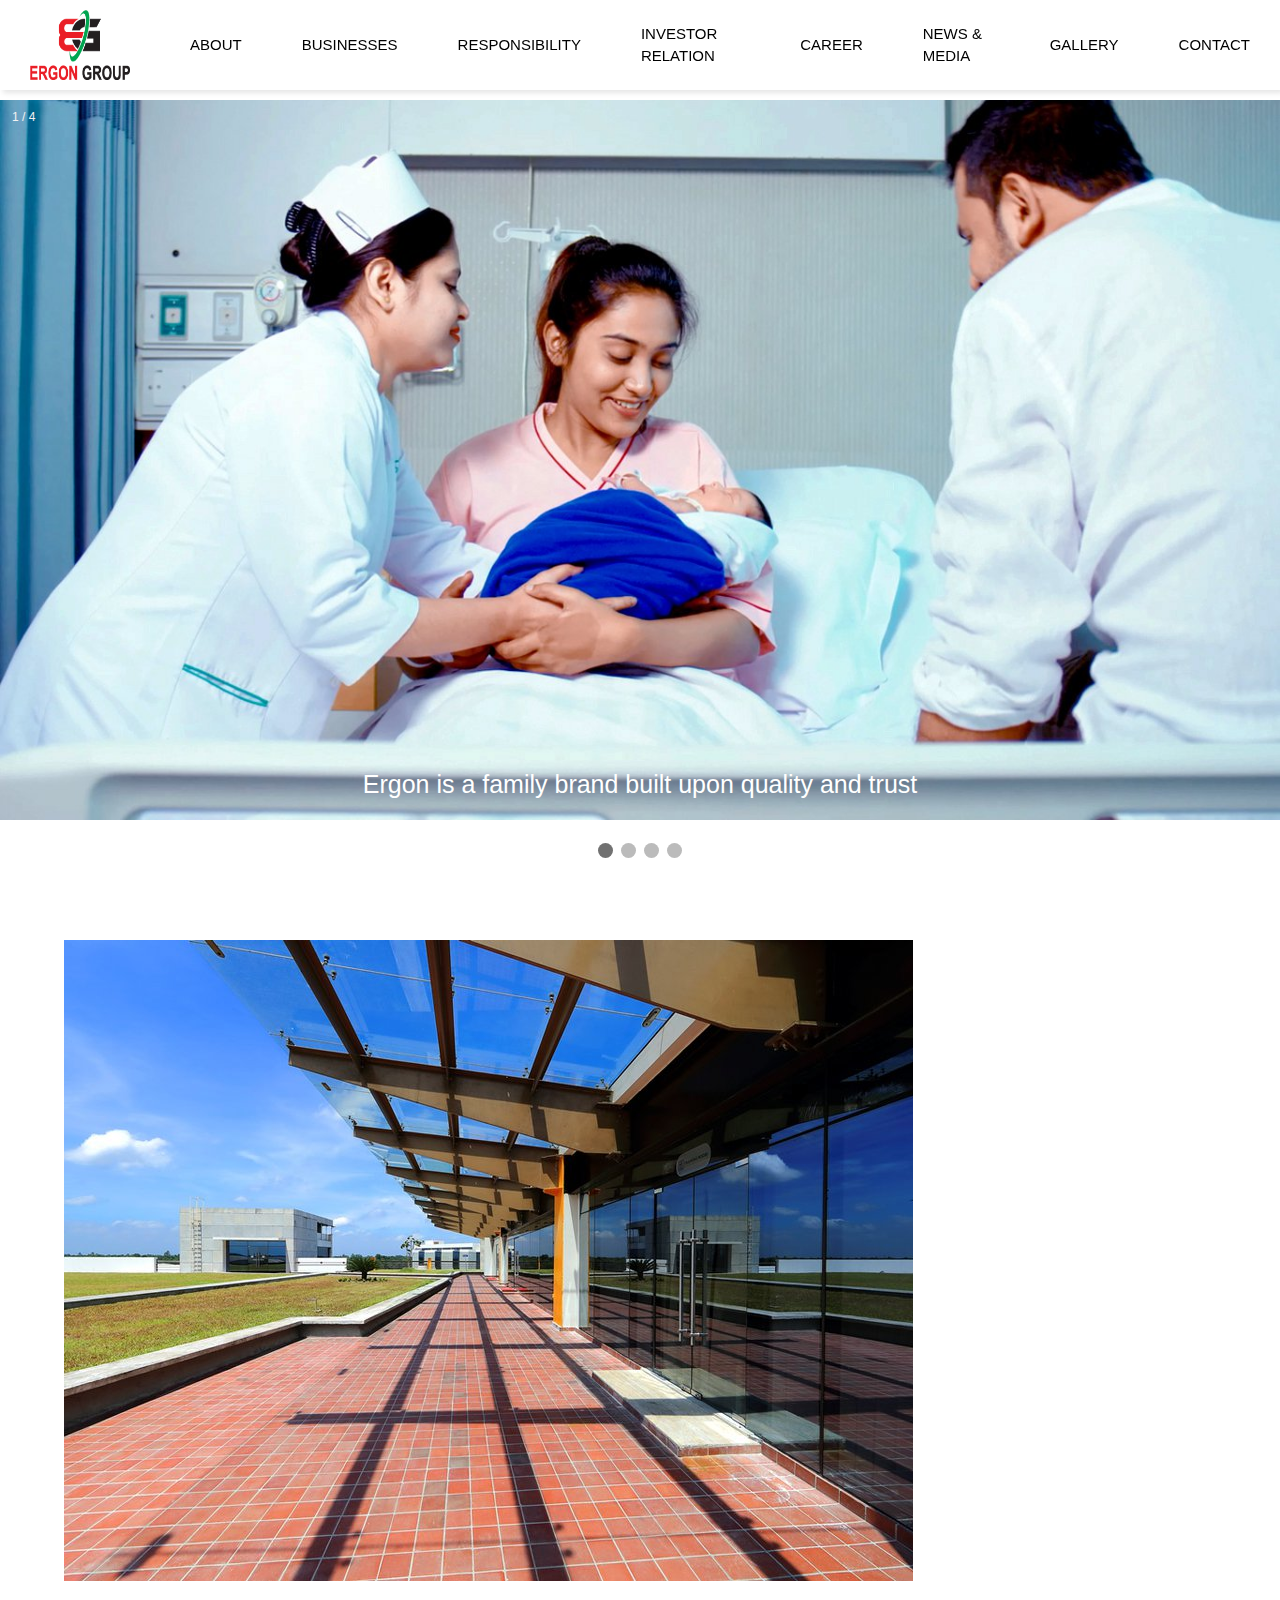
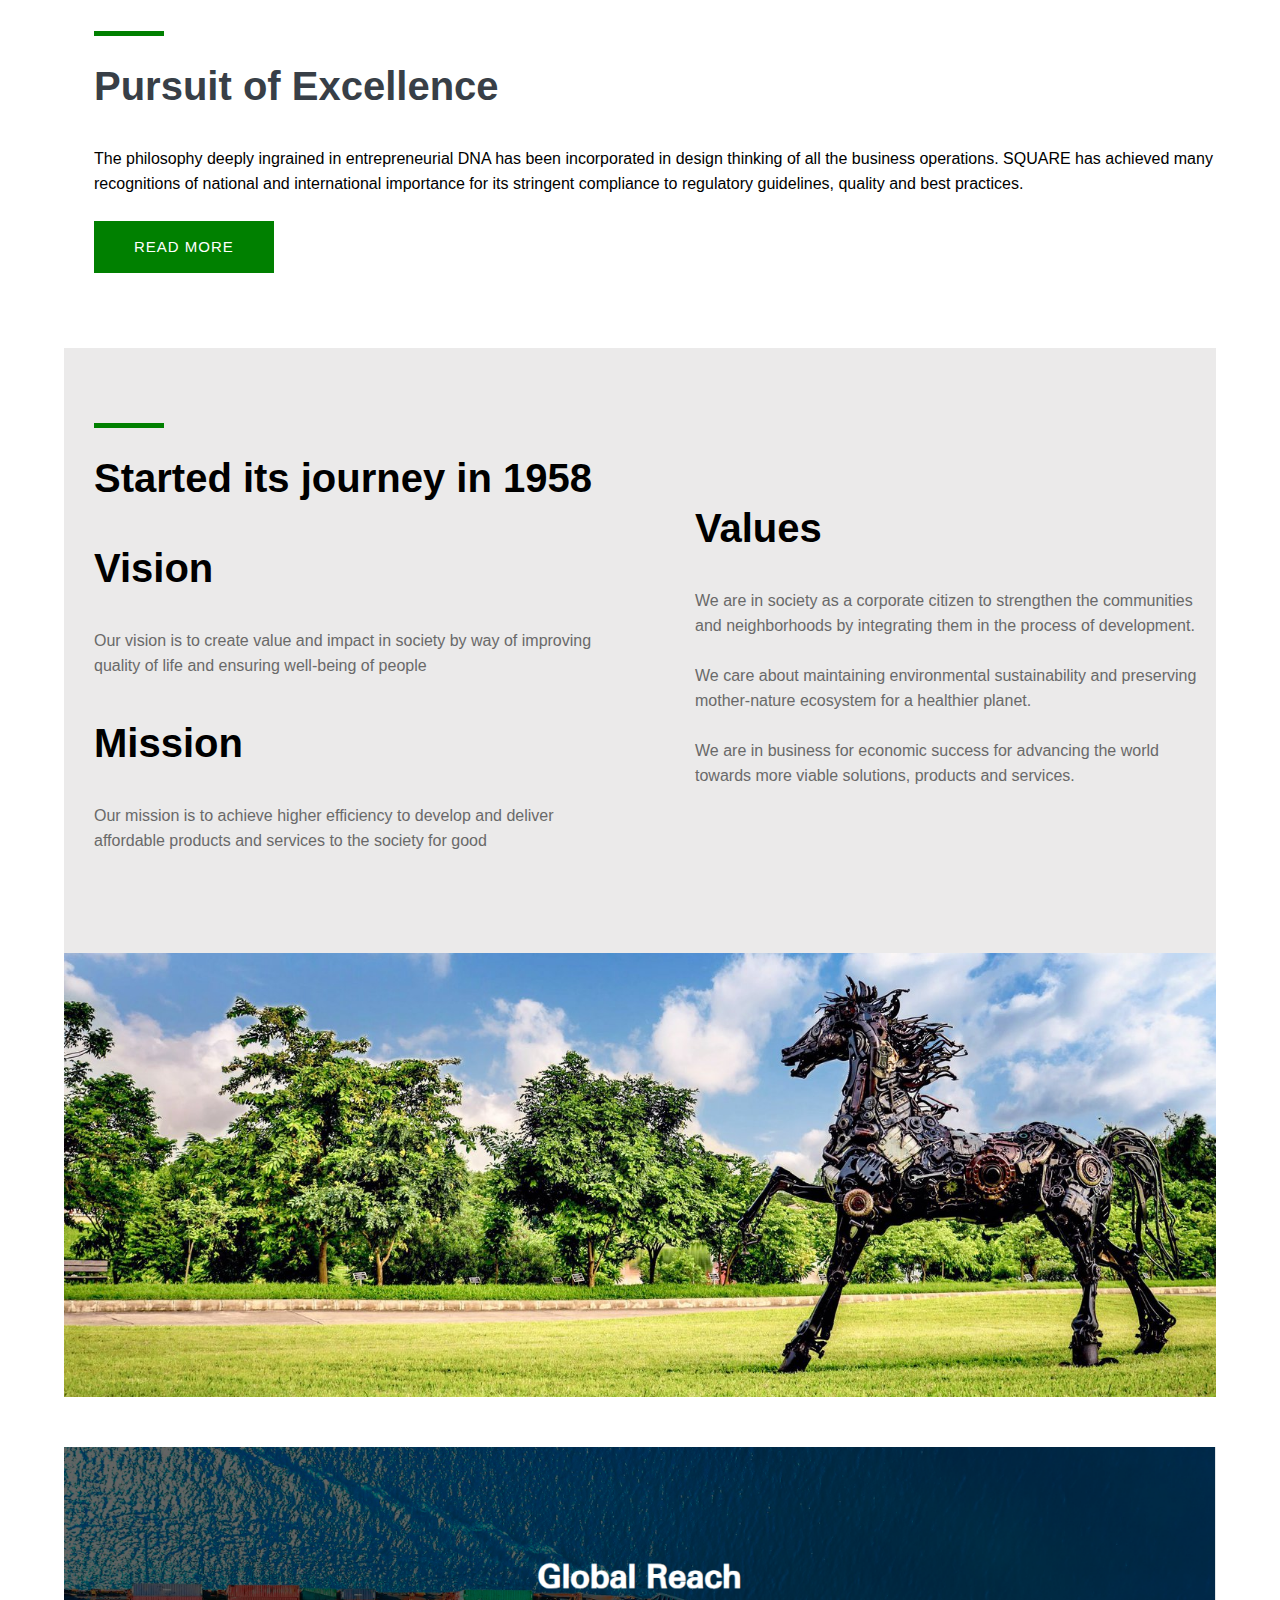
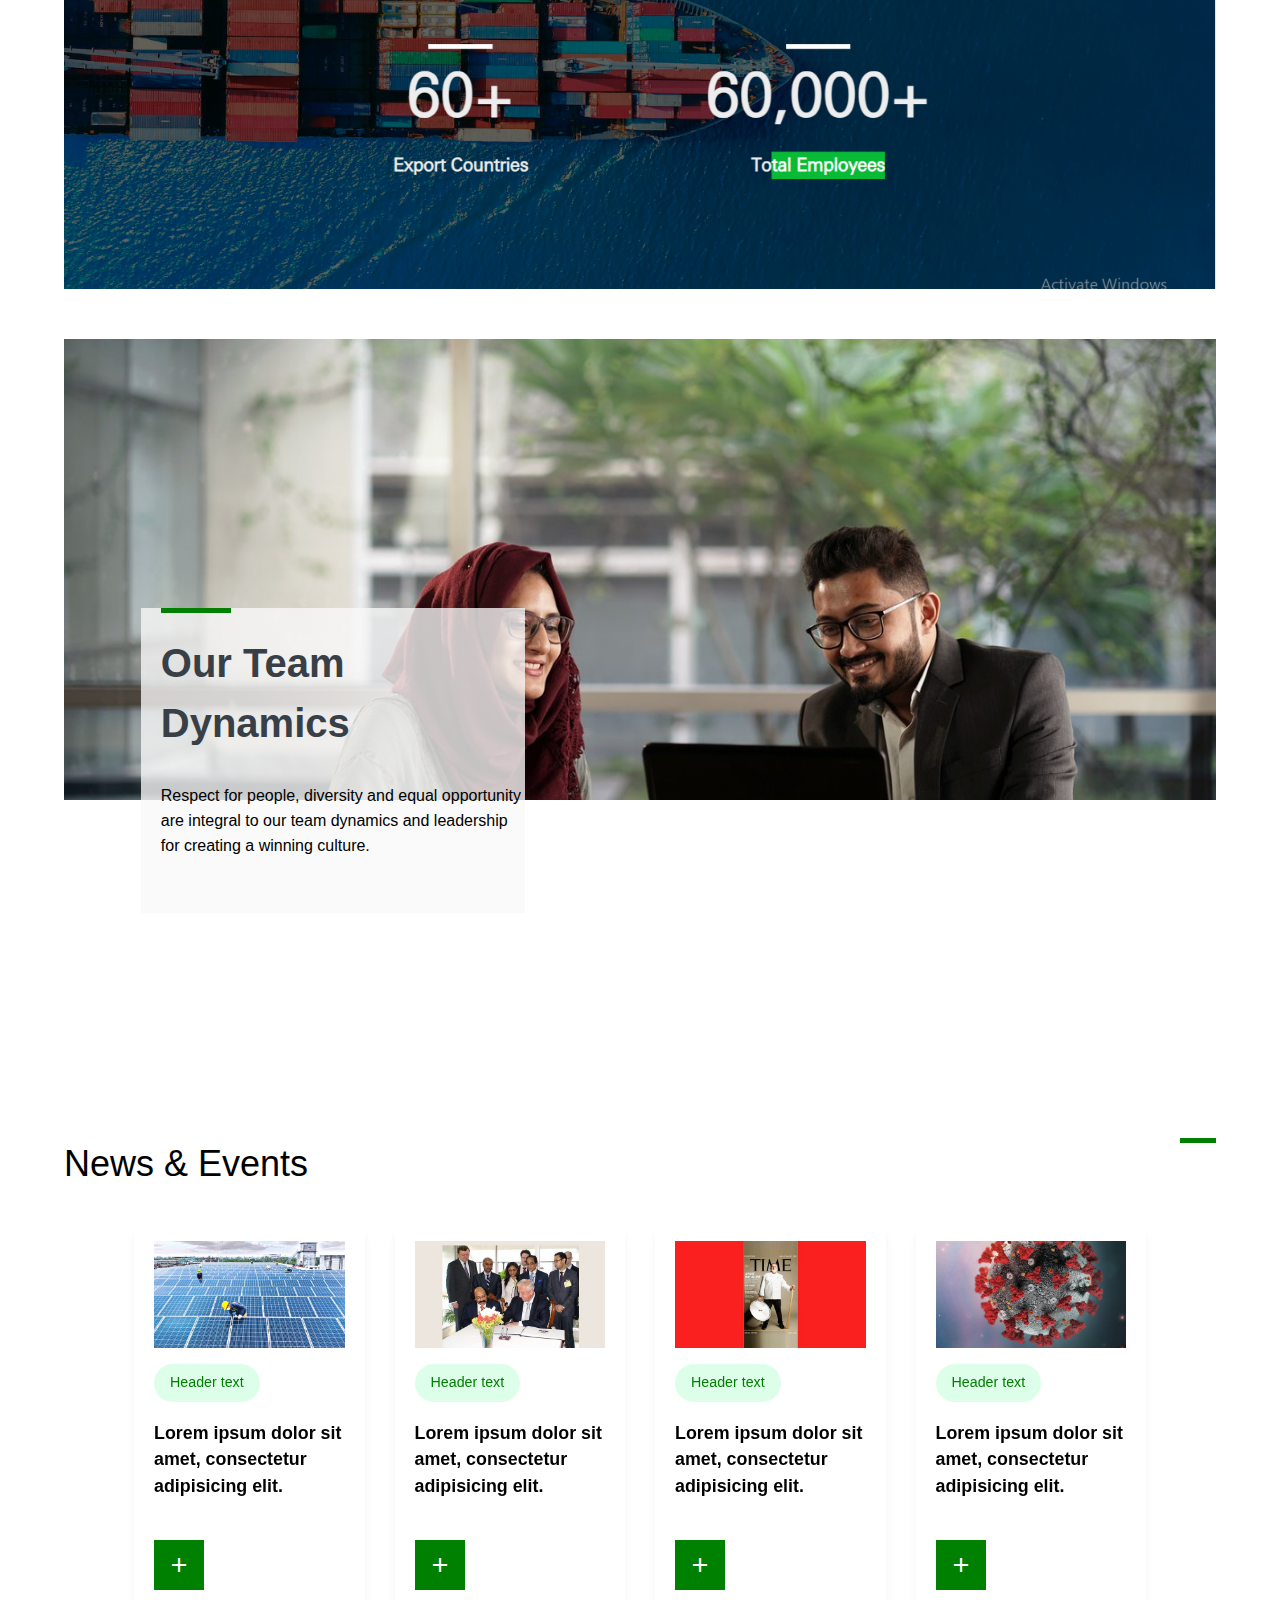
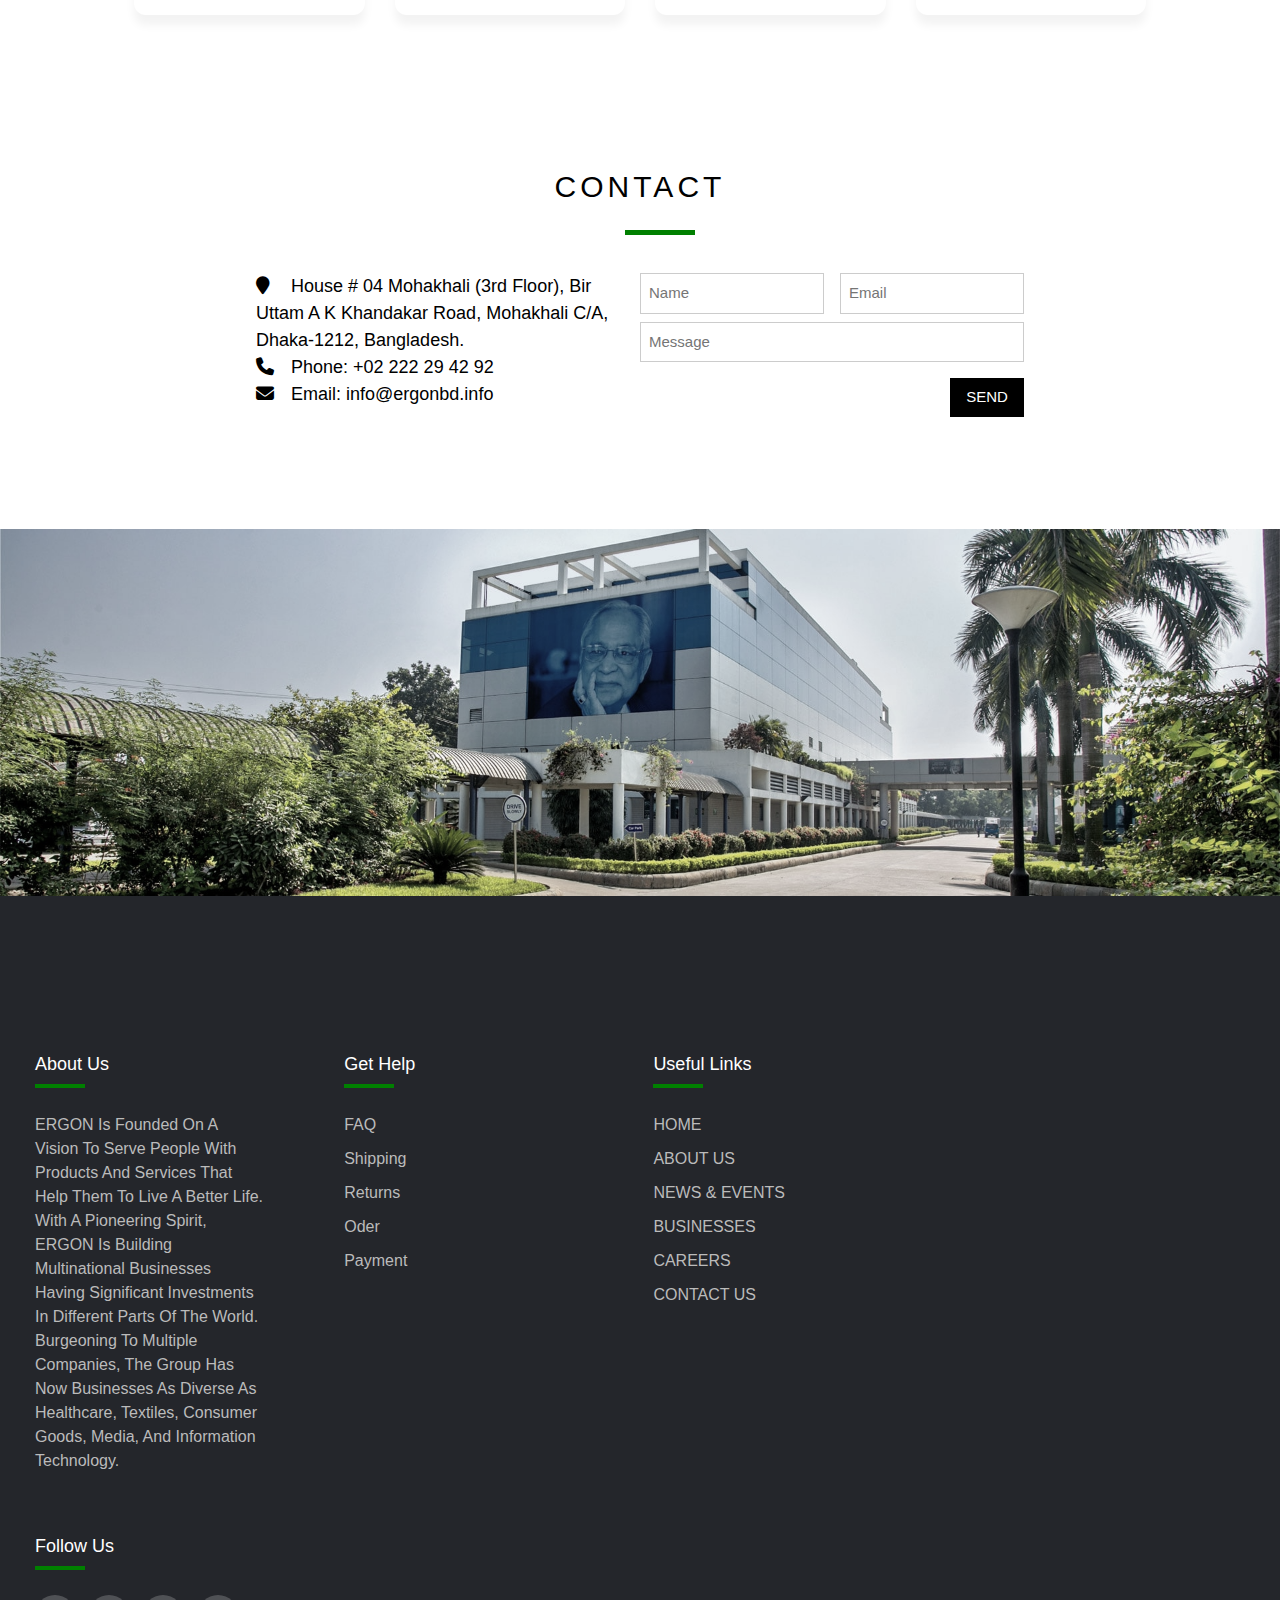
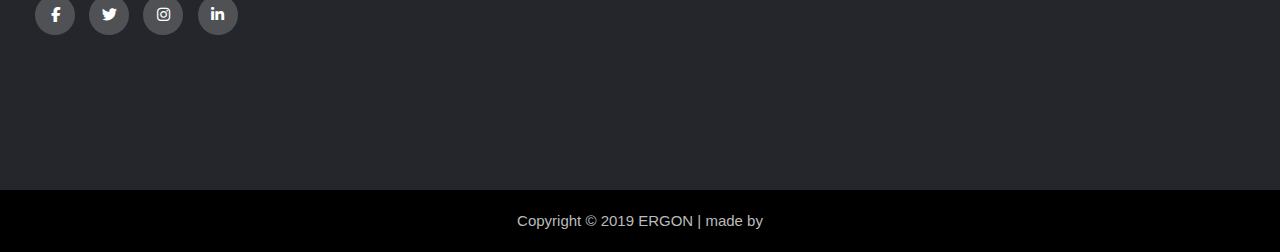
<file: index.html>
<!DOCTYPE html>
<html lang="en">
<head>
  <meta charset="UTF-8">

  <meta name="viewport" content="width=device-width, initial-scale=1">
  <link rel="stylesheet" href="https://www.w3schools.com/w3css/4/w3.css">
  <link rel="stylesheet" href="https://fonts.googleapis.com/css?family=Lato">
  <link rel="stylesheet" href="https://fonts.googleapis.com/css2?family=Material+Symbols+Outlined:opsz,wght,FILL,GRAD@20..48,100..700,0..1,-50..200&icon_names=arrow_forward" />
  <link rel="stylesheet" href="https://cdnjs.cloudflare.com/ajax/libs/font-awesome/4.7.0/css/font-awesome.min.css">
  <meta http-equiv="X-UA-Compatible" content="IE=edge">
  <meta name="viewport" content="width=device-width, initial-scale=1.0">
<!-- Social Icon Link -->
<link rel="stylesheet" href="https://cdnjs.cloudflare.com/ajax/libs/font-awesome/6.6.0/css/all.min.css">
  <!-- Linking google fonts for icon -->
  <link rel="stylesheet" href="https://fonts.googleapis.com/css2?family=Material+Symbols+Outlined:opsz,wght,FILL,GRAD@20..48,100..700,0..1,-50..200&icon_names=add" />
   <!-- Linking swiper slide  -->
  <link rel="stylesheet" href="https://cdn.jsdelivr.net/npm/swiper@11/swiper-bundle.min.css">
  <title>Home | ERGONGROUP</title>
  <link rel="stylesheet" href="style.css">
  <link rel="stylesheet" href="responsive.css">
</head>
<body>
  <nav>
    <ul class="sidebar">
        <li onclick=hideSidebar()><a href="#"><svg xmlns="http://www.w3.org/2000/svg" height="50px"  viewBox="0 -960 960 960" width="50px" fill="#75FB4C"><path d="m256-200-56-56 224-224-224-224 56-56 224 224 224-224 56 56-224 224 224 224-56 56-224-224-224 224Z"/></svg></a></li>
        <li><a href="about.html">ABOUT</a></li>
        <li><a href="Businesses.html">BUSINESSES</a></li>
        <li>
          <a href="#">RESPONSIBILITY</a>
          <ul class="dropdown">
            <li><a href="safety.html">SAFETY</a></li>
            <li><a href="environment.html">ENVIRONMENT</a></li>
            <li><a href="employee-wellbeing.html">EMPLOYEE WELLBEING</a></li>
            <li><a href="community.html">COMMUNITY</a></li>
          </ul>
        </li>
        <li><a href="investor-relation.html">INVESTOR RELATION</a></li>
        <li>
          <a href="#">CAREER</a>
          <ul class="dropdown">
            <li><a href="why-ergon.html">WHY ERGON</a></li>
            <li><a href="job-openings.html">JOB OPENINGS</a></li>
          </ul>
        </li>
        <li><a href="News-Media.html">NEWS & MEDIA</a></li>
        <li><a href="gallery.html">GALLERY</a></li>
        <li><a href="contact-us.html">CONTACT</a></li>
    </ul>


    <ul>
      <li><a href="index.html"><img src="images/Logo-1.png" class="elogo"></a></li>
      <li class="hideOnMobile"><a href="about.html">ABOUT</a></li>
      <li class="hideOnMobile"><a href="Businesses.html">BUSINESSES</a></li>
      <li class="hideOnMobile">
        <a href="#">RESPONSIBILITY</a>
        <ul class="dropdown">
          <li><a href="safety.html">SAFETY</a></li>
          <li><a href="environment.html">ENVIRONMENT</a></li>
          <li><a href="employee-wellbeing.html">EMPLOYEE WELLBEING</a></li>
          <li><a href="community.html">COMMUNITY</a></li>
        </ul>
      </li>
      <li class="hideOnMobile"><a href="investor-relation.html">INVESTOR RELATION</a></li>
      <li class="hideOnMobile">
        <a href="#">CAREER</a>
        <ul class="dropdown">
          <li><a href="why-ergon.html">WHY ERGON</a></li>
          <li><a href="job-openings.html">JOB OPENINGS</a></li>
        </ul>
      </li>
      <li class="hideOnMobile"><a href="News-Media.html">NEWS & MEDIA</a></li>
      <li class="hideOnMobile"><a href="gallery.html">GALLERY</a></li>
      <li class="hideOnMobile"><a href="contact-us.html">CONTACT</a></li>
      <li class="menu-button" onclick=showSidebar()><a href="#"><svg xmlns="http://www.w3.org/2000/svg" height="50px" viewBox="0 -960 960 960" width="50px" fill="#75FB4C"><path d="M120-240v-80h720v80H120Zm0-200v-80h720v80H120Zm0-200v-80h720v80H120Z"/></svg></a></li>
  </ul>
  </nav>

<!-- slideshow-container -->
 
  <div class="slideshow-container">

    <div class="mySlides fade">
      <div class="numbertext">1 / 4</div>
      <img src="images/slides img/sl-01.jpg" width="100%">
      <div class="text">Ergon is a family brand built upon quality and trust</div>
    </div>
    
    <div class="mySlides fade">
      <div class="numbertext">2 / 4</div>
      <img src="images/slides img/sl-03.jpg" width="100%">
      <div class="text">Ergon is a family brand built upon quality and trust</div>
    </div>
    
    <div class="mySlides fade">
      <div class="numbertext">3 / 4</div>
      <img src="images/slides img/sl-04.jpg" width="100%">
      <div class="text">Ergon is a family brand built upon quality and trust</div>
    </div>

    <div class="mySlides fade">
      <div class="numbertext">4 / 4</div>
      <img src="images/slides img/sl-06.jpg" width="100%">
      <div class="text">Ergon is a family brand built upon quality and trust</div>
    </div>
    
    </div>
    <br>
    
    <div style="text-align:center">
      <span class="dot"></span> 
      <span class="dot"></span> 
      <span class="dot"></span> 
      <span class="dot"></span> 
    </div> 
  


<!-- Pursuit of Excellence 2nd-->
    <div class="row">
      <div class="imgWrapper">
        <img src="images/sq-06.jpg">
      </div>
      <div class="contentWrapper">
        <div class="content">
          <span class="textWrapper">
              <span></span> 
          </span>
          <h2>Pursuit of Excellence</h2>
          <p>The philosophy deeply ingrained in entrepreneurial DNA has been incorporated 
            in design thinking of all the business operations. SQUARE has achieved many recognitions
             of national and international importance for its stringent compliance to regulatory guidelines,
              quality and best practices.</p>
            <a href="#">read more</a>
        </div>
      </div>
    </div>


    <!-- Started its journey in 3rd -->
    <div class="row-2">
    
      <div class="contentWrapper-2">
        <div class="content-2">
          <span class="textWrapper-2">
              <span></span> 
          </span>
          <h2>Started its journey in 1958</h2>
          <h2>Vision</h2>
          <p>Our vision is to create value and impact in society by way
             of improving quality of life and ensuring well-being of people</p>

              <h2>Mission</h2>
              <p>Our mission is to achieve higher efficiency to develop
                 and deliver affordable products and services to the society for good</p>
        </div>
      </div>


      <div class="contentWrapper-2">
        <div class="content-2">
          
              <h2>Values</h2>
              <ul>
                <li>We are in society as a corporate citizen to strengthen the communities and neighborhoods 
                  by integrating them in the process of development.</li>
                 <li>We care about maintaining environmental sustainability and 
                  preserving mother-nature ecosystem for a healthier planet.</li> 
                 <li>We are in business for economic success for advancing the
                   world towards more viable solutions, products and services.</li>
              </ul>
        </div>
      </div>
    </div>


    <div class="row-3">
      <div class="imgWrapper-3">
        <img src="images/sq-07.jpg">
      </div>
      <div class="contentWrapper-3">
        <div class="content-3">
          <span class="textWrapper-3">
              <span></span> 
          </span>
        </div>
      </div>
    </div>



    <div class="row-4">
      <div class="imgWrapper-4">
        <img src="images/sq-08.PNG">
      </div>
      <div class="contentWrapper-4">
        <div class="content-4">
          <span class="textWrapper-4">
              <span></span> 
          </span>
        </div>
      </div>
    </div>


              <!-- Row 5-->
              <div class="row-5">
                <div class="imgWrapper-5">
                  <img src="images/sq-09.jpg">
                </div>
                <div class="contentWrapper-5">
                  <div class="content-5">
                    <span class="textWrapper-5">
                        <span></span> 
                    </span>
                    <h2>Our Team Dynamics</h2>
                    <p>Respect for people, diversity and equal opportunity 
                      are integral to our team dynamics and leadership for creating a winning culture.</p>
                  </div>
                </div>
              </div>


              
<!-- The container-slid Section -->
   
<div class="container swiper">
  <h1>News & Events</h1>
  <span class="textWrapper-6">
    <span></span> 
</span>
  <div class="card-wrapper">
    <ul class="card-list swiper-wrapper">
      <li class="card-item swiper-slide">
        <a href="#" class="card-link">
          <img src="images/image-1.jpg" alt="Card Image" class="card-image">
          <p class="badge">Header text</p>
          <h2 class="card-title">
            Lorem ipsum dolor sit amet, consectetur adipisicing elit.
          </h2>
          <button class="card-button
           material-symbols-outlined">
           add
          </button>

        </a>
      </li>
      <li class="card-item swiper-slide">
        <a href="#" class="card-link">
          <img src="images/image-2.jpg" alt="Card Image" class="card-image">
          <p class="badge">Header text</p>
          <h2 class="card-title">
            Lorem ipsum dolor sit amet, consectetur adipisicing elit.
          </h2>
          <button class="card-button
           material-symbols-outlined">
           add
          </button>
        </a>
      </li>
      <li class="card-item swiper-slide">
        <a href="#" class="card-link">
          <img src="images/image-3.jpg" alt="Card Image" class="card-image">
          <p class="badge">Header text</p>
          <h2 class="card-title">
            Lorem ipsum dolor sit amet, consectetur adipisicing elit.
          </h2>
          <button class="card-button
           material-symbols-outlined">
           add
          </button>
        </a>
      </li>
      <li class="card-item swiper-slide">
        <a href="#" class="card-link">
          <img src="images/image-4.jpg" alt="Card Image" class="card-image">
          <p class="badge">Header text</p>
          <h2 class="card-title">
            Lorem ipsum dolor sit amet, consectetur adipisicing elit.
          </h2>
          <button class="card-button
           material-symbols-outlined">
           add
          </button>
        </a>
      </li>
    </ul>

    <!-- If we need pagination -->
    <div class="swiper-pagination"></div>

    <!-- If we need navigation buttons -->
    <div class="swiper-button-prev"></div>
    <div class="swiper-button-next"></div>
  </div>
</div>
      
        

<!-- The Contact Section -->
<div class="w3-container w3-content w3-padding-64" style="max-width:800px" id="contact">
  <h2 class="w3-wide w3-center">CONTACT</h2>
  <span class="textWrapper-7">
    <span></span> 
  <p class="w3-opacity w3-center"><i></i></p>
  <div class="w3-row w3-padding-32">
    <div class="w3-col m6 w3-large w3-margin-bottom">
      <i class="fa fa-map-marker" style="width:30px"></i> House # 04 Mohakhali (3rd Floor), Bir Uttam A K Khandakar Road, Mohakhali C/A, Dhaka-1212, Bangladesh.<br>
      <i class="fa fa-phone" style="width:30px"></i> Phone: +02 222 29 42 92<br>
      <i class="fa fa-envelope" style="width:30px"> </i> Email: info@ergonbd.info<br>
    </div>
    <div class="w3-col m6">
      <form action="/action_page.php" target="_blank">
        <div class="w3-row-padding" style="margin:0 -16px 8px -16px">
          <div class="w3-half">
            <input class="w3-input w3-border" type="text" placeholder="Name" required name="Name">
          </div>
          <div class="w3-half">
            <input class="w3-input w3-border" type="text" placeholder="Email" required name="Email">
          </div>
        </div>
        <input class="w3-input w3-border" type="text" placeholder="Message" required name="Message">
        <button class="w3-button w3-black w3-section w3-right" type="submit">SEND</button>
      </form>
    </div>
  </div>
</div>

<!-- End Page Content -->
</div>

<!-- Image of location/map -->
<img src="images/sq-01.jpg" class="w3-image w3-greyscale-min" style="width:100%">

<!-- Footer -->
<footer class="footer">
  <div class="container">
      <div class="row">
          <div class="footer-col">
              <h4>About Us</h4>
              <ul>
                  <li>
                      <a href="#">
                          ERGON is founded on a vision to serve people with products and services that help them
                          to live a better life. With a pioneering spirit, ERGON is building
                           multinational businesses having significant investments in different
                            parts of the world. Burgeoning to multiple companies, the group 
                            has now businesses as diverse as healthcare, textiles, consumer goods,
                             media, and information technology.
                      </a>
                         
                      
                  </li>
                  
              </ul>
          </div>
          <div class="footer-col">
              <h4>Get help</h4>
              <ul>
                  <li><a href="# ">FAQ</a></li>
                  <li><a href="# ">Shipping</a></li>
                  <li><a href="# ">Returns</a></li>
                  <li><a href="# ">Oder</a></li>
                  <li><a href="# ">Payment</a></li>
              </ul>
          </div>
          <div class="footer-col">
              <h4>Useful Links</h4>
              <ul>
                  <li><a href="# ">HOME</a></li>
                  <li><a href="# ">ABOUT US</a></li>
                  <li><a href="# ">NEWS & EVENTS</a></li>
                  <li><a href="# ">BUSINESSES</a></li>
                  <li><a href="# ">CAREERS</a></li>
                  <li><a href="# ">CONTACT US</a></li>
              </ul>
          </div>
          <div class="footer-col">
              <h4>Follow us</h4>
              <div class="social-links">
                   <a href="# "><i class="fab fa-facebook-f"></i></a>
                   <a href="# "><i class="fab fa-twitter"></i></a>
                   <a href="# "><i class="fab fa-instagram"></i></a>
                   <a href="# "><i class="fab fa-linkedin-in"></i></a>
              </div>
          </div>
      </div>
  </div>
 
</footer>
<div class="last-footer">
  <p>Copyright © 2019 ERGON | made by</p>
</div>

 <!-- linking swiperjs script -->
 <script src="https://cdn.jsdelivr.net/npm/swiper@11/swiper-bundle.min.js"></script>
 <!-- linking custom script -->
 <script src="index.js"></script>
</body>
</html>
</file>
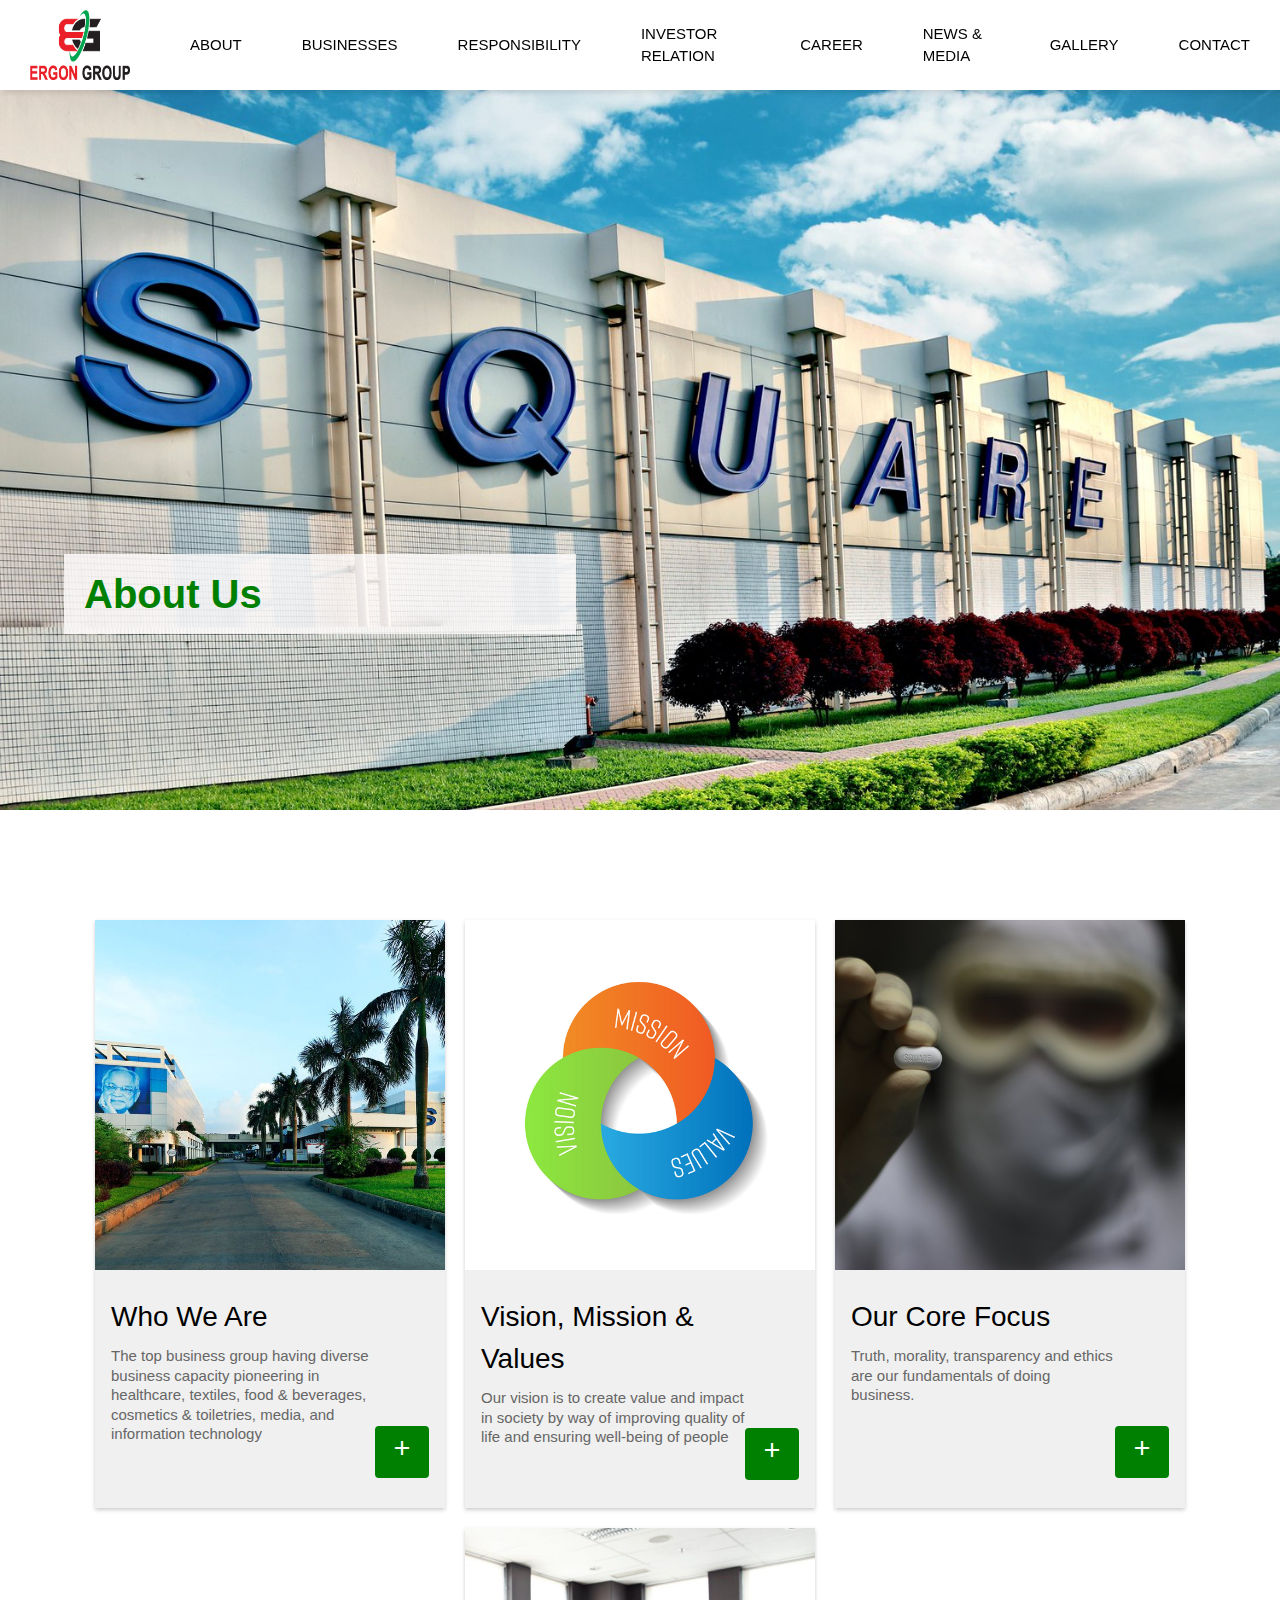
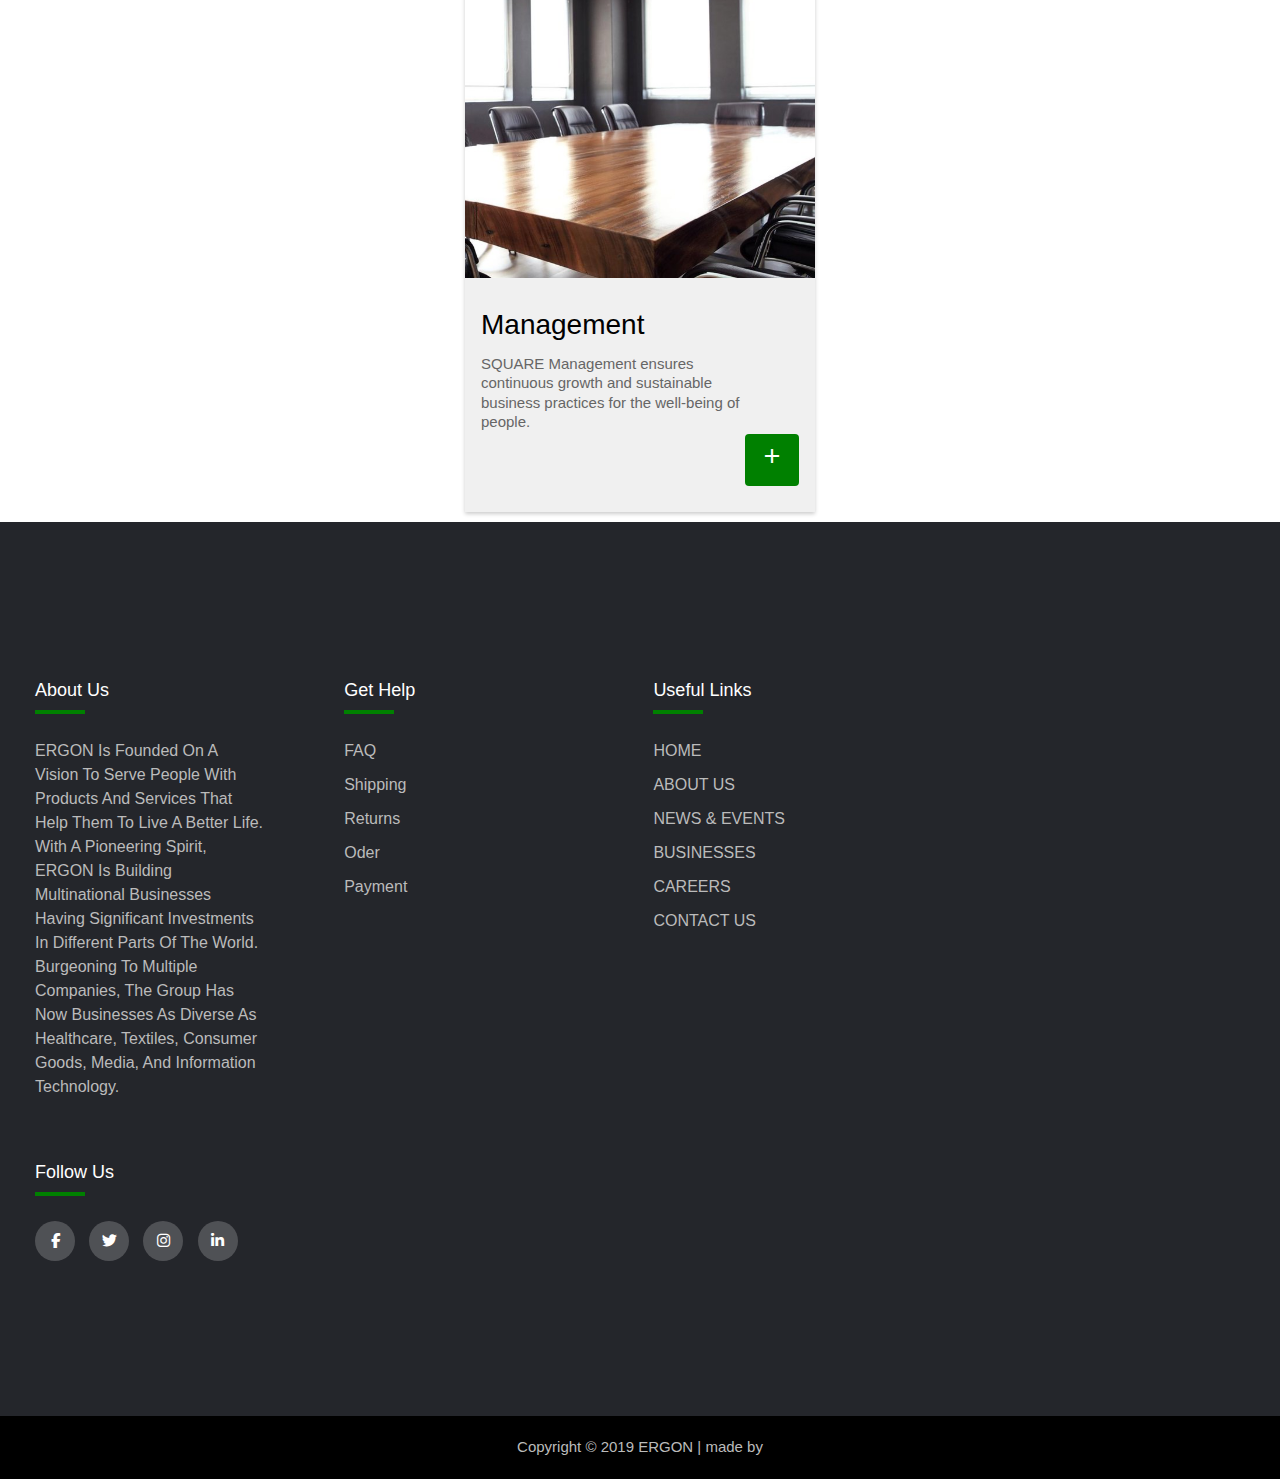
<file: about.html>
<!DOCTYPE html>
<html lang="en">
<head>
  <meta charset="UTF-8">

  <meta name="viewport" content="width=device-width, initial-scale=1">
  <link rel="stylesheet" href="https://www.w3schools.com/w3css/4/w3.css">
  <link rel="stylesheet" href="https://fonts.googleapis.com/css?family=Lato">
  <link rel="stylesheet" href="https://fonts.googleapis.com/css2?family=Material+Symbols+Outlined:opsz,wght,FILL,GRAD@20..48,100..700,0..1,-50..200&icon_names=arrow_forward" />
  <link rel="stylesheet" href="https://cdnjs.cloudflare.com/ajax/libs/font-awesome/4.7.0/css/font-awesome.min.css">
  <meta http-equiv="X-UA-Compatible" content="IE=edge">
  <meta name="viewport" content="width=device-width, initial-scale=1.0">
<!-- Social Icon Link -->
<link rel="stylesheet" href="https://cdnjs.cloudflare.com/ajax/libs/font-awesome/6.6.0/css/all.min.css">
  <!-- Linking google fonts for icon -->
  <link rel="stylesheet" href="https://fonts.googleapis.com/css2?family=Material+Symbols+Outlined:opsz,wght,FILL,GRAD@20..48,100..700,0..1,-50..200&icon_names=add" />
   <!-- Linking swiper slide  -->
  <link rel="stylesheet" href="https://cdn.jsdelivr.net/npm/swiper@11/swiper-bundle.min.css">
  <title>About Us | ERGONGROUP</title>
  <link rel="stylesheet" href="style.css">
  <link rel="stylesheet" href="responsive.css">
</head>
<body>
  <nav>
    <ul class="sidebar">
        <li onclick=hideSidebar()><a href="#"><svg xmlns="http://www.w3.org/2000/svg" height="50px"  viewBox="0 -960 960 960" width="50px" fill="#75FB4C"><path d="m256-200-56-56 224-224-224-224 56-56 224 224 224-224 56 56-224 224 224 224-56 56-224-224-224 224Z"/></svg></a></li>
        <li><a href="about.html">ABOUT</a></li>
        <li><a href="Businesses.html">BUSINESSES</a></li>
        <li>
          <a href="safety.html">RESPONSIBILITY</a>
            <ul class="dropdown">
              <li><a href="safety.html">SAFETY</a></li>
              <li><a href="environment.html">ENVIRONMENT</a></li>
              <li><a href="employee-wellbeing.html">EMPLOYEE WELLBEING</a></li>
              <li><a href="community.html">COMMUNITY</a></li>
            </ul>
        </li>
        <li><a href="investor-relation.html">INVESTOR RELATION</a></li>
        <li>
          <a href="#">CAREER</a>
          <ul class="dropdown">
            <li><a href="why-ergon.html">WHY ERGON</a></li>
            <li><a href="job-openings.html">JOB OPENINGS</a></li>
          </ul>
        </li>
        <li><a href="News-Media.html">NEWS & MEDIA</a></li>
        <li><a href="gallery.html">GALLERY</a></li>
        <li><a href="contact-us.html">CONTACT</a></li>
    </ul>


    <ul>
      <li><a href="index.html"><img src="images/Logo-1.png" class="elogo"></a></li>
      <li class="hideOnMobile"><a href="about.html">ABOUT</a></li>
      <li class="hideOnMobile"><a href="Businesses.html">BUSINESSES</a></li>
      <li class="hideOnMobile">
        <a href="safety.html">RESPONSIBILITY</a>
        <ul class="dropdown">
          <li><a href="safety.html">SAFETY</a></li>
          <li><a href="environment.html">ENVIRONMENT</a></li>
          <li><a href="employee-wellbeing.html">EMPLOYEE WELLBEING</a></li>
          <li><a href="community.html">COMMUNITY</a></li>
        </ul>
      </li>
      <li class="hideOnMobile"><a href="investor-relation.html">INVESTOR RELATION</a></li>
      <li class="hideOnMobile">
        <a href="#">CAREER</a>
        <ul class="dropdown">
          <li><a href="why-ergon.html">WHY ERGON</a></li>
          <li><a href="job-openings.html">JOB OPENINGS</a></li>
        </ul>
      </li>
      <li class="hideOnMobile"><a href="News-Media.html">NEWS & MEDIA</a></li>
      <li class="hideOnMobile"><a href="gallery.html">GALLERY</a></li>
      <li class="hideOnMobile"><a href="contact-us.html">CONTACT</a></li>
      <li class="menu-button" onclick=showSidebar()><a href="#"><svg xmlns="http://www.w3.org/2000/svg" height="50px" viewBox="0 -960 960 960" width="50px" fill="#75FB4C"><path d="M120-240v-80h720v80H120Zm0-200v-80h720v80H120Zm0-200v-80h720v80H120Z"/></svg></a></li>
  </ul>
  </nav>

    <!-- About Img -->

      <div class="about-container">
        <div class="ab-img">
          <img src="images/About us/ab-02.jpg" >
        </div>
        <div class="ab-text">
          <h1>About Us</h1>
          
        </div>
      </div>


      <!-- About Card -->
      <div class="card-container">
        <div class="card">
          <a href="#">
          <div class="imgWrapper">
            <img src="images/About us/card-img-01.jpg" alt="">
          </div>
          <div class="card-content">
            <h3>Who We Are</h3>
            <p>The top business group having diverse business capacity pioneering in healthcare, 
              textiles, food & beverages, cosmetics & toiletries, media,
               and information technology</p>
            <a href="#" class="btn"><span class="material-symbols-outlined">
              add
              </span></a>
          </div>
          </a>
        </div>
        <div class="card">
          <a href="#">
          <div class="imgWrapper">
            <img src="images/About us/card-img-02.png" alt="">
          </div>
          <div class="card-content">
            <h3>Vision, Mission & Values</h3>
            <p>Our vision is to create value and impact in society by way of
               improving quality of life and ensuring well-being of people</p>
            <a href="#" class="btn"><span class="material-symbols-outlined">
              add
              </span></a>
          </div>
        </a>
        </div>
        <div class="card">
          <a href="#">
          <div class="imgWrapper">
            <img src="images/About us/card-img-03.jpg" alt="">
          </div>
          <div class="card-content">
            <h3>Our Core Focus</h3>
            <p>Truth, morality, transparency and ethics are our fundamentals 
              of doing business.  <br> <br> <br></p>
    
            <a href="#" class="btn"><span class="material-symbols-outlined">
              add
              </span></a>
          </div>
           </a>
        </div>
        <div class="card">
          <a href="#">
          <div class="imgWrapper">
            <img src="images/About us/card-img-04.jpg" alt="">
          </div>
          <div class="card-content">
            <h3>Management</h3>
            <p>SQUARE Management ensures continuous growth 
              and sustainable business practices for the well-being of people.
             <br> <br></p>
           
               <a href="#" class="btn"><span class="material-symbols-outlined">
              add
              </span></a>
          </div>
          </a>
        </div>
      </div>


<!-- Footer -->
<footer class="footer">
  <div class="container">
      <div class="row">
          <div class="footer-col">
              <h4>About Us</h4>
              <ul>
                  <li>
                      <a href="#">
                          ERGON is founded on a vision to serve people with products and services that help them
                          to live a better life. With a pioneering spirit, ERGON is building
                           multinational businesses having significant investments in different
                            parts of the world. Burgeoning to multiple companies, the group 
                            has now businesses as diverse as healthcare, textiles, consumer goods,
                             media, and information technology.
                      </a>
                         
                      
                  </li>
                  
              </ul>
          </div>
          <div class="footer-col">
              <h4>Get help</h4>
              <ul>
                  <li><a href="# ">FAQ</a></li>
                  <li><a href="# ">Shipping</a></li>
                  <li><a href="# ">Returns</a></li>
                  <li><a href="# ">Oder</a></li>
                  <li><a href="# ">Payment</a></li>
              </ul>
          </div>
          <div class="footer-col">
              <h4>Useful Links</h4>
              <ul>
                  <li><a href="# ">HOME</a></li>
                  <li><a href="# ">ABOUT US</a></li>
                  <li><a href="# ">NEWS & EVENTS</a></li>
                  <li><a href="# ">BUSINESSES</a></li>
                  <li><a href="# ">CAREERS</a></li>
                  <li><a href="# ">CONTACT US</a></li>
              </ul>
          </div>
          <div class="footer-col">
              <h4>Follow us</h4>
              <div class="social-links">
                   <a href="# "><i class="fab fa-facebook-f"></i></a>
                   <a href="# "><i class="fab fa-twitter"></i></a>
                   <a href="# "><i class="fab fa-instagram"></i></a>
                   <a href="# "><i class="fab fa-linkedin-in"></i></a>
              </div>
          </div>
      </div>
  </div>
 
</footer>
<div class="last-footer">
  <p>Copyright © 2019 ERGON | made by</p>
</div>

 <!-- linking swiperjs script -->
 <script src="https://cdn.jsdelivr.net/npm/swiper@11/swiper-bundle.min.js"></script>
 <!-- linking custom script -->
 <script src="index.js"></script>
</body>
</html>
</file>
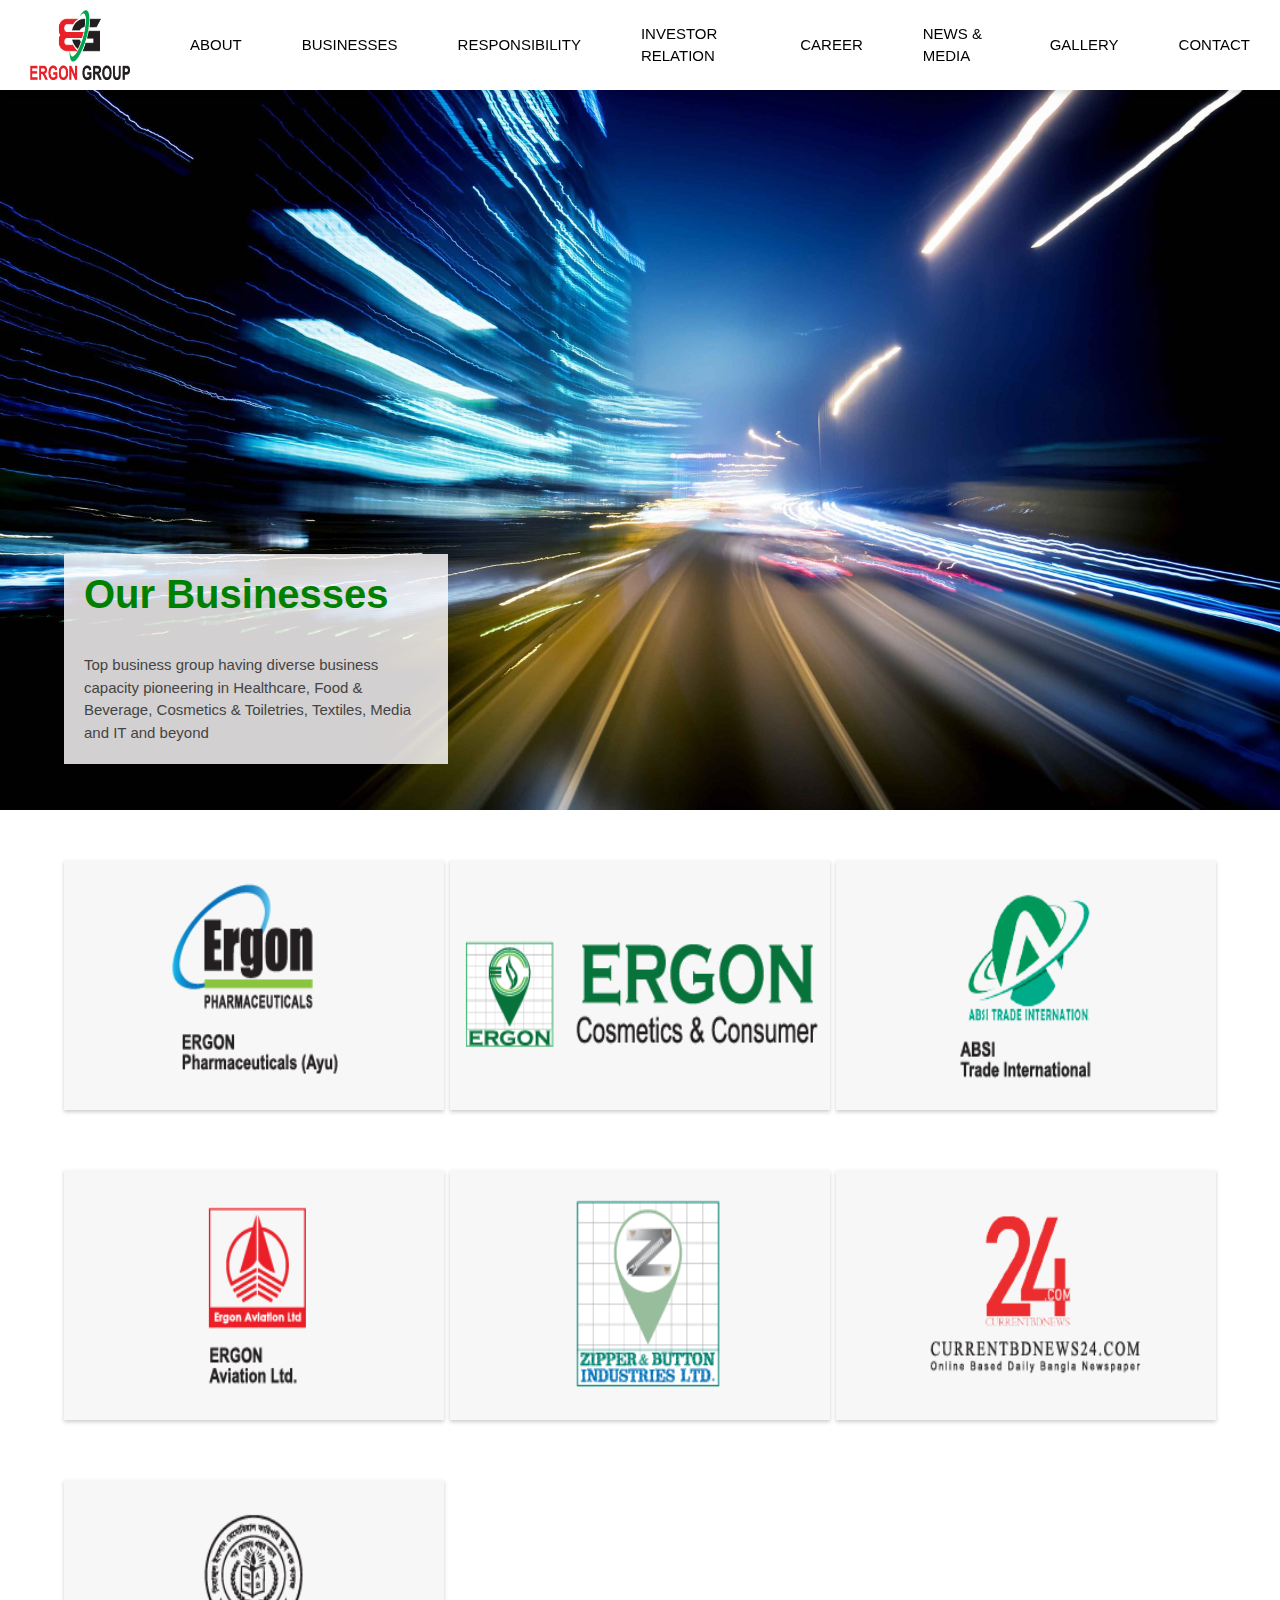
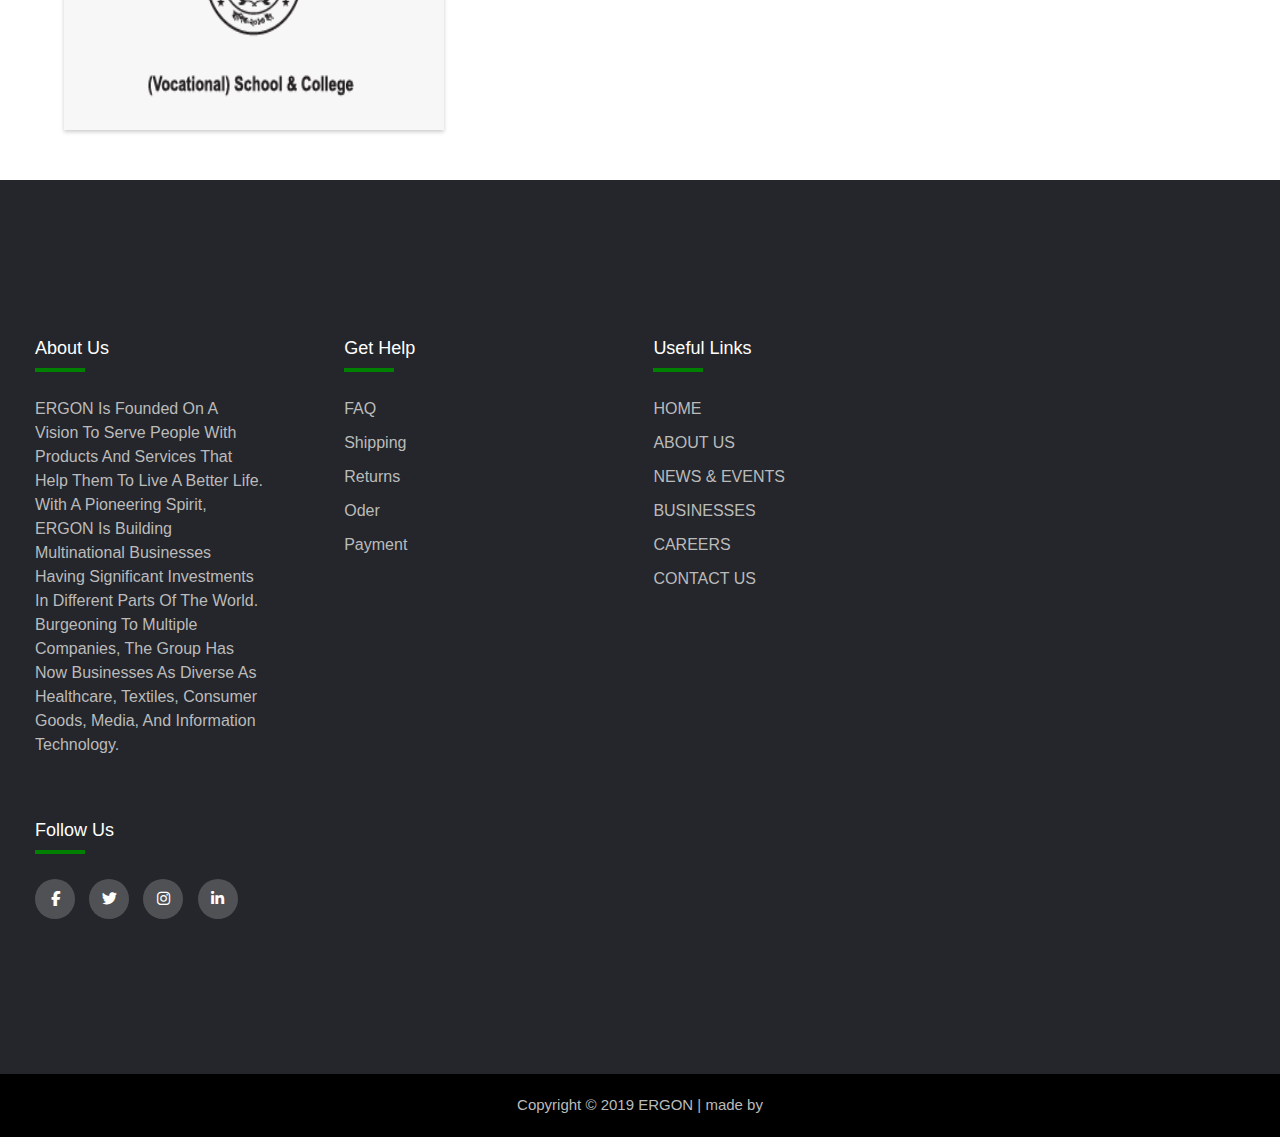
<file: Businesses.html>
<!DOCTYPE html>
<html lang="en">
<head>
  <meta charset="UTF-8">

  <meta name="viewport" content="width=device-width, initial-scale=1">
  <link rel="stylesheet" href="https://www.w3schools.com/w3css/4/w3.css">
  <link rel="stylesheet" href="https://fonts.googleapis.com/css?family=Lato">
  <link rel="stylesheet" href="https://fonts.googleapis.com/css2?family=Material+Symbols+Outlined:opsz,wght,FILL,GRAD@20..48,100..700,0..1,-50..200&icon_names=arrow_forward" />
  <link rel="stylesheet" href="https://cdnjs.cloudflare.com/ajax/libs/font-awesome/4.7.0/css/font-awesome.min.css">
  <meta http-equiv="X-UA-Compatible" content="IE=edge">
  <meta name="viewport" content="width=device-width, initial-scale=1.0">
<!-- Social Icon Link -->
<link rel="stylesheet" href="https://cdnjs.cloudflare.com/ajax/libs/font-awesome/6.6.0/css/all.min.css">
  <!-- Linking google fonts for icon -->
  <link rel="stylesheet" href="https://fonts.googleapis.com/css2?family=Material+Symbols+Outlined:opsz,wght,FILL,GRAD@20..48,100..700,0..1,-50..200&icon_names=add" />
   <!-- Linking swiper slide  -->
  <link rel="stylesheet" href="https://cdn.jsdelivr.net/npm/swiper@11/swiper-bundle.min.css">
  <title>Our Businesses | ERGONGROUP</title>
  <link rel="stylesheet" href="style.css">
  <link rel="stylesheet" href="responsive.css">
</head>
<body>
  <nav>
    <ul class="sidebar">
        <li onclick=hideSidebar()><a href="#"><svg xmlns="http://www.w3.org/2000/svg" height="50px"  viewBox="0 -960 960 960" width="50px" fill="#75FB4C"><path d="m256-200-56-56 224-224-224-224 56-56 224 224 224-224 56 56-224 224 224 224-56 56-224-224-224 224Z"/></svg></a></li>
        <li><a href="about.html">ABOUT</a></li>
        <li><a href="Businesses.html">BUSINESSES</a></li>
        <li>
            <a href="#">RESPONSIBILITY</a>
            <ul class="dropdown">
                <li><a href="safety.html">SAFETY</a></li>
                <li><a href="environment.html">ENVIRONMENT</a></li>
                <li><a href="employee-wellbeing.html">EMPLOYEE WELLBEING</a></li>
                <li><a href="community.html">COMMUNITY</a></li>
              </ul>
        </li>
        <li><a href="investor-relation.html">INVESTOR RELATION</a></li>
        <li><a href="#">CAREER</a>
            <ul class="dropdown">
                <li><a href="why-ergon.html">WHY ERGON</a></li>
                <li><a href="job-openings.html">JOB OPENINGS</a></li>
            </ul>
        </li>
        <li><a href="News-Media.html">NEWS & MEDIA</a></li>
        <li><a href="gallery.html">GALLERY</a></li>
        <li><a href="contact-us.html">CONTACT</a></li>
    </ul>


    <ul>
      <li><a href="index.html"><img src="images/Logo-1.png" class="elogo"></a></li>
      <li class="hideOnMobile"><a href="about.html">ABOUT</a></li>
      <li class="hideOnMobile"><a href="Businesses.html">BUSINESSES</a></li>
      <li class="hideOnMobile">
        <a href="#">RESPONSIBILITY</a>
        <ul class="dropdown">
            <li><a href="safety.html">SAFETY</a></li>
            <li><a href="environment.html">ENVIRONMENT</a></li>
            <li><a href="employee-wellbeing.html">EMPLOYEE WELLBEING</a></li>
            <li><a href="community.html">COMMUNITY</a></li>
        </ul>
     </li>
      <li class="hideOnMobile"><a href="investor-relation.html">INVESTOR RELATION</a></li>
      <li class="hideOnMobile">
            <a href="#">CAREER</a>
            <ul class="dropdown">
                <li><a href="why-ergon.html">WHY ERGON</a></li>
                <li><a href="job-openings.html">JOB OPENINGS</a></li>
            </ul>
     </li>
      <li class="hideOnMobile"><a href="News-Media.html">NEWS & MEDIA</a></li>
      <li class="hideOnMobile"><a href="gallery.html">GALLERY</a></li>
      <li class="hideOnMobile"><a href="contact-us.html">CONTACT</a></li>
      <li class="menu-button" onclick=showSidebar()><a href="#"><svg xmlns="http://www.w3.org/2000/svg" height="50px" viewBox="0 -960 960 960" width="50px" fill="#75FB4C"><path d="M120-240v-80h720v80H120Zm0-200v-80h720v80H120Zm0-200v-80h720v80H120Z"/></svg></a></li>
  </ul>
  </nav>

    <!-- Our Businesses Img -->

      <div class="Businesses-container">
        <div class="ob-img">
          <img src="images/Our Businesses/ob-01.jpg" >
        </div>
        <div class="ob-text">
          <h1>Our Businesses</h1>
          <p>Top business group having diverse business capacity pioneering 
            in Healthcare, Food & Beverage,
             Cosmetics & Toiletries, Textiles, Media and IT and beyond</p>
        </div>
      </div>


      <!-- Businesses Card -->
      <div class="container">
        <div class="card">
            <div class="imgBx" data-text="">
                <img src="images/Our Businesses/website Logo P-01.png" alt="">
            </div>
            <div class="content">
                <div>
                    <h3>ERGON Pharmaceuticals</h3>
                    <p>
                        Lorem ipsum dolor sit amet consectetur, 
                        adipisicing elit. Cupiditate quis quibusdam 
                        sunt similique possimus ipsa, tenetur assumenda 
                        blanditiis libero facilis.
                    </p>
                    <a href="#">Read More</a>
                </div>
            </div>
        </div>
    <div class="card">
        <div class="imgBx" data-text="">
            <img src="images/Our Businesses/website Logo P-02.png" alt="">
        </div>
        <div class="content">
            <div>
                <h3>ERGON Cosmetics & Consumer</h3>
                <p>
                    Lorem ipsum dolor sit amet consectetur, 
                    adipisicing elit. Cupiditate quis quibusdam 
                    sunt similique possimus ipsa, tenetur assumenda 
                    blanditiis libero facilis.
                </p>
                <a href="#">Read More</a>
            </div>
        </div>
    </div>
    <div class="card">
        <div class="imgBx" data-text="">
            <img src="images/Our Businesses/website Logo P-03.png" alt="">
        </div>
        <div class="content">
            <div>
                <h3>ABSI Trade International</h3>
                <p>
                    Lorem ipsum dolor sit amet consectetur, 
                    adipisicing elit. Cupiditate quis quibusdam 
                    sunt similique possimus ipsa, tenetur assumenda 
                    blanditiis libero facilis.
                </p>
                <a href="#">Read More</a>
            </div>
        </div>
    </div>
    <div class="card">
        <div class="imgBx" data-text="">
            <img src="images/Our Businesses/website Logo P-04.png" alt="">
        </div>
        <div class="content">
            <div>
                <h3>ERGON Aviation Ltd</h3>
                <p>
                    Lorem ipsum dolor sit amet consectetur, 
                    adipisicing elit. Cupiditate quis quibusdam 
                    sunt similique possimus ipsa, tenetur assumenda 
                    blanditiis libero facilis.
                </p>
                <a href="#">Read More</a>
            </div>
        </div>
    </div>
    <div class="card">
        <div class="imgBx" data-text="">
            <img src="images/Our Businesses/website Logo P-05.png" alt="">
        </div>
        <div class="content">
            <div>
                <h3>ZIPPER & BUTTON INDUSTRIES LTD</h3>
                <p>
                    Lorem ipsum dolor sit amet consectetur, 
                    adipisicing elit. Cupiditate quis quibusdam 
                    sunt similique possimus ipsa, tenetur assumenda 
                    blanditiis libero facilis.
                </p>
                <a href="#">Read More</a>
            </div>
        </div>
    </div>
    <div class="card">
        <div class="imgBx" data-text="">
            <img src="images/Our Businesses/website Logo P-06.png" alt="">
        </div>
        <div class="content">
            <div>
                <h3>CURRENTBDNEWS24</h3>
                <p>
                    Lorem ipsum dolor sit amet consectetur, 
                    adipisicing elit. Cupiditate quis quibusdam 
                    sunt similique possimus ipsa, tenetur assumenda 
                    blanditiis libero facilis.
                </p>
                <a href="#">Read More</a>
            </div>
        </div>
    </div>
    <div class="card">
        <div class="imgBx" data-text="">
            <img src="images/Our Businesses/website Logo P-07.png" alt="">
        </div>
        <div class="content">
            <div>
                <h3>(Vocational) School & College</h3>
                <p>
                    Lorem ipsum dolor sit amet consectetur, 
                    adipisicing elit. Cupiditate quis quibusdam 
                    sunt similique possimus ipsa, tenetur assumenda 
                    blanditiis libero facilis.
                </p>
                <a href="#">Read More</a>
            </div>
        </div>
    </div>
</div>


<!-- Footer -->
<footer class="footer">
  <div class="container">
      <div class="row">
          <div class="footer-col">
              <h4>About Us</h4>
              <ul>
                  <li>
                      <a href="#">
                          ERGON is founded on a vision to serve people with products and services that help them
                          to live a better life. With a pioneering spirit, ERGON is building
                           multinational businesses having significant investments in different
                            parts of the world. Burgeoning to multiple companies, the group 
                            has now businesses as diverse as healthcare, textiles, consumer goods,
                             media, and information technology.
                      </a>
                         
                      
                  </li>
                  
              </ul>
          </div>
          <div class="footer-col">
              <h4>Get help</h4>
              <ul>
                  <li><a href="# ">FAQ</a></li>
                  <li><a href="# ">Shipping</a></li>
                  <li><a href="# ">Returns</a></li>
                  <li><a href="# ">Oder</a></li>
                  <li><a href="# ">Payment</a></li>
              </ul>
          </div>
          <div class="footer-col">
              <h4>Useful Links</h4>
              <ul>
                  <li><a href="# ">HOME</a></li>
                  <li><a href="# ">ABOUT US</a></li>
                  <li><a href="# ">NEWS & EVENTS</a></li>
                  <li><a href="# ">BUSINESSES</a></li>
                  <li><a href="# ">CAREERS</a></li>
                  <li><a href="# ">CONTACT US</a></li>
              </ul>
          </div>
          <div class="footer-col">
              <h4>Follow us</h4>
              <div class="social-links">
                   <a href="# "><i class="fab fa-facebook-f"></i></a>
                   <a href="# "><i class="fab fa-twitter"></i></a>
                   <a href="# "><i class="fab fa-instagram"></i></a>
                   <a href="# "><i class="fab fa-linkedin-in"></i></a>
              </div>
          </div>
      </div>
  </div>
 
</footer>
<div class="last-footer">
  <p>Copyright © 2019 ERGON | made by</p>
</div>

 <!-- linking swiperjs script -->
 <script src="https://cdn.jsdelivr.net/npm/swiper@11/swiper-bundle.min.js"></script>
 <!-- linking custom script -->
 <script src="index.js"></script>
</body>
</html>
</file>
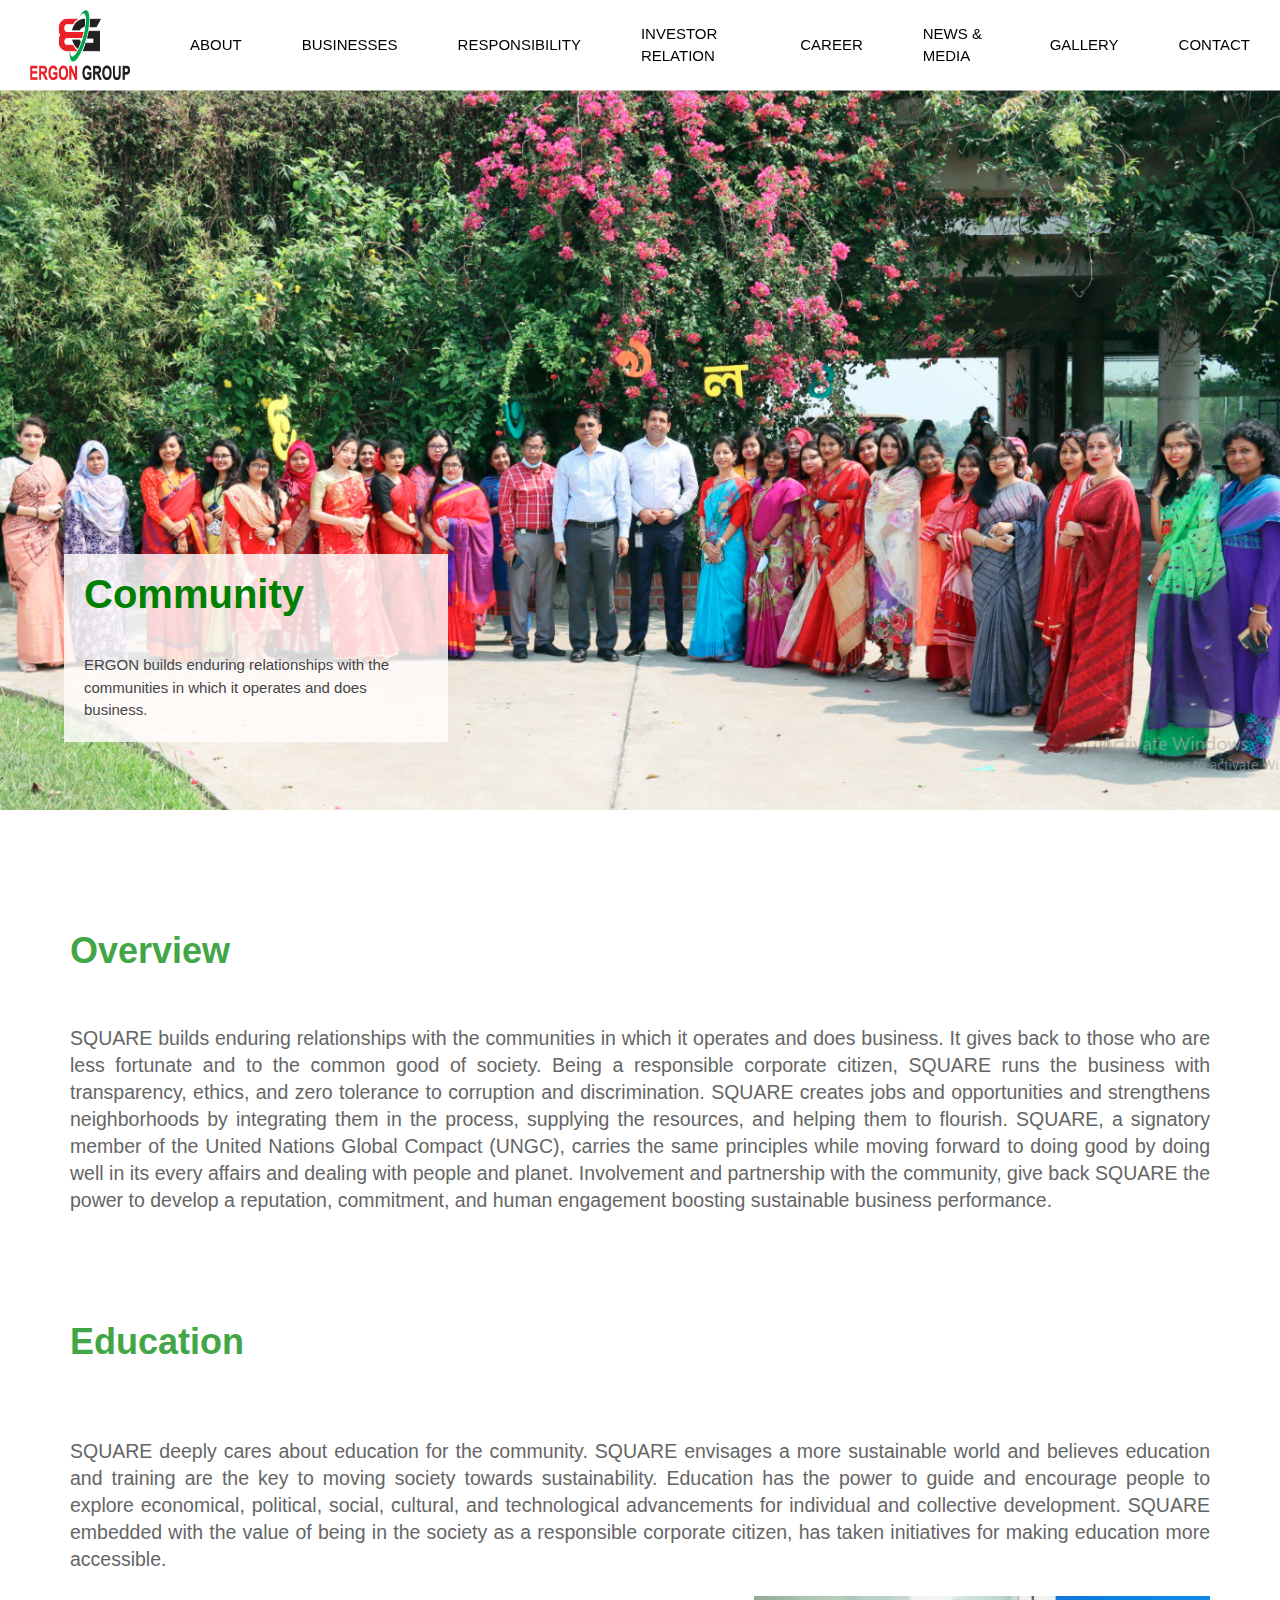
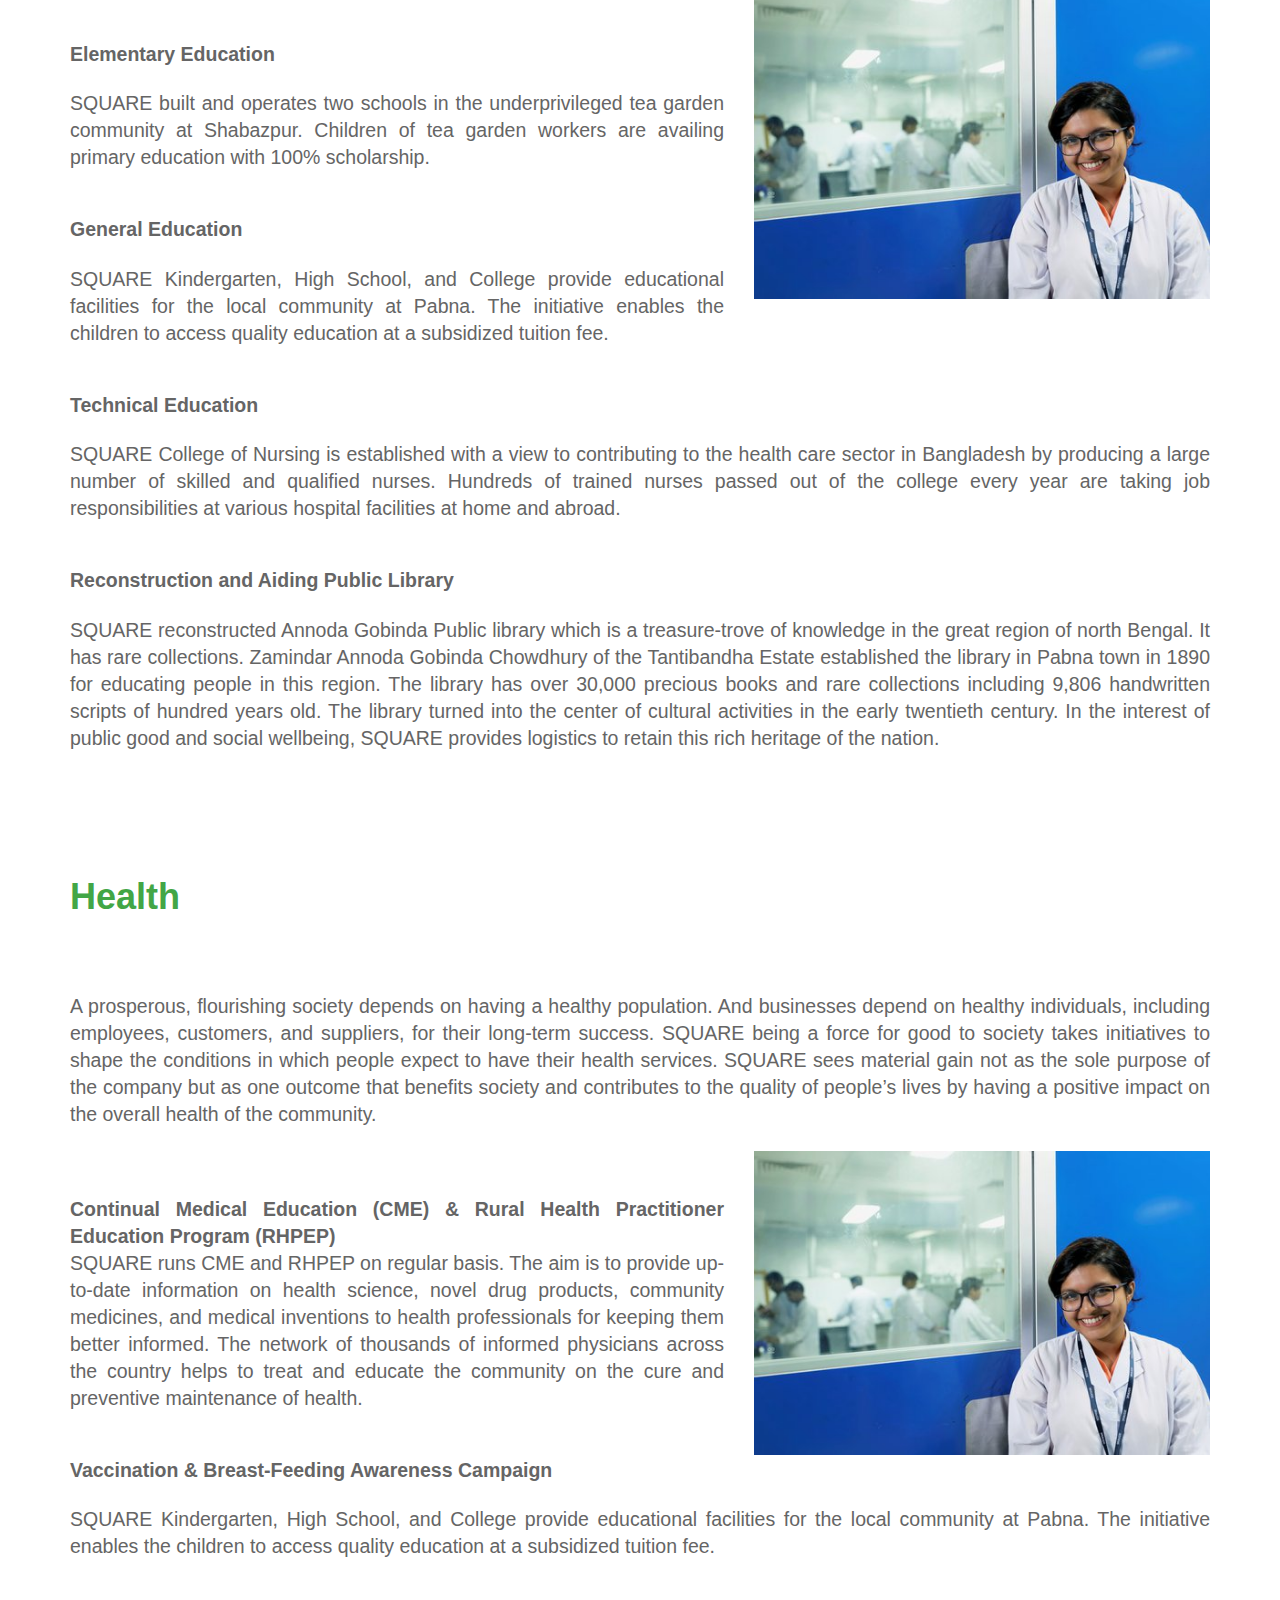
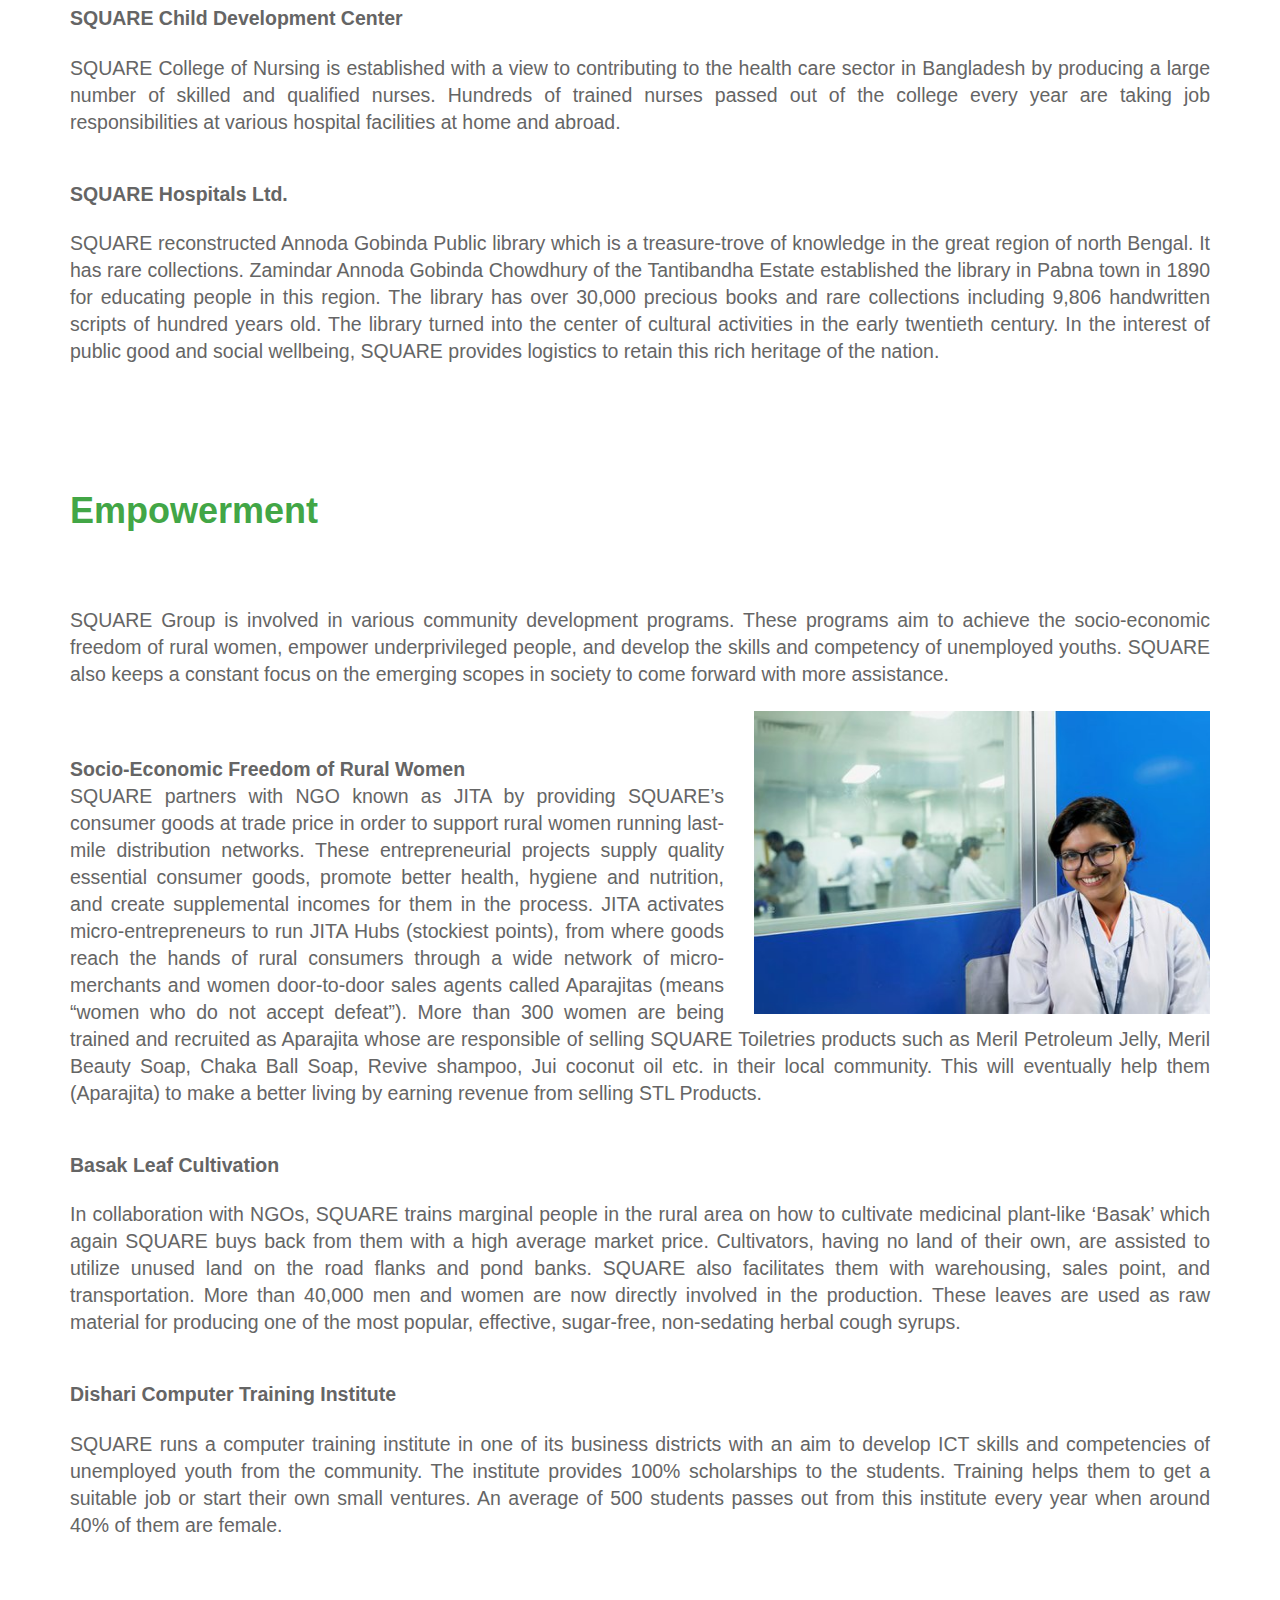
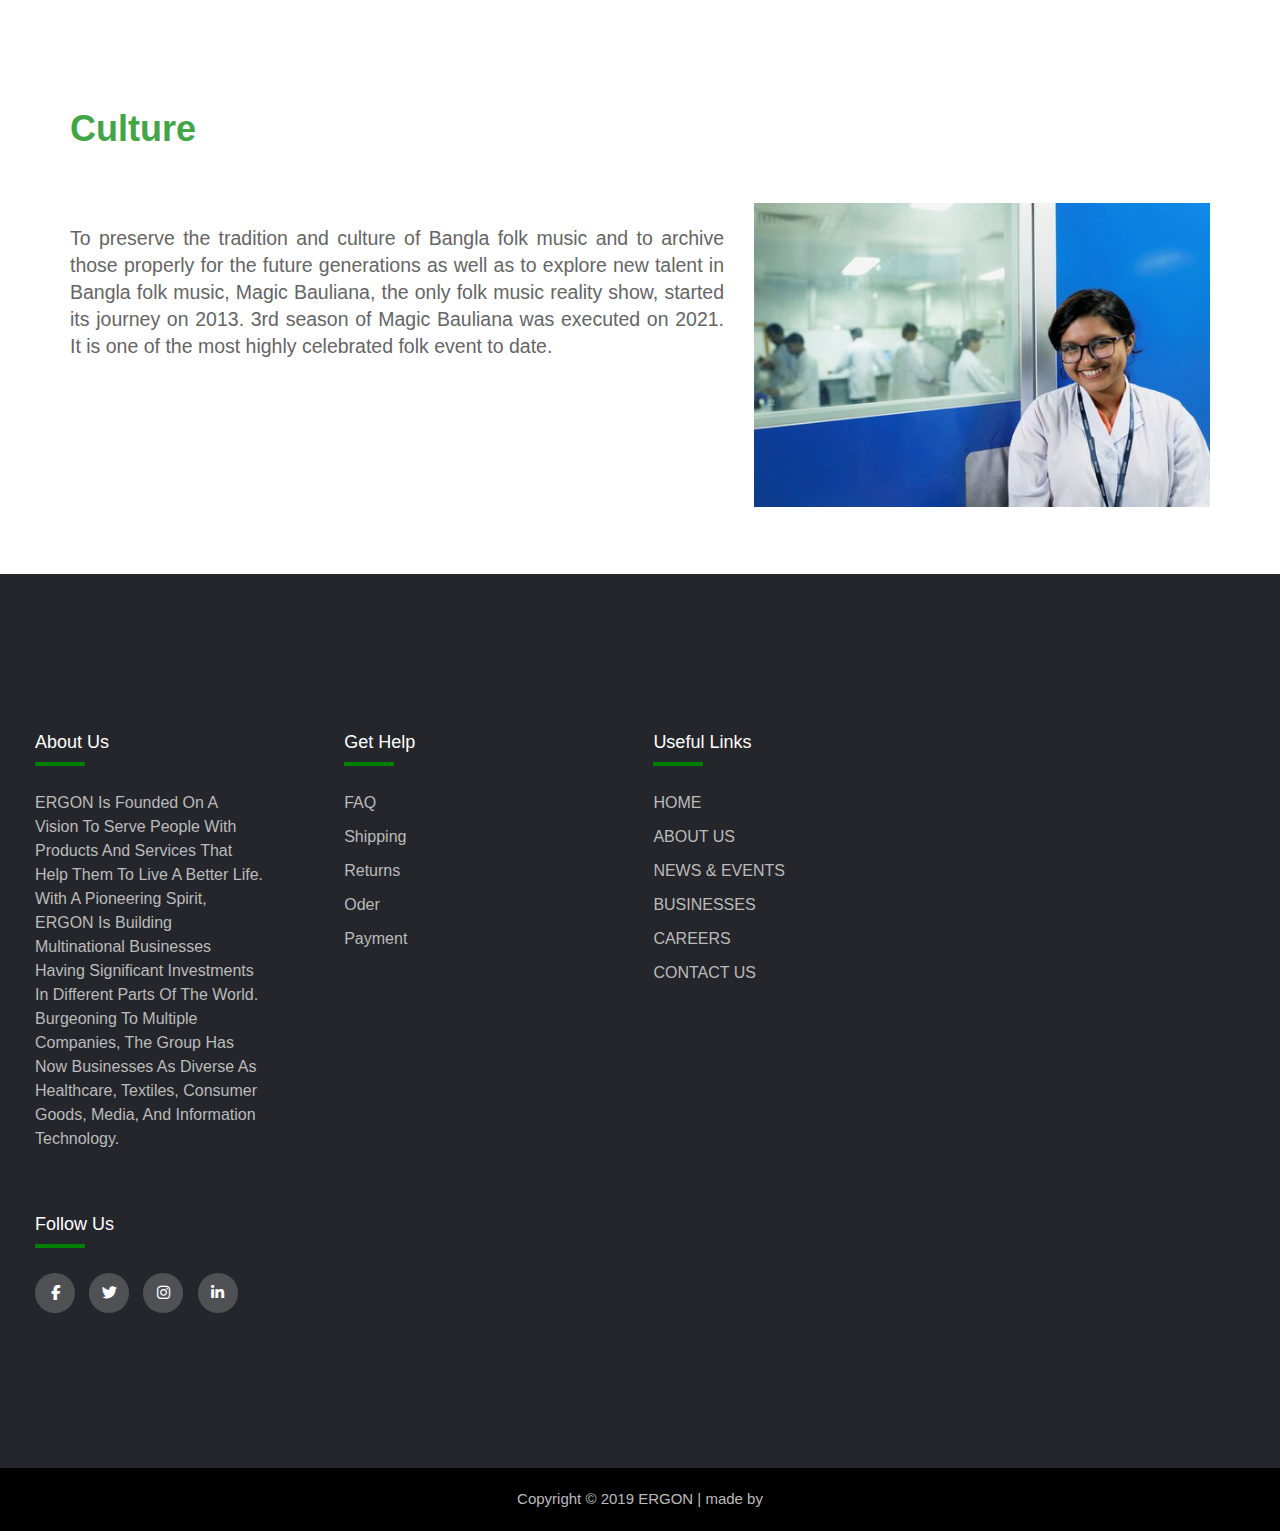
<file: community.html>
<!DOCTYPE html>
<html lang="en">
<head>
  <meta charset="UTF-8">

  <meta name="viewport" content="width=device-width, initial-scale=1">
  <link rel="stylesheet" href="https://www.w3schools.com/w3css/4/w3.css">
  <link rel="stylesheet" href="https://fonts.googleapis.com/css?family=Lato">
  <link rel="stylesheet" href="https://fonts.googleapis.com/css2?family=Material+Symbols+Outlined:opsz,wght,FILL,GRAD@20..48,100..700,0..1,-50..200&icon_names=arrow_forward" />
  <link rel="stylesheet" href="https://cdnjs.cloudflare.com/ajax/libs/font-awesome/4.7.0/css/font-awesome.min.css">
  <meta http-equiv="X-UA-Compatible" content="IE=edge">
  <meta name="viewport" content="width=device-width, initial-scale=1.0">
<!-- Social Icon Link -->
<link rel="stylesheet" href="https://cdnjs.cloudflare.com/ajax/libs/font-awesome/6.6.0/css/all.min.css">
  <!-- Linking google fonts for icon -->
  <link rel="stylesheet" href="https://fonts.googleapis.com/css2?family=Material+Symbols+Outlined:opsz,wght,FILL,GRAD@20..48,100..700,0..1,-50..200&icon_names=add" />
   <!-- Linking swiper slide  -->
  <link rel="stylesheet" href="https://cdn.jsdelivr.net/npm/swiper@11/swiper-bundle.min.css">
  <title>Community | ERGONGROUP</title>
  <link rel="stylesheet" href="style.css">
  <link rel="stylesheet" href="responsive.css">
</head>
<body>
  <nav>
    <ul class="sidebar">
        <li onclick=hideSidebar()><a href="#"><svg xmlns="http://www.w3.org/2000/svg" height="50px"  viewBox="0 -960 960 960" width="50px" fill="#75FB4C"><path d="m256-200-56-56 224-224-224-224 56-56 224 224 224-224 56 56-224 224 224 224-56 56-224-224-224 224Z"/></svg></a></li>
        <li><a href="about.html">ABOUT</a></li>
        <li><a href="Businesses.html">BUSINESSES</a></li>
        <li>
            <a href="safety.html">RESPONSIBILITY</a>
            <ul class="dropdown">
                <li><a href="safety.html">SAFETY</a></li>
                <li><a href="environment.html">ENVIRONMENT</a></li>
                <li><a href="employee-wellbeing.html">EMPLOYEE WELLBEING</a></li>
                <li><a href="community.html">COMMUNITY</a></li>
              </ul>
        </li>
        <li><a href="investor-relation.html">INVESTOR RELATION</a></li>
        <li>
            <a href="#">CAREER</a>
            <ul class="dropdown">
                <li><a href="why-ergon.html">WHY ERGON</a></li>
                <li><a href="job-openings.html">JOB OPENINGS</a></li>
            </ul>
        </li>
        <li><a href="News-Media.html">NEWS & MEDIA</a></li>
        <li><a href="gallery.html">GALLERY</a></li>
        <li><a href="contact-us.html">CONTACT</a></li>
    </ul>


    <ul>
      <li><a href="index.html"><img src="images/Logo-1.png" class="elogo"></a></li>
      <li class="hideOnMobile"><a href="about.html">ABOUT</a></li>
      <li class="hideOnMobile"><a href="Businesses.html">BUSINESSES</a></li>
      <li class="hideOnMobile">
        <a href="#">RESPONSIBILITY</a>
        <ul class="dropdown">
            <li><a href="safety.html">SAFETY</a></li>
            <li><a href="environment.html">ENVIRONMENT</a></li>
            <li><a href="employee-wellbeing.html">EMPLOYEE WELLBEING</a></li>
            <li><a href="community.html">COMMUNITY</a></li>
        </ul>
     </li>
      <li class="hideOnMobile"><a href="investor-relation.html">INVESTOR RELATION</a></li>
      <li class="hideOnMobile">
        <a href="#">CAREER</a>
        <ul class="dropdown">
            <li><a href="why-ergon.html">WHY ERGON</a></li>
            <li><a href="job-openings.html">JOB OPENINGS</a></li>
        </ul>
    </li>
      <li class="hideOnMobile"><a href="News-Media.html">NEWS & MEDIA</a></li>
      <li class="hideOnMobile"><a href="gallery.html">GALLERY</a></li>
      <li class="hideOnMobile"><a href="contact-us.html">CONTACT</a></li>
      <li class="menu-button" onclick=showSidebar()><a href="#"><svg xmlns="http://www.w3.org/2000/svg" height="50px" viewBox="0 -960 960 960" width="50px" fill="#75FB4C"><path d="M120-240v-80h720v80H120Zm0-200v-80h720v80H120Zm0-200v-80h720v80H120Z"/></svg></a></li>
  </ul>
  </nav>

    <!--Environment-----cover Img -->

      <div class="Businesses-container">
        <div class="ob-img">
          <img src="images/employee wellbeing/Employee-img-cover.png" >
        </div>
        <div class="ob-text">
          <h1>Community</h1>
          <p>ERGON builds enduring relationships with the communities in which it operates and does business.</p>
        </div>
      </div>

      <div class="clear-div"></div>
      <!--Environment div 01-->
      <br>
      <br>
      <br>

   <!-- Overview  -->
      <div class="safety-container">
        <h1>Overview</h1>
        <div class="safety-content">
          <p></p>
         
          <p>SQUARE builds enduring relationships with the communities in which it operates and does business. 
            It gives back to those who are less fortunate and to the common good of society. Being a responsible 
            corporate citizen, SQUARE runs the business with transparency, ethics, and zero tolerance to corruption
             and discrimination. SQUARE creates jobs and opportunities and strengthens neighborhoods by integrating 
             them in the process, supplying the resources, and helping them to flourish. SQUARE, a signatory member 
             of the United Nations Global Compact (UNGC), carries the same principles while moving forward to doing 
             good by doing well in its every affairs and dealing with people and planet. Involvement and partnership 
             with the community, give back SQUARE the power to develop a reputation, commitment, and human engagement 
             boosting sustainable business performance.</p>


              <br><br>
        </div>
      </div>

      <!-- Education  -->

      <div class="safety-container">
        <h1>Education</h1>
        <div class="safety-content">
         <br>
          <p>SQUARE deeply cares about education for the community. SQUARE envisages a more sustainable
             world and believes education and training are the key to moving society towards sustainability.
              Education has the power to guide and encourage people to explore economical, political, social,
               cultural, and technological advancements for individual and collective development. SQUARE embedded
                with the value of being in the society as a responsible corporate citizen, has taken initiatives
                 for making education more accessible.</p><br>
                 <img src="images/employee wellbeing/Employee-img-1.jpg" alt="">

                 <br><br>
                 <p><b>Elementary Education</b></p><br>
                 <p>SQUARE built and operates two schools in the underprivileged tea garden community at Shabazpur. 
                  Children of tea garden workers are availing primary education with 100% scholarship.</p>

                 <br><br>
                <p><b>General Education</b></p><br>
                <p>SQUARE Kindergarten, High School, and College provide educational facilities for the local 
                  community at Pabna. The initiative enables the children to access quality education at a 
                  subsidized tuition fee.</p>

              <br><br>
                <p><b>Technical Education</b></p><br>
                <p>SQUARE College of Nursing is established with a view to contributing to the health care sector 
                  in Bangladesh by producing a large number of skilled and qualified nurses. Hundreds of trained 
                  nurses passed out of the college every year are taking job responsibilities at various hospital 
                  facilities at home and abroad.</p>

                  <br><br>
                  <p><b>Reconstruction and Aiding Public Library</b></p><br>
                  <p>SQUARE reconstructed Annoda Gobinda Public library which is a treasure-trove of knowledge in 
                    the great region of north Bengal. It has rare collections. Zamindar Annoda Gobinda Chowdhury of 
                    the Tantibandha Estate established the library in Pabna town in 1890 for educating people in this 
                    region. The library has over 30,000 precious books and rare collections including 9,806 handwritten 
                    scripts of hundred years old. The library turned into the center of cultural activities in the early
                     twentieth century. In the interest of public good and social wellbeing, SQUARE provides logistics to
                      retain this rich heritage of the nation.</p>
        </div>
      </div>

      <div class="clear-div"></div>
      <br>
   
   
      <!-- Health  -->

   <div class="safety-container">
    <h1>Health</h1>
    <div class="safety-content">
     <br>
      <p>A prosperous, flourishing society depends on having a healthy population.
         And businesses depend on healthy individuals, including employees, customers,
          and suppliers, for their long-term success. SQUARE being a force for good to 
          society takes initiatives to shape the conditions in which people expect to have 
          their health services. SQUARE sees material gain not as the sole purpose of the 
          company but as one outcome that benefits society and contributes to the quality of 
          people’s lives by having a positive impact on the overall health of the community.</p><br>
             <img src="images/employee wellbeing/Employee-img-1.jpg" alt="">

             <br><br>
             <p><b>Continual Medical Education (CME) & Rural Health Practitioner Education Program (RHPEP)</b></p>
             <p>SQUARE runs CME and RHPEP on regular basis. The aim is to provide up-to-date 
              information on health science, novel drug products, community medicines, and medical 
              inventions to health professionals for keeping them better informed. The network of 
              thousands of informed physicians across the country helps to treat and educate the
               community on the cure and preventive maintenance of health.</p>

             <br><br>
            <p><b>Vaccination & Breast-Feeding Awareness Campaign</b></p><br>
            <p>SQUARE Kindergarten, High School, and College provide educational facilities for the local 
              community at Pabna. The initiative enables the children to access quality education at a 
              subsidized tuition fee.</p>

          <br><br>
            <p><b>SQUARE Child Development Center</b></p><br>
            <p>SQUARE College of Nursing is established with a view to contributing to the health care sector 
              in Bangladesh by producing a large number of skilled and qualified nurses. Hundreds of trained 
              nurses passed out of the college every year are taking job responsibilities at various hospital 
              facilities at home and abroad.</p>

              <br><br>
              <p><b>SQUARE Hospitals Ltd.</b></p><br>
              <p>SQUARE reconstructed Annoda Gobinda Public library which is a treasure-trove of knowledge in 
                the great region of north Bengal. It has rare collections. Zamindar Annoda Gobinda Chowdhury of 
                the Tantibandha Estate established the library in Pabna town in 1890 for educating people in this 
                region. The library has over 30,000 precious books and rare collections including 9,806 handwritten 
                scripts of hundred years old. The library turned into the center of cultural activities in the early
                 twentieth century. In the interest of public good and social wellbeing, SQUARE provides logistics to
                  retain this rich heritage of the nation.</p>
    </div>
  </div>

  <div class="clear-div"></div>
  <br>

   <!-- Empowerment  -->

   <div class="safety-container">
    <h1>Empowerment</h1>
    <div class="safety-content">
     <br>
      <p>SQUARE Group is involved in various community development programs. These programs aim 
        to achieve the socio-economic freedom of rural women, empower underprivileged people, 
        and develop the skills and competency of unemployed youths. SQUARE also keeps a constant
         focus on the emerging scopes in society to come forward with more assistance.</p><br>
             <img src="images/employee wellbeing/Employee-img-1.jpg" alt="">

             <br><br>
             <p><b>Socio-Economic Freedom of Rural Women</b></p>
             <p>SQUARE partners with NGO known as JITA by providing SQUARE’s consumer goods at trade price in order 
              to support rural women running last-mile distribution networks. These entrepreneurial projects supply 
              quality essential consumer goods, promote better health, hygiene and nutrition, and create supplemental
               incomes for them in the process. JITA activates micro-entrepreneurs to run JITA Hubs (stockiest points),
                from where goods reach the hands of rural consumers through a wide network of micro-merchants and women 
                door-to-door sales agents called Aparajitas (means “women who do not accept defeat”). More than 300 
                women are being trained and recruited as Aparajita whose are responsible of selling SQUARE Toiletries
                 products such as Meril Petroleum Jelly, Meril Beauty Soap, Chaka Ball Soap, Revive shampoo, Jui
                  coconut oil etc. in their local community. This will eventually help them (Aparajita) to
                   make a better living by earning revenue from selling STL Products.</p>

             <br><br>
            <p><b>Basak Leaf Cultivation</b></p><br>
            <p>In collaboration with NGOs, SQUARE trains marginal people in the rural area on how to
               cultivate medicinal plant-like ‘Basak’ which again SQUARE buys back from them with a 
               high average market price. Cultivators, having no land of their own, are assisted to 
               utilize unused land on the road flanks and pond banks. SQUARE also facilitates them with 
               warehousing, sales point, and transportation. More than 40,000 men and women are now 
               directly involved in the production. These leaves are used as raw material for producing 
               one of the most popular, effective, sugar-free, non-sedating herbal cough syrups.</p>

          <br><br>
            <p><b>Dishari Computer Training Institute</b></p><br>
            <p>SQUARE runs a computer training institute in one of its business districts with an 
              aim to develop ICT skills and competencies of unemployed youth from the community. 
              The institute provides 100% scholarships to the students. Training helps them to get 
              a suitable job or start their own small ventures. An average of 500 students passes 
              out from this institute every year when around 40% of them are female.</p>

              <br><br>
              
    </div>
  </div>

  <div class="clear-div"></div>
  <br>

<!-- Culture  -->

<div class="safety-container">
  <h1>Culture</h1>
  <div class="safety-content">
    
           <img src="images/employee wellbeing/Employee-img-1.jpg" alt=""><br>
           <p>To preserve the tradition and culture of Bangla folk music and to archive those 
            properly for the future generations as well as to explore new talent in Bangla folk 
            music, Magic Bauliana, the only folk music reality show, started its journey on 2013.
             3rd season of Magic Bauliana was executed on 2021. It is one of the most highly 
             celebrated folk event to date.</p>

            <br><br>
            
  </div>
</div>

<div class="clear-div"></div>
<br><br><br>


<!-- Footer -->
<footer class="footer">
  <div class="container">
      <div class="row">
          <div class="footer-col">
              <h4>About Us</h4>
              <ul>
                  <li>
                      <a href="#">
                          ERGON is founded on a vision to serve people with products and services that help them
                          to live a better life. With a pioneering spirit, ERGON is building
                           multinational businesses having significant investments in different
                            parts of the world. Burgeoning to multiple companies, the group 
                            has now businesses as diverse as healthcare, textiles, consumer goods,
                             media, and information technology.
                      </a>
                         
                      
                  </li>
                  
              </ul>
          </div>
          <div class="footer-col">
              <h4>Get help</h4>
              <ul>
                  <li><a href="# ">FAQ</a></li>
                  <li><a href="# ">Shipping</a></li>
                  <li><a href="# ">Returns</a></li>
                  <li><a href="# ">Oder</a></li>
                  <li><a href="# ">Payment</a></li>
              </ul>
          </div>
          <div class="footer-col">
              <h4>Useful Links</h4>
              <ul>
                  <li><a href="# ">HOME</a></li>
                  <li><a href="# ">ABOUT US</a></li>
                  <li><a href="# ">NEWS & EVENTS</a></li>
                  <li><a href="# ">BUSINESSES</a></li>
                  <li><a href="# ">CAREERS</a></li>
                  <li><a href="# ">CONTACT US</a></li>
              </ul>
          </div>
          <div class="footer-col">
              <h4>Follow us</h4>
              <div class="social-links">
                   <a href="# "><i class="fab fa-facebook-f"></i></a>
                   <a href="# "><i class="fab fa-twitter"></i></a>
                   <a href="# "><i class="fab fa-instagram"></i></a>
                   <a href="# "><i class="fab fa-linkedin-in"></i></a>
              </div>
          </div>
      </div>
  </div>
 
</footer>
<div class="last-footer">
  <p>Copyright © 2019 ERGON | made by</p>
</div>

 <!-- linking swiperjs script -->
 <script src="https://cdn.jsdelivr.net/npm/swiper@11/swiper-bundle.min.js"></script>
 <!-- linking custom script -->
 <script src="index.js"></script>
</body>
</html>
</file>
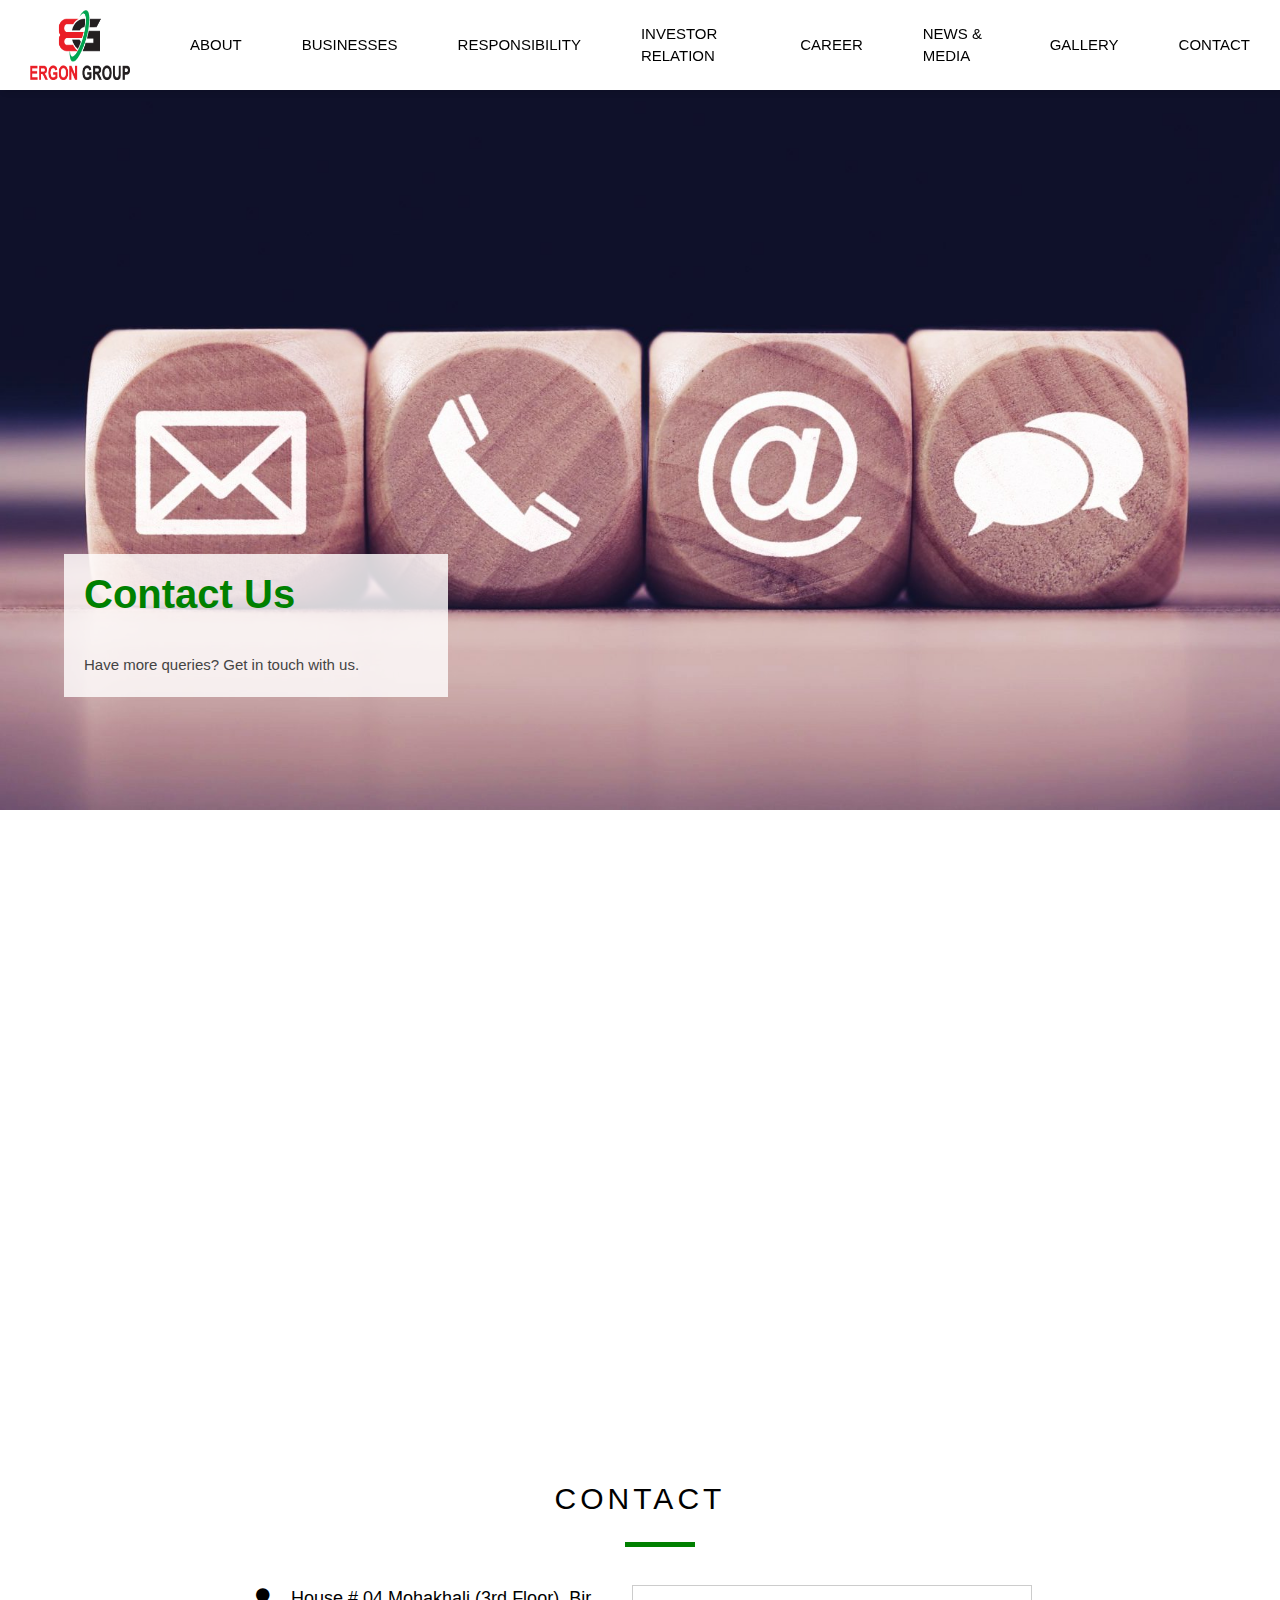
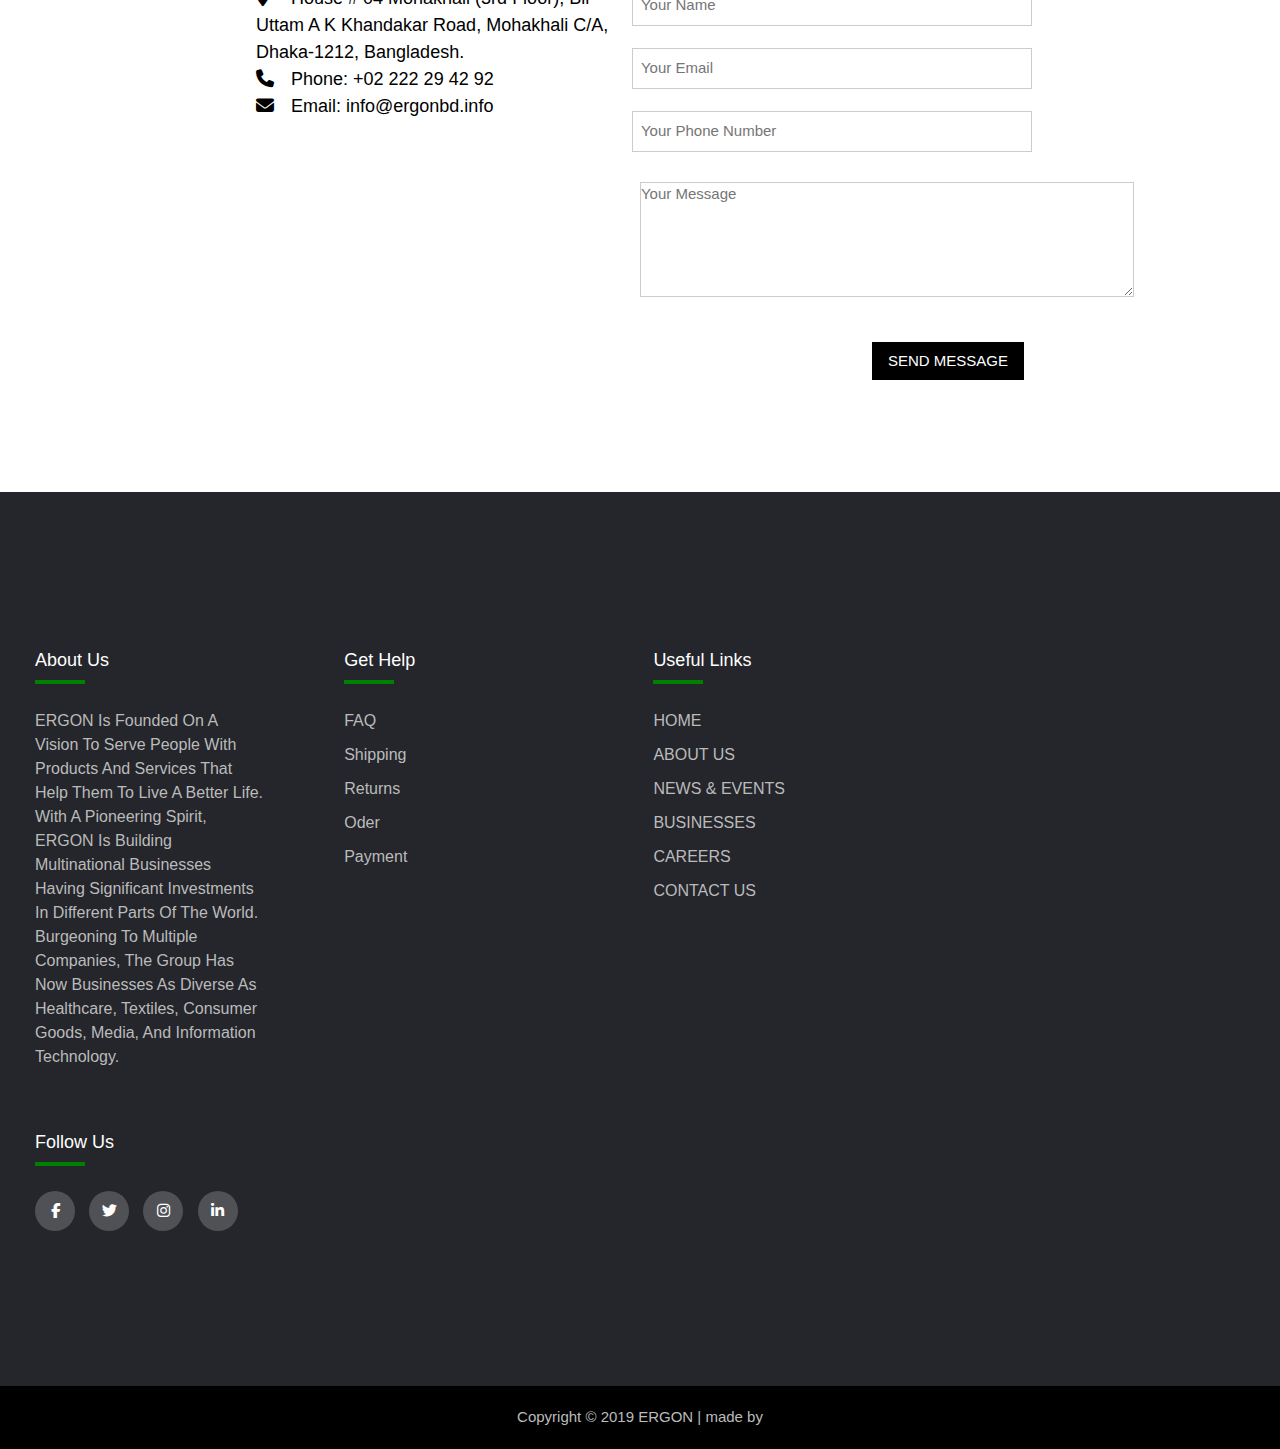
<file: contact-us.html>
<!DOCTYPE html>
<html lang="en">
<head>
  <meta charset="UTF-8">

  <meta name="viewport" content="width=device-width, initial-scale=1">
  <link rel="stylesheet" href="https://www.w3schools.com/w3css/4/w3.css">
  <link rel="stylesheet" href="https://fonts.googleapis.com/css?family=Lato">
  <link rel="stylesheet" href="https://fonts.googleapis.com/css2?family=Material+Symbols+Outlined:opsz,wght,FILL,GRAD@20..48,100..700,0..1,-50..200&icon_names=arrow_forward" />
  <link rel="stylesheet" href="https://cdnjs.cloudflare.com/ajax/libs/font-awesome/4.7.0/css/font-awesome.min.css">
  <meta http-equiv="X-UA-Compatible" content="IE=edge">
  <meta name="viewport" content="width=device-width, initial-scale=1.0">
<!-- Social Icon Link -->
<link rel="stylesheet" href="https://cdnjs.cloudflare.com/ajax/libs/font-awesome/6.6.0/css/all.min.css">
  <!-- Linking google fonts for icon -->
  <link rel="stylesheet" href="https://fonts.googleapis.com/css2?family=Material+Symbols+Outlined:opsz,wght,FILL,GRAD@20..48,100..700,0..1,-50..200&icon_names=add" />
   <!-- Linking swiper slide  -->
  <link rel="stylesheet" href="https://cdn.jsdelivr.net/npm/swiper@11/swiper-bundle.min.css">
  <title>Contact Us | ERGONGROUP</title>
  <link rel="stylesheet" href="style.css">
  <link rel="stylesheet" href="responsive.css">
</head>
<body>
  <nav>
    <ul class="sidebar">
        <li onclick=hideSidebar()><a href="#"><svg xmlns="http://www.w3.org/2000/svg" height="50px"  viewBox="0 -960 960 960" width="50px" fill="#75FB4C"><path d="m256-200-56-56 224-224-224-224 56-56 224 224 224-224 56 56-224 224 224 224-56 56-224-224-224 224Z"/></svg></a></li>
        <li><a href="about.html">ABOUT</a></li>
        <li><a href="Businesses.html">BUSINESSES</a></li>
        <li>
            <a href="safety.html">RESPONSIBILITY</a>
            <ul class="dropdown">
                <li><a href="safety.html">SAFETY</a></li>
                <li><a href="environment.html">ENVIRONMENT</a></li>
                <li><a href="employee-wellbeing.html">EMPLOYEE WELLBEING</a></li>
                <li><a href="community.html">COMMUNITY</a></li>
              </ul>
        </li>
        <li><a href="investor-relation.html">INVESTOR RELATION</a></li>
        <li>
            <a href="#">CAREER</a>
            <ul class="dropdown">
                <li><a href="why-ergon.html">WHY ERGON</a></li>
                <li><a href="job-openings.html">JOB OPENINGS</a></li>
            </ul>
        </li>
        <li><a href="News-Media.html">NEWS & MEDIA</a></li>
        <li><a href="gallery.html">GALLERY</a></li>
        <li><a href="contact-us.html">CONTACT</a></li>
    </ul>


    <ul>
      <li><a href="index.html"><img src="images/Logo-1.png" class="elogo"></a></li>
      <li class="hideOnMobile"><a href="about.html">ABOUT</a></li>
      <li class="hideOnMobile"><a href="Businesses.html">BUSINESSES</a></li>
      <li class="hideOnMobile">
        <a href="#">RESPONSIBILITY</a>
        <ul class="dropdown">
            <li><a href="safety.html">SAFETY</a></li>
            <li><a href="environment.html">ENVIRONMENT</a></li>
            <li><a href="employee-wellbeing.html">EMPLOYEE WELLBEING</a></li>
            <li><a href="community.html">COMMUNITY</a></li>
        </ul>
     </li>
      <li class="hideOnMobile"><a href="investor-relation.html">INVESTOR RELATION</a></li>
      <li class="hideOnMobile">
        <a href="#">CAREER</a>
        <ul class="dropdown">
            <li><a href="why-ergon.html">WHY ERGON</a></li>
            <li><a href="job-openings.html">JOB OPENINGS</a></li>
        </ul>
    </li>
      <li class="hideOnMobile"><a href="News-Media.html">NEWS & MEDIA</a></li>
      <li class="hideOnMobile"><a href="gallery.html">GALLERY</a></li>
      <li class="hideOnMobile"><a href="contact-us.html">CONTACT</a></li>
      <li class="menu-button" onclick=showSidebar()><a href="#"><svg xmlns="http://www.w3.org/2000/svg" height="50px" viewBox="0 -960 960 960" width="50px" fill="#75FB4C"><path d="M120-240v-80h720v80H120Zm0-200v-80h720v80H120Zm0-200v-80h720v80H120Z"/></svg></a></li>
  </ul>
  </nav>

    <!--Contact Us-----cover Img -->

      <div class="Businesses-container">
        <div class="ob-img">
          <img src="images/contact-us/contact-us-cover.jpg" >
        </div>
        <div class="ob-text">
          <h1>Contact Us</h1>
          <p>Have more queries? Get in touch with us.</p>
        </div>
      </div>

      <div class="clear-div"></div>
      <!--Contact Us 01-->
      <br>
      <br>
      <br>
      <br>
      <br>
   <!-- Contact Us -->
      <section class="contact-section">
        <div class="contact-us">
          <div class="map">
            <iframe src="https://www.google.com/maps/embed?pb=!1m18!1m12!1m3!1d3651.0423342122226!2d90.39788137516462!3d23.78150677864927!2m3!1f0!2f0!3f0!3m2!1i1024!2i768!4f13.1!3m3!1m2!1s0x3755c741d32c13ff%3A0xdc15c0259fd0748c!2sERGON%20PHARMACEUTICALS%20(Ayurvedic%2C%20Herbal%20%26%20Natural%20Medicine!5e0!3m2!1sen!2sbd!4v1733226966613!5m2!1sen!2sbd" 
            width="600" height="450" style="border: none 3px ;" allowfullscreen="" loading="lazy" referrerpolicy="no-referrer-when-downgrade"></iframe>
          </div>
        <!--  
          <div class="contact-content">
            <h1>Contact Us</h1>
          <p><b>House #</b>  04 Mohakhali (3rd Floor), Bir Uttam A K Khandakar Road, Mohakhali C/A, Dhaka-1212, Bangladesh.</p>
          <br><p><b>Phone:</b>  +02 222 29 42 92</p>
          <p><b>Email:</b> info@ergonbd.info</p><br>
        </div>
        -->

          <!-- 
          <form action="https://formspree.io/f/xpwzbjbj" method="post" class="contact-form">
            
           <div>
            <input type="text" id="yourname" name="yourname" placeholder="Your name*" required>
           </div><br>
           <div>
            <input type="email" id="email" name="email" placeholder="Your email*" required>
           </div><br>
           <div>
            <input type="tel" id="tel" name="tel" placeholder="Your phone number*" required>
           </div><br>
           <div>
            <textarea name="message" id="message" placeholder="Your message*" cols="50" rows="5" required></textarea>
           </div>
           <div><br><br>
            <button type="submit" class="btn">Send message</button>
           </div>
          </form>
           -->
        </div>
        
      </section>

      <div class="clear-div"></div>
      <br>
   
 <!-- Contact Us Card  -->



  <!-- The Contact Section -->
<div class="w3-container w3-content w3-padding-64" style="max-width:800px" id="contact">
  <h2 class="w3-wide w3-center">CONTACT</h2>
  <span class="textWrapper-7">
    <span></span> 
  <p class="w3-opacity w3-center"><i></i></p>
  <div class="w3-row w3-padding-32">
    <div class="w3-col m6 w3-large w3-margin-bottom">
      <i class="fa fa-map-marker" style="width:30px"></i> House # 04 Mohakhali (3rd Floor), Bir Uttam A K Khandakar Road, Mohakhali C/A, Dhaka-1212, Bangladesh.<br>
      <i class="fa fa-phone" style="width:30px"></i> Phone: +02 222 29 42 92<br>
      <i class="fa fa-envelope" style="width:30px"> </i> Email: info@ergonbd.info<br>
    </div>
    <div class="w3-col m6">
      <form action="https://formspree.io/f/xpwzbjbj" target="_blank" method="post">
        <div class="w3-row-padding" style="margin:0 -16px 8px -16px">
          <div class="w4-half">
            <input class="w3-input w3-border" type="text" placeholder="Your Name" required name="Name">
          </div><br>
          <div class="w4-half">
            <input class="w3-input w3-border" type="email" placeholder="Your Email" required name="Email" id="email">
          </div>
          <br>
          <div class="w4-half">
            <input class="w3-input w3-border" type="tel" placeholder="Your Phone Number" required name="number" id="number">
          </div>
        </div>
       <br>
        <div class="w4-half">
          <textarea name="message" id="message" class="w3-border" placeholder="Your Message" cols="53" rows="5" required></textarea>
        </div><br>
        <button class="w3-button w3-black w3-section w3-right" type="submit" >SEND MESSAGE</button>
      </form>
    </div>
  </div>
</div>


<!-- Footer -->
<footer class="footer">
  <div class="container">
      <div class="row">
          <div class="footer-col">
              <h4>About Us</h4>
              <ul>
                  <li>
                      <a href="#">
                          ERGON is founded on a vision to serve people with products and services that help them
                          to live a better life. With a pioneering spirit, ERGON is building
                           multinational businesses having significant investments in different
                            parts of the world. Burgeoning to multiple companies, the group 
                            has now businesses as diverse as healthcare, textiles, consumer goods,
                             media, and information technology.
                      </a>
                         
                      
                  </li>
                  
              </ul>
          </div>
          <div class="footer-col">
              <h4>Get help</h4>
              <ul>
                  <li><a href="# ">FAQ</a></li>
                  <li><a href="# ">Shipping</a></li>
                  <li><a href="# ">Returns</a></li>
                  <li><a href="# ">Oder</a></li>
                  <li><a href="# ">Payment</a></li>
              </ul>
          </div>
          <div class="footer-col">
              <h4>Useful Links</h4>
              <ul>
                  <li><a href="# ">HOME</a></li>
                  <li><a href="# ">ABOUT US</a></li>
                  <li><a href="# ">NEWS & EVENTS</a></li>
                  <li><a href="# ">BUSINESSES</a></li>
                  <li><a href="# ">CAREERS</a></li>
                  <li><a href="# ">CONTACT US</a></li>
              </ul>
          </div>
          <div class="footer-col">
              <h4>Follow us</h4>
              <div class="social-links">
                   <a href="# "><i class="fab fa-facebook-f"></i></a>
                   <a href="# "><i class="fab fa-twitter"></i></a>
                   <a href="# "><i class="fab fa-instagram"></i></a>
                   <a href="# "><i class="fab fa-linkedin-in"></i></a>
              </div>
          </div>
      </div>
  </div>
 
</footer>
<div class="last-footer">
  <p>Copyright © 2019 ERGON | made by</p>
</div>

 <!-- linking swiperjs script -->
 <script src="https://cdn.jsdelivr.net/npm/swiper@11/swiper-bundle.min.js"></script>
 <!-- linking custom script -->
 <script src="index.js"></script>
</body>
</html>
</file>
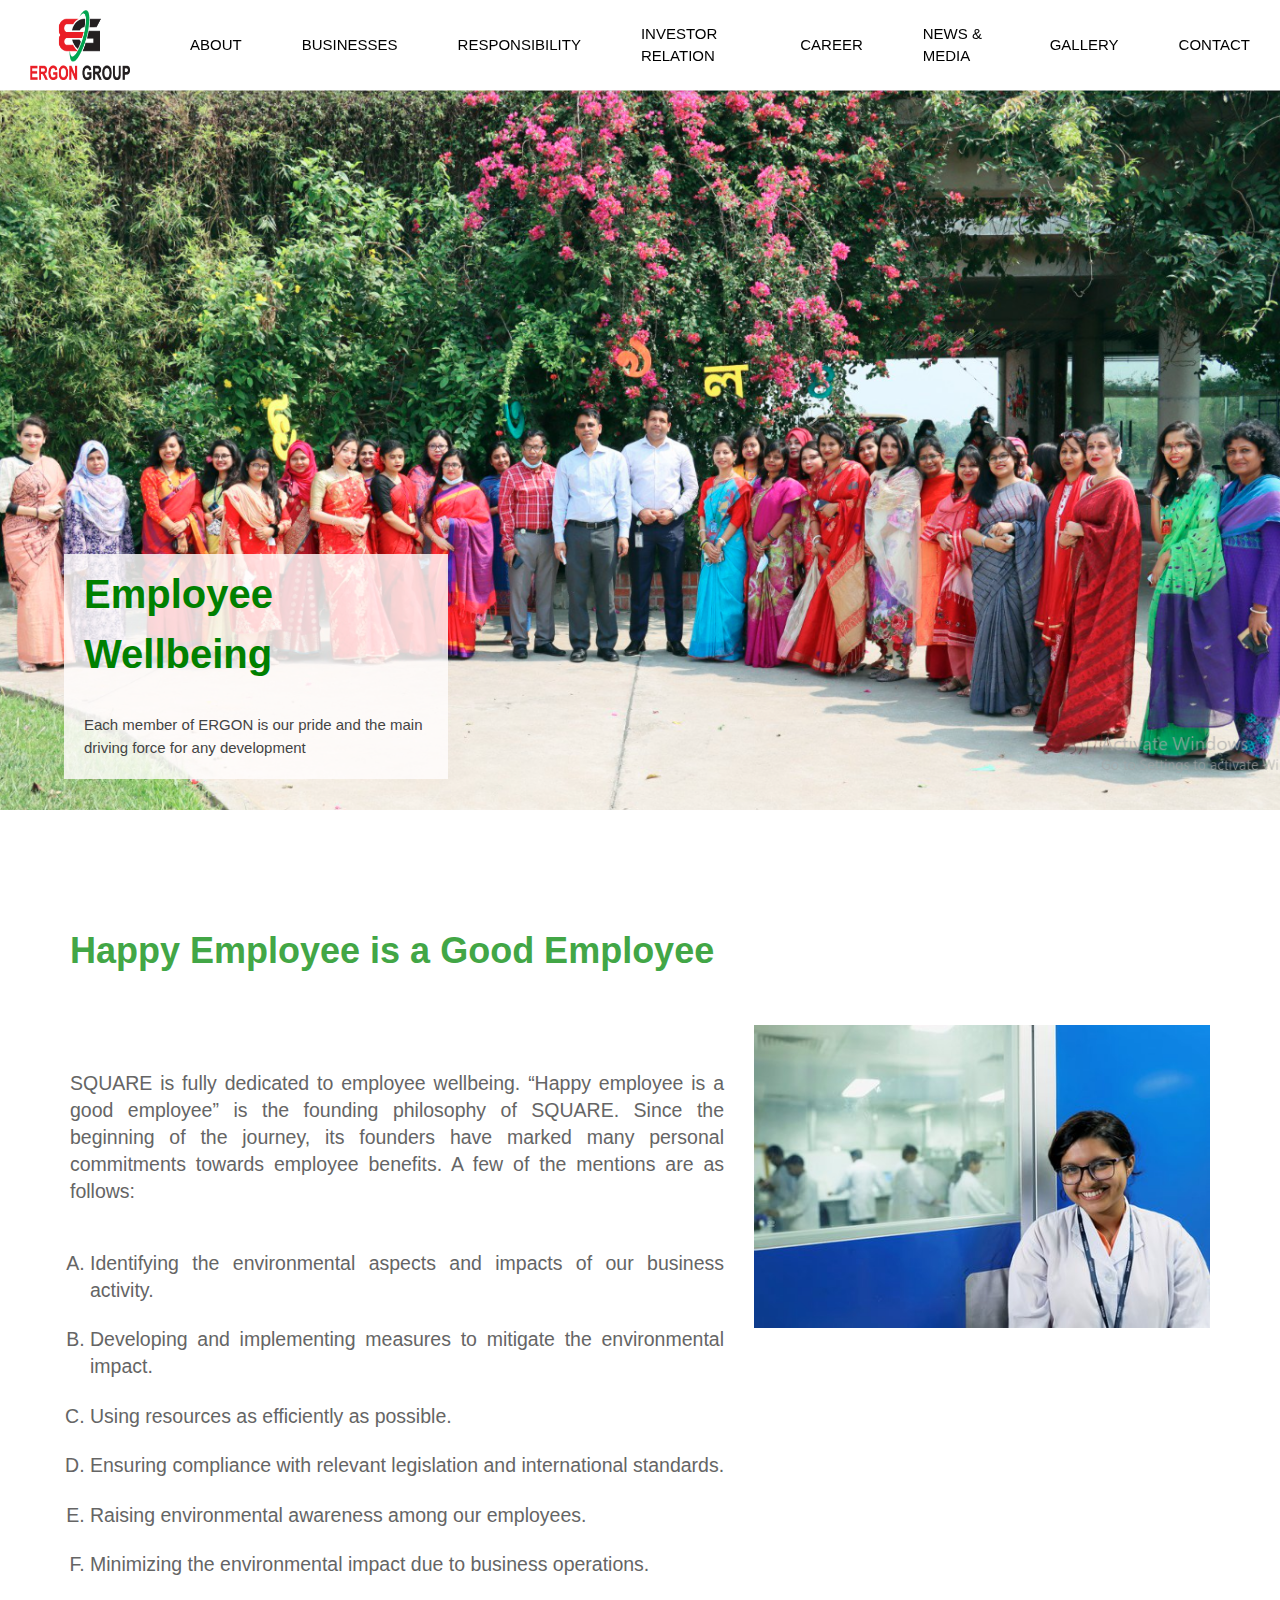
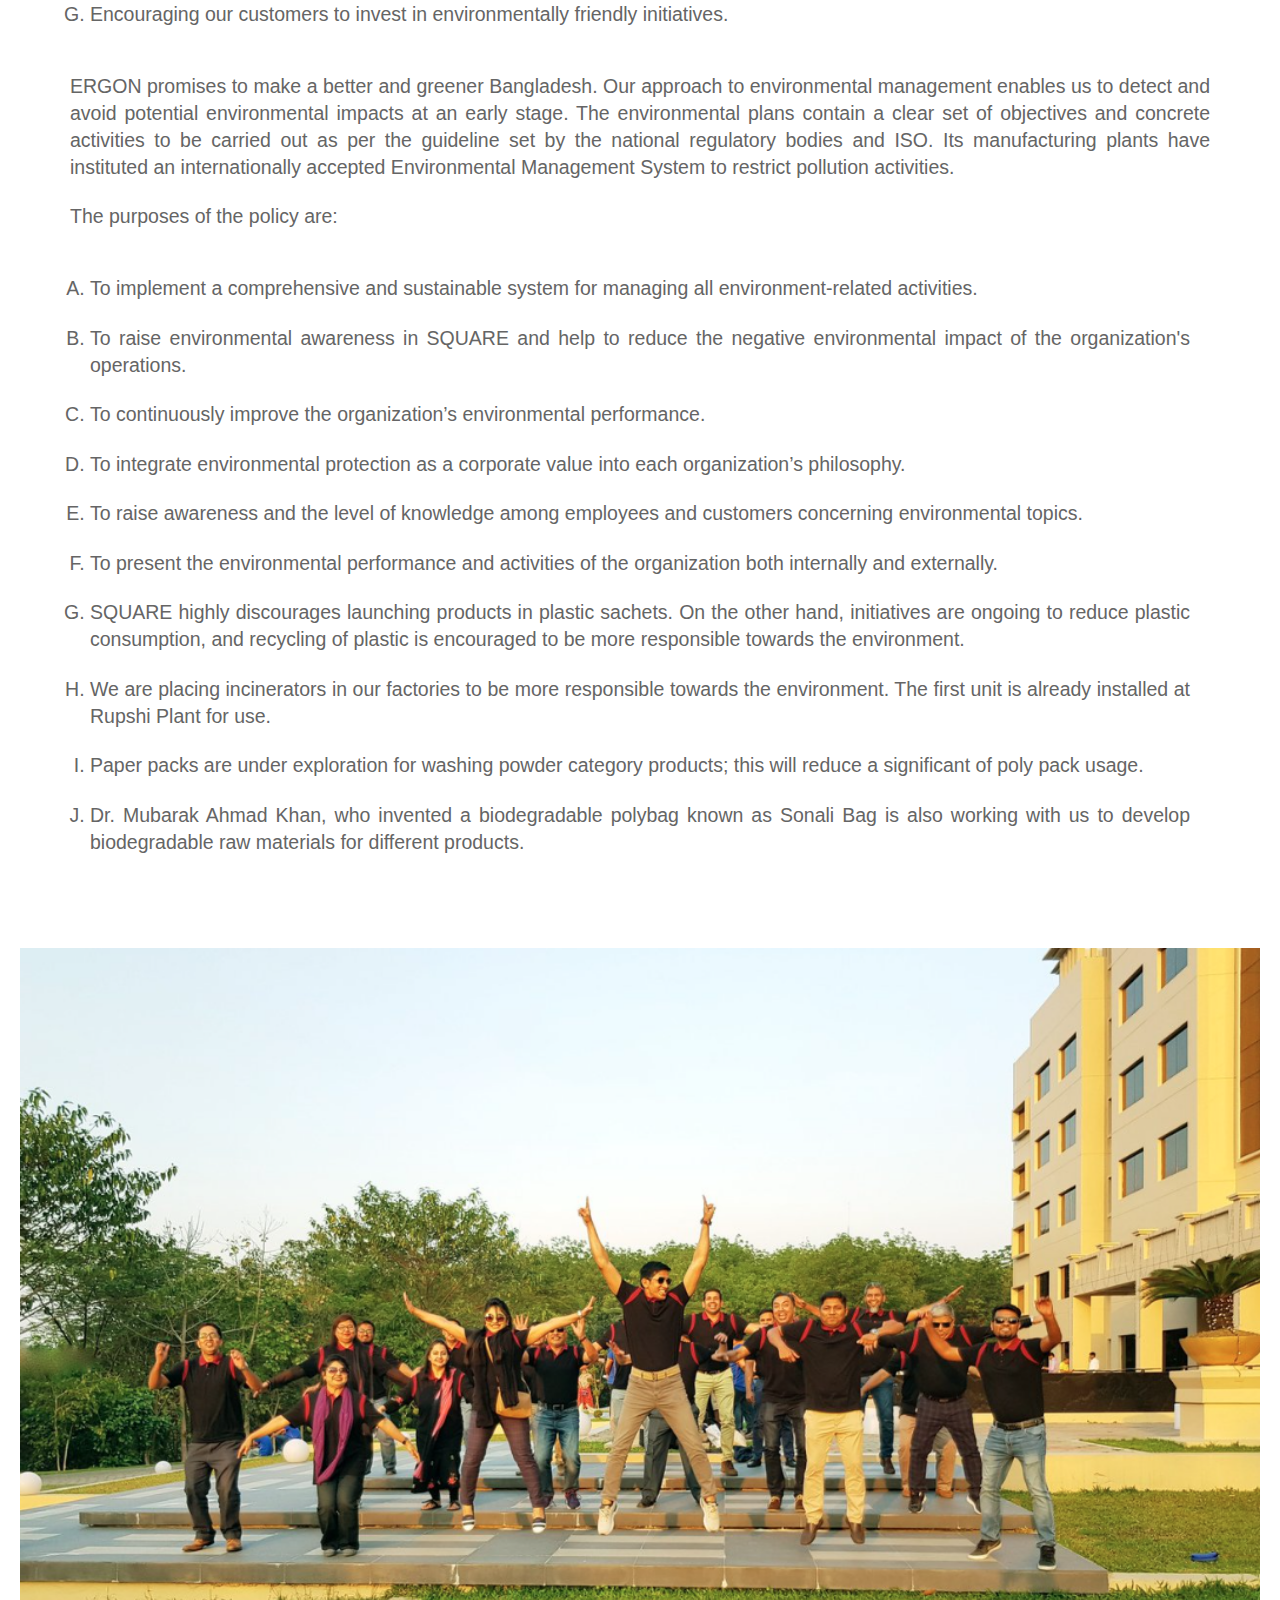
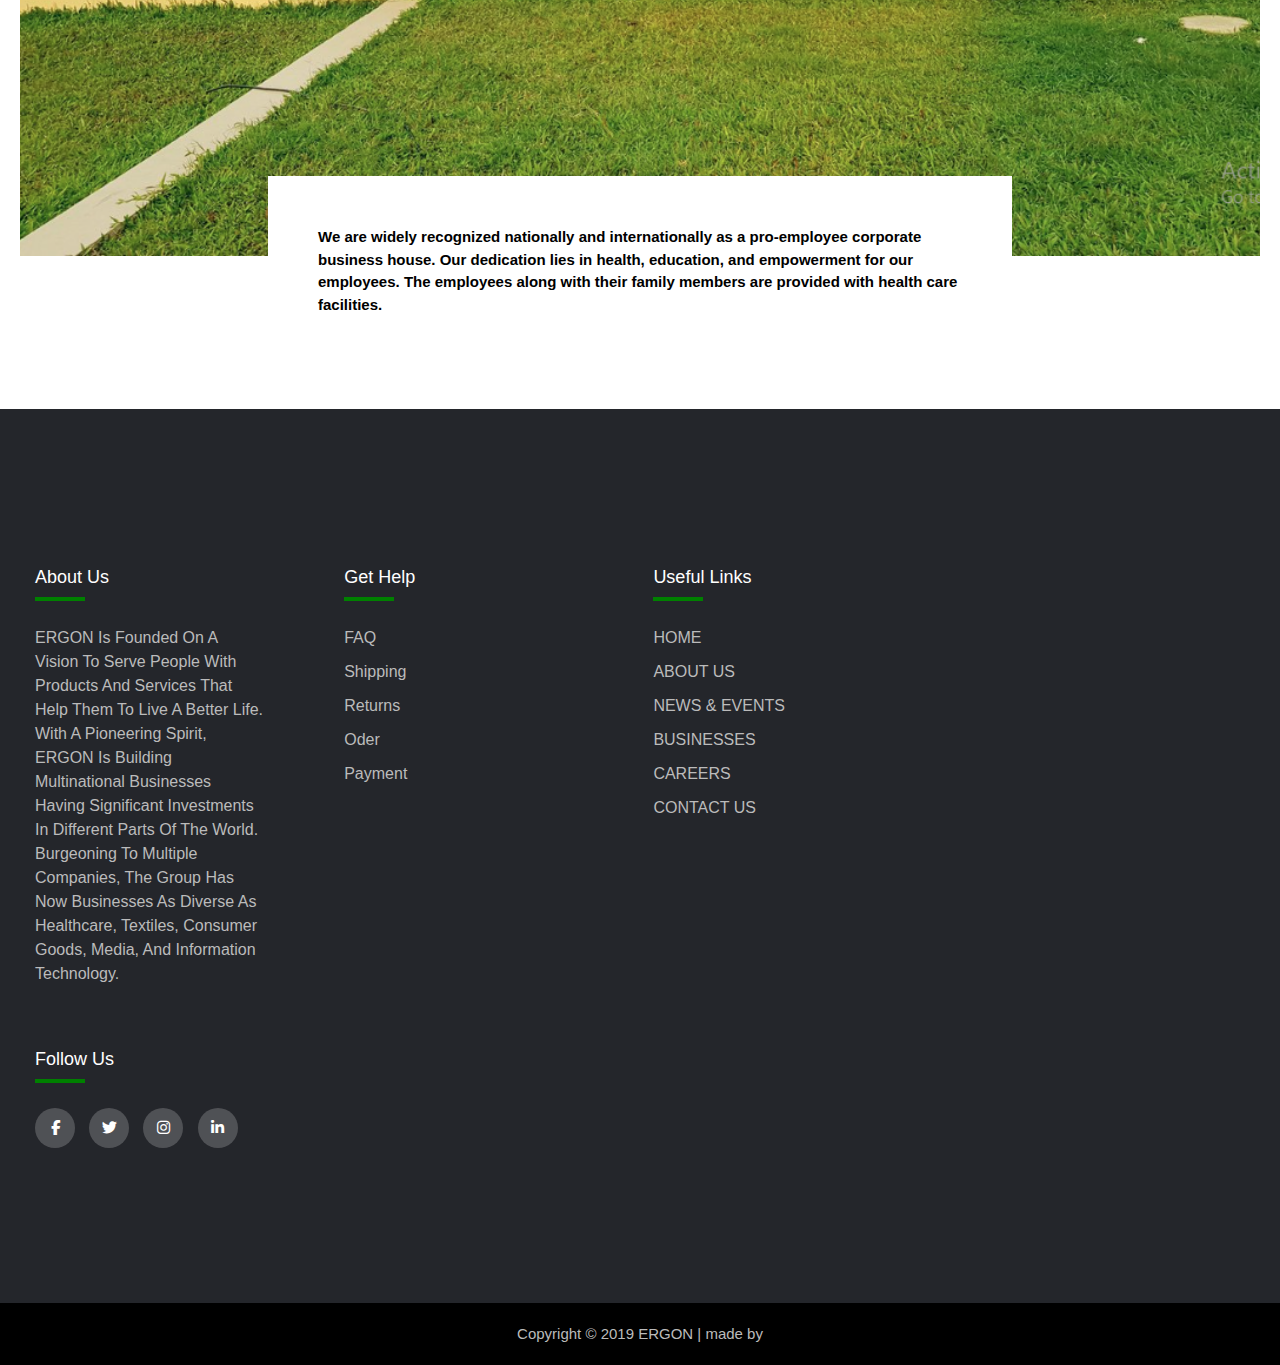
<file: employee-wellbeing.html>
<!DOCTYPE html>
<html lang="en">
<head>
  <meta charset="UTF-8">

  <meta name="viewport" content="width=device-width, initial-scale=1">
  <link rel="stylesheet" href="https://www.w3schools.com/w3css/4/w3.css">
  <link rel="stylesheet" href="https://fonts.googleapis.com/css?family=Lato">
  <link rel="stylesheet" href="https://fonts.googleapis.com/css2?family=Material+Symbols+Outlined:opsz,wght,FILL,GRAD@20..48,100..700,0..1,-50..200&icon_names=arrow_forward" />
  <link rel="stylesheet" href="https://cdnjs.cloudflare.com/ajax/libs/font-awesome/4.7.0/css/font-awesome.min.css">
  <meta http-equiv="X-UA-Compatible" content="IE=edge">
  <meta name="viewport" content="width=device-width, initial-scale=1.0">
<!-- Social Icon Link -->
<link rel="stylesheet" href="https://cdnjs.cloudflare.com/ajax/libs/font-awesome/6.6.0/css/all.min.css">
  <!-- Linking google fonts for icon -->
  <link rel="stylesheet" href="https://fonts.googleapis.com/css2?family=Material+Symbols+Outlined:opsz,wght,FILL,GRAD@20..48,100..700,0..1,-50..200&icon_names=add" />
   <!-- Linking swiper slide  -->
  <link rel="stylesheet" href="https://cdn.jsdelivr.net/npm/swiper@11/swiper-bundle.min.css">
  <title>Employee Wellbeing | ERGONGROUP</title>
  <link rel="stylesheet" href="style.css">
  <link rel="stylesheet" href="responsive.css">
</head>
<body>
  <nav>
    <ul class="sidebar">
        <li onclick=hideSidebar()><a href="#"><svg xmlns="http://www.w3.org/2000/svg" height="50px"  viewBox="0 -960 960 960" width="50px" fill="#75FB4C"><path d="m256-200-56-56 224-224-224-224 56-56 224 224 224-224 56 56-224 224 224 224-56 56-224-224-224 224Z"/></svg></a></li>
        <li><a href="about.html">ABOUT</a></li>
        <li><a href="Businesses.html">BUSINESSES</a></li>
        <li>
            <a href="safety.html">RESPONSIBILITY</a>
            <ul class="dropdown">
                <li><a href="safety.html">SAFETY</a></li>
                <li><a href="environment.html">ENVIRONMENT</a></li>
                <li><a href="employee-wellbeing.html">EMPLOYEE WELLBEING</a></li>
                <li><a href="community.html">COMMUNITY</a></li>
              </ul>
        </li>
        <li><a href="investor-relation.html">INVESTOR RELATION</a></li>
        <li>
            <a href="#">CAREER</a>
            <ul class="dropdown">
                <li><a href="why-ergon.html">WHY ERGON</a></li>
                <li><a href="job-openings.html">JOB OPENINGS</a></li>
            </ul>
        </li>
        <li><a href="News-Media.html">NEWS & MEDIA</a></li>
        <li><a href="gallery.html">GALLERY</a></li>
        <li><a href="contact-us.html">CONTACT</a></li>
    </ul>


    <ul>
      <li><a href="index.html"><img src="images/Logo-1.png" class="elogo"></a></li>
      <li class="hideOnMobile"><a href="about.html">ABOUT</a></li>
      <li class="hideOnMobile"><a href="Businesses.html">BUSINESSES</a></li>
      <li class="hideOnMobile">
        <a href="#">RESPONSIBILITY</a>
        <ul class="dropdown">
            <li><a href="safety.html">SAFETY</a></li>
            <li><a href="environment.html">ENVIRONMENT</a></li>
            <li><a href="employee-wellbeing.html">EMPLOYEE WELLBEING</a></li>
            <li><a href="community.html">COMMUNITY</a></li>
        </ul>
     </li>
      <li class="hideOnMobile"><a href="investor-relation.html">INVESTOR RELATION</a></li>
      <li class="hideOnMobile">
        <a href="#">CAREER</a>
        <ul class="dropdown">
            <li><a href="why-ergon.html">WHY ERGON</a></li>
            <li><a href="job-openings.html">JOB OPENINGS</a></li>
        </ul>
    </li>
      <li class="hideOnMobile"><a href="News-Media.html">NEWS & MEDIA</a></li>
      <li class="hideOnMobile"><a href="gallery.html">GALLERY</a></li>
      <li class="hideOnMobile"><a href="contact-us.html">CONTACT</a></li>
      <li class="menu-button" onclick=showSidebar()><a href="#"><svg xmlns="http://www.w3.org/2000/svg" height="50px" viewBox="0 -960 960 960" width="50px" fill="#75FB4C"><path d="M120-240v-80h720v80H120Zm0-200v-80h720v80H120Zm0-200v-80h720v80H120Z"/></svg></a></li>
  </ul>
  </nav>

    <!--Environment-----cover Img -->

      <div class="Businesses-container">
        <div class="ob-img">
          <img src="images/employee wellbeing/Employee-img-cover.png" >
        </div>
        <div class="ob-text">
          <h1>Employee Wellbeing</h1>
          <p>Each member of ERGON is our pride and the main driving force for any development</p>
        </div>
      </div>

      <div class="clear-div"></div>
      <!--Environment div 01-->
      <br>
      <br>
      <br>
      <div class="safety-container">
        <h1>Happy Employee is a Good Employee</h1>
        <div class="safety-content">
          <p></p>
          <img src="images/employee wellbeing/Employee-img-1.jpg" alt=""><br><br>
          <p>SQUARE is fully dedicated to employee wellbeing. “Happy employee is a good employee” is
             the founding philosophy of SQUARE. Since the beginning of the journey, its founders have
              marked many personal commitments towards employee benefits. A few of
               the mentions are as follows:</p>

              <br><br>
                <ol class="safety-ul-li" type="A">
                  <li>Identifying the environmental aspects and impacts of our business activity.</li>
                  <br>
                  <li> Developing and implementing measures to mitigate the environmental impact.</li>
                  <br>
                  <li>Using resources as efficiently as possible.</li>
                  <br>
                  <li>Ensuring compliance with relevant legislation and international standards.</li>
                  <br>
                  <li> Raising environmental awareness among our employees. </li>
                  <br>
                  <li>Minimizing the environmental impact due to business operations.</li>
                 <br> 
                  <li>Encouraging our customers to invest in environmentally friendly initiatives.</li>
                  <br>
                </ol>
                <br>
                <p> ERGON promises to make a better and greener Bangladesh. Our approach to environmental management enables us to detect and avoid potential environmental impacts at an early stage. The environmental plans contain a clear set of objectives and concrete activities to be carried out as per the guideline set by the national regulatory bodies and ISO. Its manufacturing plants have instituted an internationally accepted Environmental Management System to restrict pollution activities.</p>
                <br>
                <p>The purposes of the policy are:</p>
                <br><br>
                <ol class="safety-ul-li" type="A">
                  <li>To implement a comprehensive and sustainable system for managing all environment-related activities.</li>
                  <br>
                  <li>To raise environmental awareness in SQUARE and help to reduce the negative environmental impact of the organization's operations.</li>
                  <br>
                  <li>To continuously improve the organization’s environmental performance.</li>
                  <br>
                  <li>To integrate environmental protection as a corporate value into each organization’s philosophy.</li>
                  <br>
                  <li>To raise awareness and the level of knowledge among employees and customers concerning environmental topics.</li>
                 <br>
                  <li>To present the environmental performance and activities of the organization both internally and externally.</li>
                  <br>
                  <li>SQUARE highly discourages launching products in plastic sachets. On the other hand, initiatives are ongoing to reduce plastic consumption, and recycling of plastic is encouraged to be more responsible towards the environment.</li>
                  <br>
                  <li>We are placing incinerators in our factories to be more responsible towards the environment. The first unit is already installed at Rupshi Plant for use.</li>
                  <br>
                  <li>Paper packs are under exploration for washing powder category products; this will reduce a significant of poly pack usage.</li>
                  <br>
                  <li>Dr. Mubarak Ahmad Khan, who invented a biodegradable polybag known as Sonali Bag is also working with us to develop biodegradable raw materials for different products.</li>
                </ol>
        </div>
      </div>

      <div class="clear-div"></div>
      <br>

   <!--Environment div 01-->
      <div class="grid-environment-img">
        <div class="environment-img">
          <img src="images/employee wellbeing/Employee-img-2.png" alt="">
        </div>
        <div class="envir-content">
          <p>We are widely recognized nationally and internationally as a pro-employee corporate business house. Our dedication lies in health, education, and empowerment for our employees. The employees along with their family members are provided with health care facilities.</p>
        </div>
      </div>


   <div class="clear-div"></div>
   <br>
<!-- Footer -->
<footer class="footer">
  <div class="container">
      <div class="row">
          <div class="footer-col">
              <h4>About Us</h4>
              <ul>
                  <li>
                      <a href="#">
                          ERGON is founded on a vision to serve people with products and services that help them
                          to live a better life. With a pioneering spirit, ERGON is building
                           multinational businesses having significant investments in different
                            parts of the world. Burgeoning to multiple companies, the group 
                            has now businesses as diverse as healthcare, textiles, consumer goods,
                             media, and information technology.
                      </a>
                         
                      
                  </li>
                  
              </ul>
          </div>
          <div class="footer-col">
              <h4>Get help</h4>
              <ul>
                  <li><a href="# ">FAQ</a></li>
                  <li><a href="# ">Shipping</a></li>
                  <li><a href="# ">Returns</a></li>
                  <li><a href="# ">Oder</a></li>
                  <li><a href="# ">Payment</a></li>
              </ul>
          </div>
          <div class="footer-col">
              <h4>Useful Links</h4>
              <ul>
                  <li><a href="# ">HOME</a></li>
                  <li><a href="# ">ABOUT US</a></li>
                  <li><a href="# ">NEWS & EVENTS</a></li>
                  <li><a href="# ">BUSINESSES</a></li>
                  <li><a href="# ">CAREERS</a></li>
                  <li><a href="# ">CONTACT US</a></li>
              </ul>
          </div>
          <div class="footer-col">
              <h4>Follow us</h4>
              <div class="social-links">
                   <a href="# "><i class="fab fa-facebook-f"></i></a>
                   <a href="# "><i class="fab fa-twitter"></i></a>
                   <a href="# "><i class="fab fa-instagram"></i></a>
                   <a href="# "><i class="fab fa-linkedin-in"></i></a>
              </div>
          </div>
      </div>
  </div>
 
</footer>
<div class="last-footer">
  <p>Copyright © 2019 ERGON | made by</p>
</div>

 <!-- linking swiperjs script -->
 <script src="https://cdn.jsdelivr.net/npm/swiper@11/swiper-bundle.min.js"></script>
 <!-- linking custom script -->
 <script src="index.js"></script>
</body>
</html>
</file>
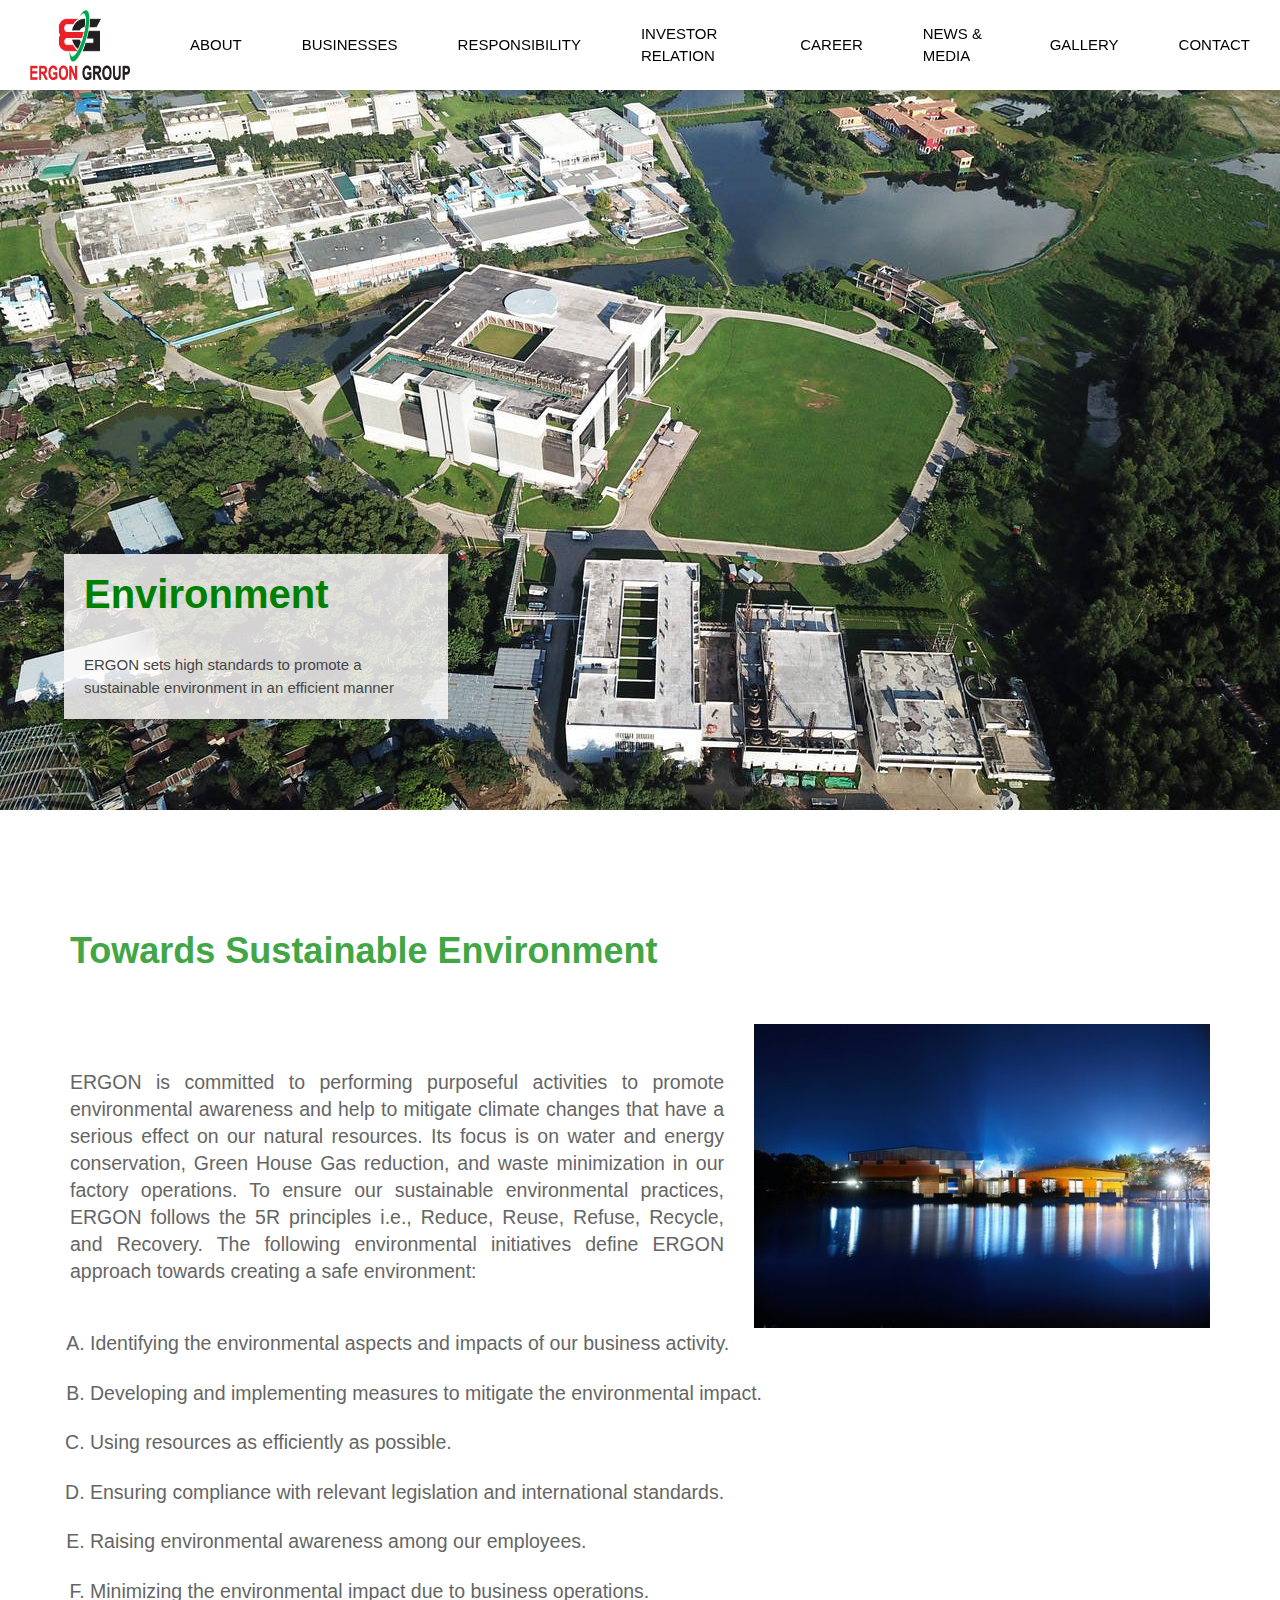
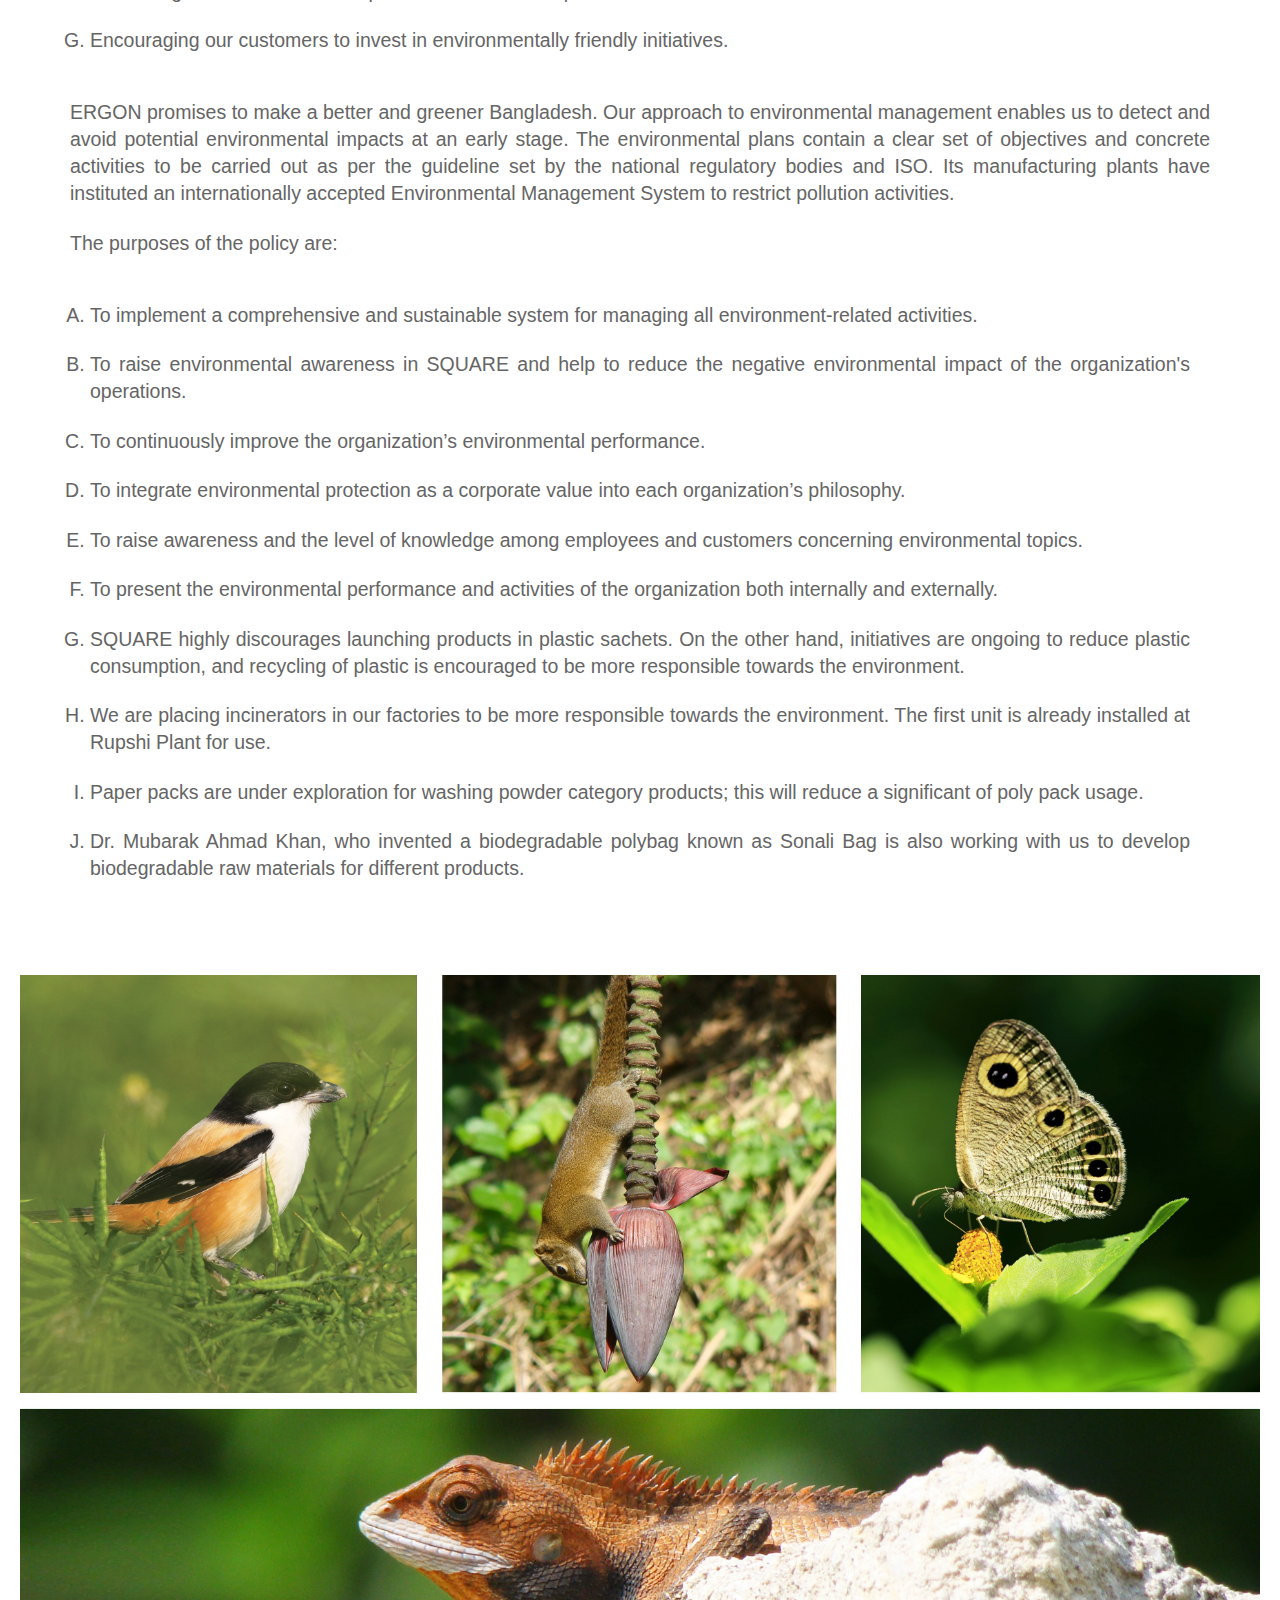
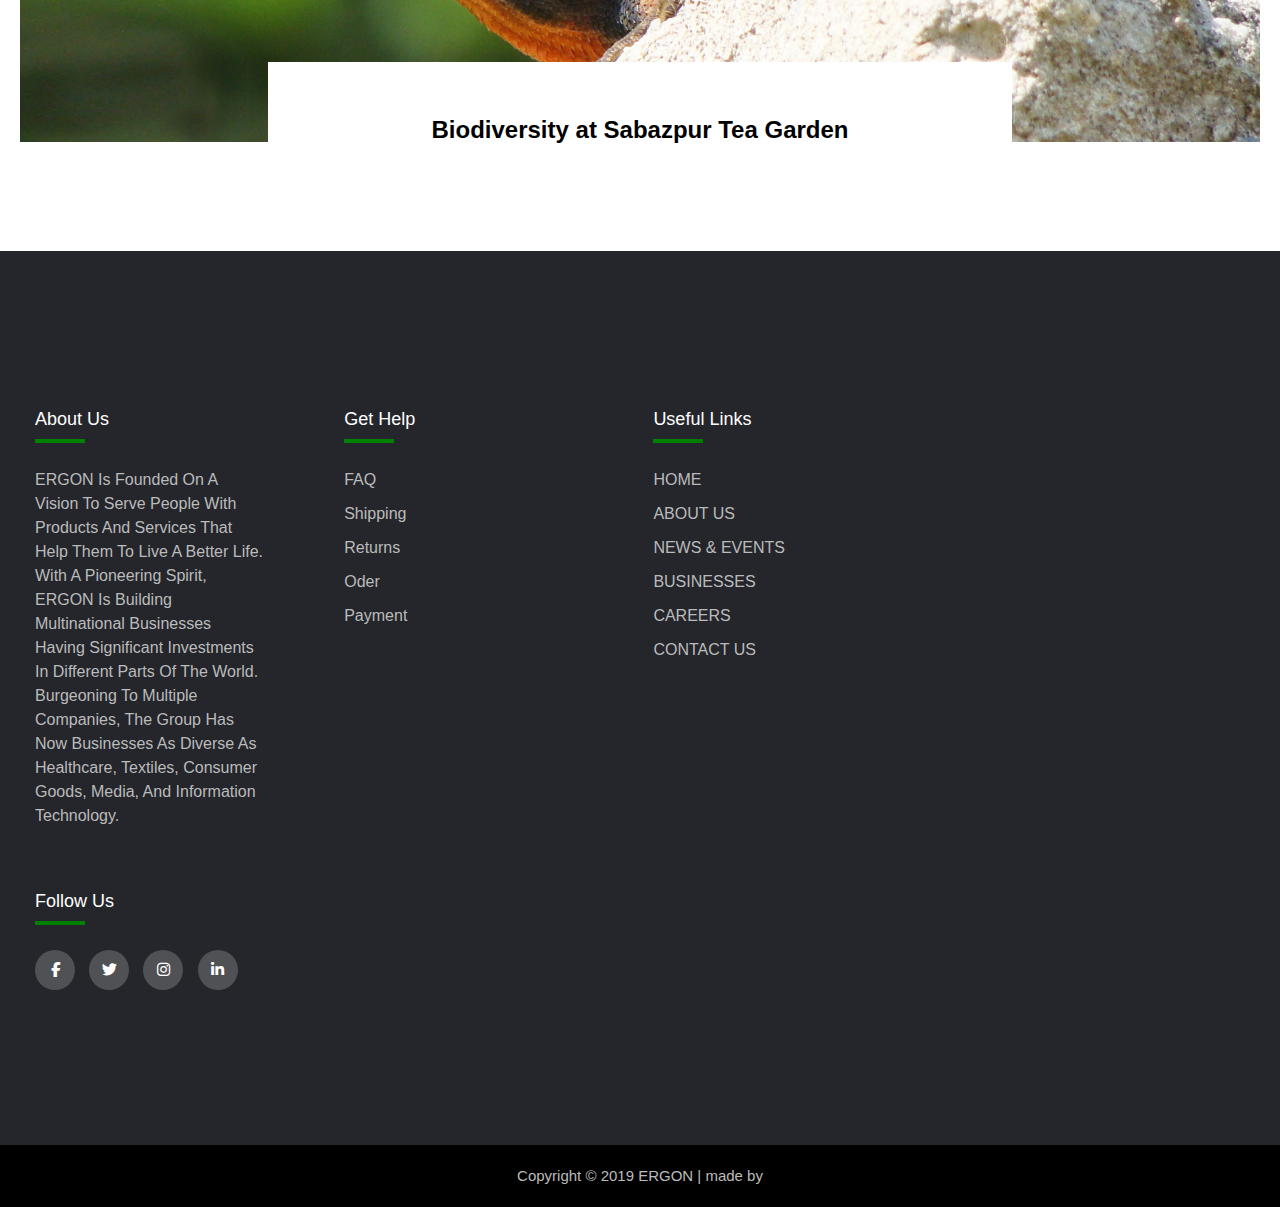
<file: environment.html>
<!DOCTYPE html>
<html lang="en">
<head>
  <meta charset="UTF-8">

  <meta name="viewport" content="width=device-width, initial-scale=1">
  <link rel="stylesheet" href="https://www.w3schools.com/w3css/4/w3.css">
  <link rel="stylesheet" href="https://fonts.googleapis.com/css?family=Lato">
  <link rel="stylesheet" href="https://fonts.googleapis.com/css2?family=Material+Symbols+Outlined:opsz,wght,FILL,GRAD@20..48,100..700,0..1,-50..200&icon_names=arrow_forward" />
  <link rel="stylesheet" href="https://cdnjs.cloudflare.com/ajax/libs/font-awesome/4.7.0/css/font-awesome.min.css">
  <meta http-equiv="X-UA-Compatible" content="IE=edge">
  <meta name="viewport" content="width=device-width, initial-scale=1.0">
<!-- Social Icon Link -->
<link rel="stylesheet" href="https://cdnjs.cloudflare.com/ajax/libs/font-awesome/6.6.0/css/all.min.css">
  <!-- Linking google fonts for icon -->
  <link rel="stylesheet" href="https://fonts.googleapis.com/css2?family=Material+Symbols+Outlined:opsz,wght,FILL,GRAD@20..48,100..700,0..1,-50..200&icon_names=add" />
   <!-- Linking swiper slide  -->
  <link rel="stylesheet" href="https://cdn.jsdelivr.net/npm/swiper@11/swiper-bundle.min.css">
  <title>Environment | ERGONGROUP</title>
  <link rel="stylesheet" href="style.css">
  <link rel="stylesheet" href="responsive.css">
</head>
<body>
  <nav>
    <ul class="sidebar">
        <li onclick=hideSidebar()><a href="#"><svg xmlns="http://www.w3.org/2000/svg" height="50px"  viewBox="0 -960 960 960" width="50px" fill="#75FB4C"><path d="m256-200-56-56 224-224-224-224 56-56 224 224 224-224 56 56-224 224 224 224-56 56-224-224-224 224Z"/></svg></a></li>
        <li><a href="about.html">ABOUT</a></li>
        <li><a href="Businesses.html">BUSINESSES</a></li>
        <li>
            <a href="safety.html">RESPONSIBILITY</a>
            <ul class="dropdown">
                <li><a href="safety.html">SAFETY</a></li>
                <li><a href="environment.html">ENVIRONMENT</a></li>
                <li><a href="employee-wellbeing.html">EMPLOYEE WELLBEING</a></li>
                <li><a href="community.html">COMMUNITY</a></li>
              </ul>
        </li>
        <li><a href="investor-relation.html">INVESTOR RELATION</a></li>
        <li>
            <a href="#">CAREER</a>
            <ul class="dropdown">
                <li><a href="why-ergon.html">WHY ERGON</a></li>
                <li><a href="job-openings.html">JOB OPENINGS</a></li>
            </ul>
        </li>
        <li><a href="News-Media.html">NEWS & MEDIA</a></li>
        <li><a href="gallery.html">GALLERY</a></li>
        <li><a href="contact-us.html">CONTACT</a></li>
    </ul>


    <ul>
      <li><a href="index.html"><img src="images/Logo-1.png" class="elogo"></a></li>
      <li class="hideOnMobile"><a href="about.html">ABOUT</a></li>
      <li class="hideOnMobile"><a href="Businesses.html">BUSINESSES</a></li>
      <li class="hideOnMobile">
        <a href="#">RESPONSIBILITY</a>
        <ul class="dropdown">
            <li><a href="safety.html">SAFETY</a></li>
            <li><a href="environment.html">ENVIRONMENT</a></li>
            <li><a href="employee-wellbeing.html">EMPLOYEE WELLBEING</a></li>
            <li><a href="community.html">COMMUNITY</a></li>
        </ul>
     </li>
      <li class="hideOnMobile"><a href="investor-relation.html">INVESTOR RELATION</a></li>
      <li class="hideOnMobile">
        <a href="#">CAREER</a>
        <ul class="dropdown">
            <li><a href="why-ergon.html">WHY ERGON</a></li>
            <li><a href="job-openings.html">JOB OPENINGS</a></li>
        </ul>
    </li>
      <li class="hideOnMobile"><a href="News-Media.html">NEWS & MEDIA</a></li>
      <li class="hideOnMobile"><a href="gallery.html">GALLERY</a></li>
      <li class="hideOnMobile"><a href="contact-us.html">CONTACT</a></li>
      <li class="menu-button" onclick=showSidebar()><a href="#"><svg xmlns="http://www.w3.org/2000/svg" height="50px" viewBox="0 -960 960 960" width="50px" fill="#75FB4C"><path d="M120-240v-80h720v80H120Zm0-200v-80h720v80H120Zm0-200v-80h720v80H120Z"/></svg></a></li>
  </ul>
  </nav>

    <!--Environment-----cover Img -->

      <div class="Businesses-container">
        <div class="ob-img">
          <img src="images/environment/environment-cover-img.jpg" >
        </div>
        <div class="ob-text">
          <h1>Environment</h1>
          <p>ERGON sets high standards to promote a sustainable environment in an efficient manner</p>
        </div>
      </div>

      <div class="clear-div"></div>
      <!--Environment div 01-->
      <br>
      <br>
      <br>
      <div class="safety-container">
        <h1>Towards Sustainable Environment</h1>
        <div class="safety-content">
          <p></p>
          <img src="images/environment/div-img.jpg" alt=""><br><br>
          <p>ERGON is committed to performing purposeful activities to promote environmental
             awareness and help to mitigate climate changes that have a serious effect on our 
             natural resources. Its focus is on water and energy conservation, Green House Gas 
             reduction, and waste minimization in our factory operations. To ensure our sustainable 
             environmental practices, ERGON follows the 5R principles i.e., Reduce, Reuse, Refuse,
              Recycle, and Recovery. The following environmental initiatives define ERGON approach
               towards creating a safe environment:</p>

              <br><br>
                <ol class="safety-ul-li" type="A">
                  <li>Identifying the environmental aspects and impacts of our business activity.</li>
                  <br>
                  <li> Developing and implementing measures to mitigate the environmental impact.</li>
                  <br>
                  <li>Using resources as efficiently as possible.</li>
                  <br>
                  <li>Ensuring compliance with relevant legislation and international standards.</li>
                  <br>
                  <li> Raising environmental awareness among our employees. </li>
                  <br>
                  <li>Minimizing the environmental impact due to business operations.</li>
                 <br> 
                  <li>Encouraging our customers to invest in environmentally friendly initiatives.</li>
                  <br>
                </ol>
                <br>
                <p> ERGON promises to make a better and greener Bangladesh. Our approach to environmental management enables us to detect and avoid potential environmental impacts at an early stage. The environmental plans contain a clear set of objectives and concrete activities to be carried out as per the guideline set by the national regulatory bodies and ISO. Its manufacturing plants have instituted an internationally accepted Environmental Management System to restrict pollution activities.</p>
                <br>
                <p>The purposes of the policy are:</p>
                <br><br>
                <ol class="safety-ul-li" type="A">
                  <li>To implement a comprehensive and sustainable system for managing all environment-related activities.</li>
                  <br>
                  <li>To raise environmental awareness in SQUARE and help to reduce the negative environmental impact of the organization's operations.</li>
                  <br>
                  <li>To continuously improve the organization’s environmental performance.</li>
                  <br>
                  <li>To integrate environmental protection as a corporate value into each organization’s philosophy.</li>
                  <br>
                  <li>To raise awareness and the level of knowledge among employees and customers concerning environmental topics.</li>
                 <br>
                  <li>To present the environmental performance and activities of the organization both internally and externally.</li>
                  <br>
                  <li>SQUARE highly discourages launching products in plastic sachets. On the other hand, initiatives are ongoing to reduce plastic consumption, and recycling of plastic is encouraged to be more responsible towards the environment.</li>
                  <br>
                  <li>We are placing incinerators in our factories to be more responsible towards the environment. The first unit is already installed at Rupshi Plant for use.</li>
                  <br>
                  <li>Paper packs are under exploration for washing powder category products; this will reduce a significant of poly pack usage.</li>
                  <br>
                  <li>Dr. Mubarak Ahmad Khan, who invented a biodegradable polybag known as Sonali Bag is also working with us to develop biodegradable raw materials for different products.</li>
                </ol>
        </div>
      </div>

      <div class="clear-div"></div>
      <br>

   <!--Environment div 01-->
      <div class="grid-environment-img">
        <div class="environment-img">
          <img src="images/environment/div-img-2.jpg" alt="">
        </div>
        <div class="envir-content">
          <h3>Biodiversity at Sabazpur Tea Garden</h3>
        </div>
      </div>


   <div class="clear-div"></div>
   <br>
<!-- Footer -->
<footer class="footer">
  <div class="container">
      <div class="row">
          <div class="footer-col">
              <h4>About Us</h4>
              <ul>
                  <li>
                      <a href="#">
                          ERGON is founded on a vision to serve people with products and services that help them
                          to live a better life. With a pioneering spirit, ERGON is building
                           multinational businesses having significant investments in different
                            parts of the world. Burgeoning to multiple companies, the group 
                            has now businesses as diverse as healthcare, textiles, consumer goods,
                             media, and information technology.
                      </a>
                         
                      
                  </li>
                  
              </ul>
          </div>
          <div class="footer-col">
              <h4>Get help</h4>
              <ul>
                  <li><a href="# ">FAQ</a></li>
                  <li><a href="# ">Shipping</a></li>
                  <li><a href="# ">Returns</a></li>
                  <li><a href="# ">Oder</a></li>
                  <li><a href="# ">Payment</a></li>
              </ul>
          </div>
          <div class="footer-col">
              <h4>Useful Links</h4>
              <ul>
                  <li><a href="# ">HOME</a></li>
                  <li><a href="# ">ABOUT US</a></li>
                  <li><a href="# ">NEWS & EVENTS</a></li>
                  <li><a href="# ">BUSINESSES</a></li>
                  <li><a href="# ">CAREERS</a></li>
                  <li><a href="# ">CONTACT US</a></li>
              </ul>
          </div>
          <div class="footer-col">
              <h4>Follow us</h4>
              <div class="social-links">
                   <a href="# "><i class="fab fa-facebook-f"></i></a>
                   <a href="# "><i class="fab fa-twitter"></i></a>
                   <a href="# "><i class="fab fa-instagram"></i></a>
                   <a href="# "><i class="fab fa-linkedin-in"></i></a>
              </div>
          </div>
      </div>
  </div>
 
</footer>
<div class="last-footer">
  <p>Copyright © 2019 ERGON | made by</p>
</div>

 <!-- linking swiperjs script -->
 <script src="https://cdn.jsdelivr.net/npm/swiper@11/swiper-bundle.min.js"></script>
 <!-- linking custom script -->
 <script src="index.js"></script>
</body>
</html>
</file>
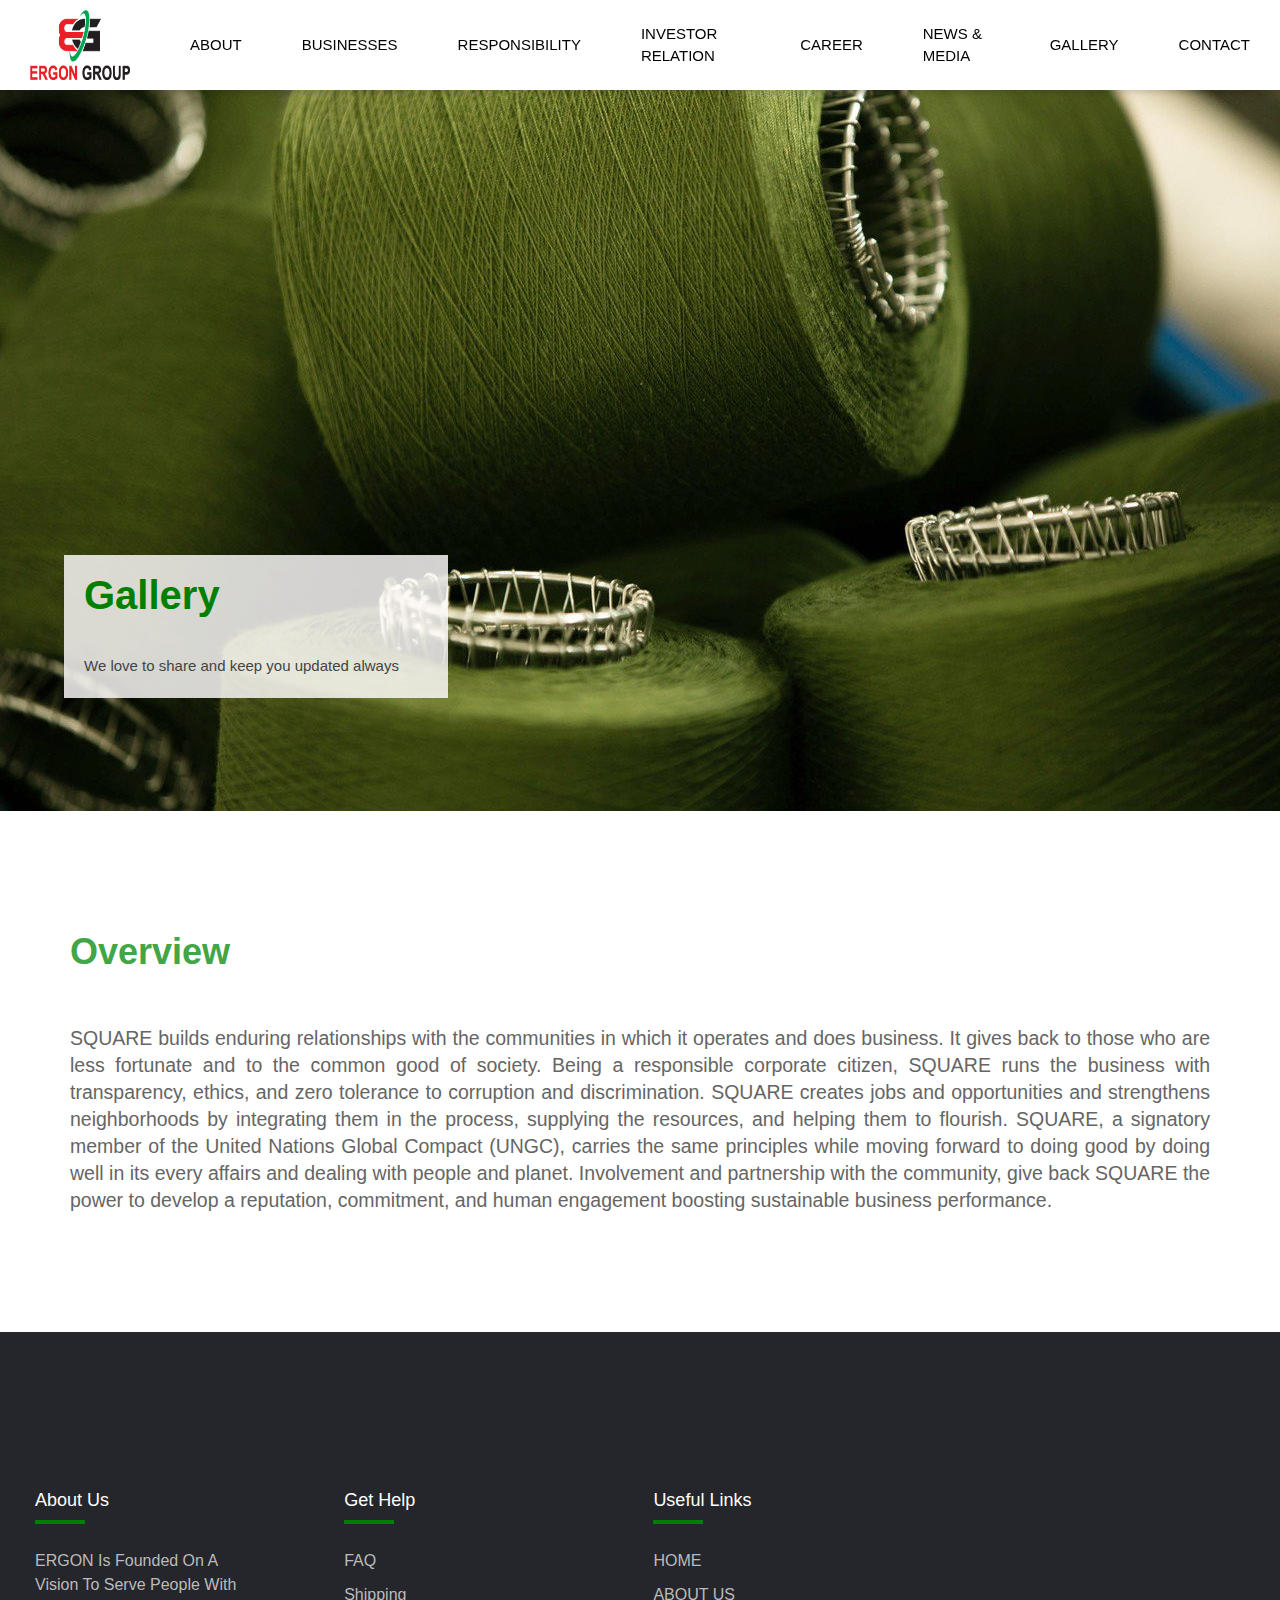
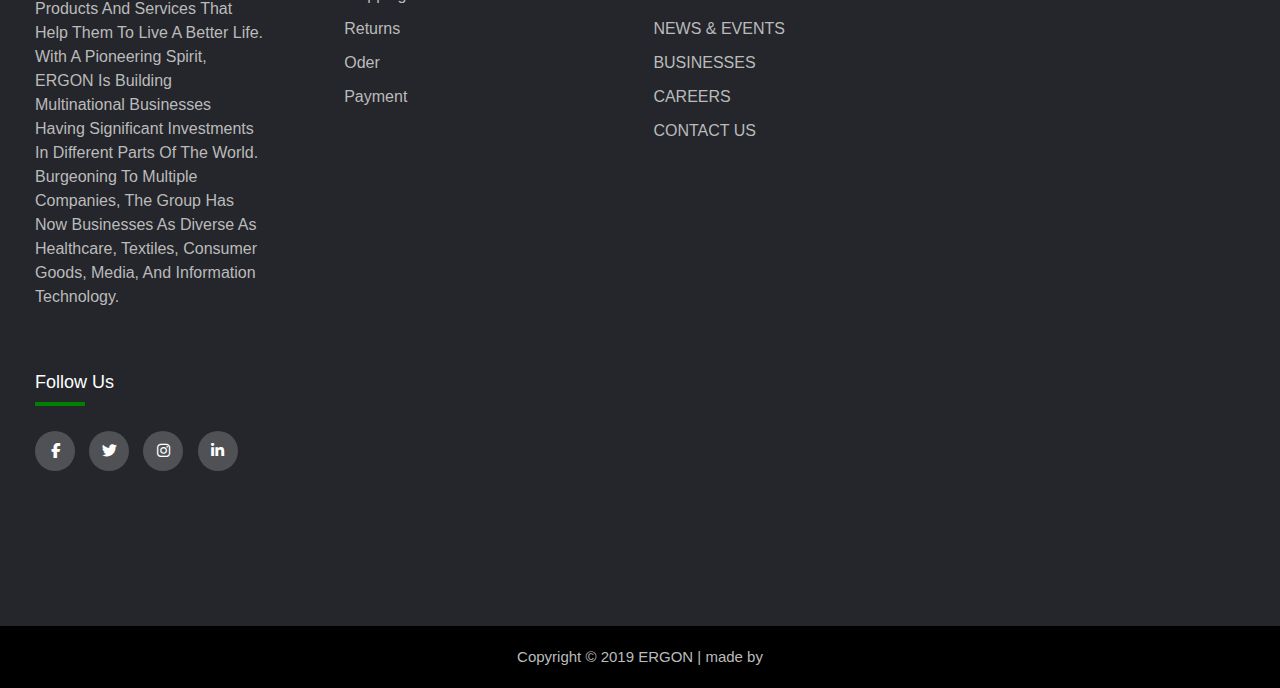
<file: gallery.html>
<!DOCTYPE html>
<html lang="en">
<head>
  <meta charset="UTF-8">

  <meta name="viewport" content="width=device-width, initial-scale=1">
  <link rel="stylesheet" href="https://www.w3schools.com/w3css/4/w3.css">
  <link rel="stylesheet" href="https://fonts.googleapis.com/css?family=Lato">
  <link rel="stylesheet" href="https://fonts.googleapis.com/css2?family=Material+Symbols+Outlined:opsz,wght,FILL,GRAD@20..48,100..700,0..1,-50..200&icon_names=arrow_forward" />
  <link rel="stylesheet" href="https://cdnjs.cloudflare.com/ajax/libs/font-awesome/4.7.0/css/font-awesome.min.css">
  <meta http-equiv="X-UA-Compatible" content="IE=edge">
  <meta name="viewport" content="width=device-width, initial-scale=1.0">
<!-- Social Icon Link -->
<link rel="stylesheet" href="https://cdnjs.cloudflare.com/ajax/libs/font-awesome/6.6.0/css/all.min.css">
  <!-- Linking google fonts for icon -->
  <link rel="stylesheet" href="https://fonts.googleapis.com/css2?family=Material+Symbols+Outlined:opsz,wght,FILL,GRAD@20..48,100..700,0..1,-50..200&icon_names=add" />
   <!-- Linking swiper slide  -->
  <link rel="stylesheet" href="https://cdn.jsdelivr.net/npm/swiper@11/swiper-bundle.min.css">
  <title>Gallery | ERGONGROUP</title>
  <link rel="stylesheet" href="style.css">
  <link rel="stylesheet" href="responsive.css">
</head>
<body>
  <nav>
    <ul class="sidebar">
        <li onclick=hideSidebar()><a href="#"><svg xmlns="http://www.w3.org/2000/svg" height="50px"  viewBox="0 -960 960 960" width="50px" fill="#75FB4C"><path d="m256-200-56-56 224-224-224-224 56-56 224 224 224-224 56 56-224 224 224 224-56 56-224-224-224 224Z"/></svg></a></li>
        <li><a href="about.html">ABOUT</a></li>
        <li><a href="Businesses.html">BUSINESSES</a></li>
        <li>
            <a href="safety.html">RESPONSIBILITY</a>
            <ul class="dropdown">
                <li><a href="safety.html">SAFETY</a></li>
                <li><a href="environment.html">ENVIRONMENT</a></li>
                <li><a href="employee-wellbeing.html">EMPLOYEE WELLBEING</a></li>
                <li><a href="community.html">COMMUNITY</a></li>
              </ul>
        </li>
        <li><a href="investor-relation.html">INVESTOR RELATION</a></li>
        <li>
            <a href="#">CAREER</a>
            <ul class="dropdown">
                <li><a href="why-ergon.html">WHY ERGON</a></li>
                <li><a href="job-openings.html">JOB OPENINGS</a></li>
            </ul>
        </li>
        <li><a href="News-Media.html">NEWS & MEDIA</a></li>
        <li><a href="gallery.html">GALLERY</a></li>
        <li><a href="contact-us.html">CONTACT</a></li>
    </ul>


    <ul>
      <li><a href="index.html"><img src="images/Logo-1.png" class="elogo"></a></li>
      <li class="hideOnMobile"><a href="about.html">ABOUT</a></li>
      <li class="hideOnMobile"><a href="Businesses.html">BUSINESSES</a></li>
      <li class="hideOnMobile">
        <a href="#">RESPONSIBILITY</a>
        <ul class="dropdown">
            <li><a href="safety.html">SAFETY</a></li>
            <li><a href="environment.html">ENVIRONMENT</a></li>
            <li><a href="employee-wellbeing.html">EMPLOYEE WELLBEING</a></li>
            <li><a href="community.html">COMMUNITY</a></li>
        </ul>
     </li>
      <li class="hideOnMobile"><a href="investor-relation.html">INVESTOR RELATION</a></li>
      <li class="hideOnMobile">
        <a href="#">CAREER</a>
        <ul class="dropdown">
            <li><a href="why-ergon.html">WHY ERGON</a></li>
            <li><a href="job-openings.html">JOB OPENINGS</a></li>
        </ul>
    </li>
      <li class="hideOnMobile"><a href="News-Media.html">NEWS & MEDIA</a></li>
      <li class="hideOnMobile"><a href="gallery.html">GALLERY</a></li>
      <li class="hideOnMobile"><a href="contact-us.html">CONTACT</a></li>
      <li class="menu-button" onclick=showSidebar()><a href="#"><svg xmlns="http://www.w3.org/2000/svg" height="50px" viewBox="0 -960 960 960" width="50px" fill="#75FB4C"><path d="M120-240v-80h720v80H120Zm0-200v-80h720v80H120Zm0-200v-80h720v80H120Z"/></svg></a></li>
  </ul>
  </nav>

    <!--Gallery-----cover Img -->

      <div class="Businesses-container">
        <div class="ob-img">
          <img src="images/gallery/gallery-cover.jpg" >
        </div>
        <div class="ob-text">
          <h1>Gallery</h1>
          <p>We love to share and keep you updated always</p>
        </div>
      </div>

      <div class="clear-div"></div>
      <!--Gallery div 01-->
      <br>
      <br>
      <br>

   <!-- Gallery  -->
      <div class="safety-container">
        <h1>Overview</h1>
        <div class="safety-content">
          <p></p>
         
          <p>SQUARE builds enduring relationships with the communities in which it operates and does business. 
            It gives back to those who are less fortunate and to the common good of society. Being a responsible 
            corporate citizen, SQUARE runs the business with transparency, ethics, and zero tolerance to corruption
             and discrimination. SQUARE creates jobs and opportunities and strengthens neighborhoods by integrating 
             them in the process, supplying the resources, and helping them to flourish. SQUARE, a signatory member 
             of the United Nations Global Compact (UNGC), carries the same principles while moving forward to doing 
             good by doing well in its every affairs and dealing with people and planet. Involvement and partnership 
             with the community, give back SQUARE the power to develop a reputation, commitment, and human engagement 
             boosting sustainable business performance.</p>


              <br><br>
        </div>
      </div>

      <div class="clear-div"></div>
      <br>
   
 <!-- Gallery Card  -->
  



<!-- Footer -->
<footer class="footer">
  <div class="container">
      <div class="row">
          <div class="footer-col">
              <h4>About Us</h4>
              <ul>
                  <li>
                      <a href="#">
                          ERGON is founded on a vision to serve people with products and services that help them
                          to live a better life. With a pioneering spirit, ERGON is building
                           multinational businesses having significant investments in different
                            parts of the world. Burgeoning to multiple companies, the group 
                            has now businesses as diverse as healthcare, textiles, consumer goods,
                             media, and information technology.
                      </a>
                         
                      
                  </li>
                  
              </ul>
          </div>
          <div class="footer-col">
              <h4>Get help</h4>
              <ul>
                  <li><a href="# ">FAQ</a></li>
                  <li><a href="# ">Shipping</a></li>
                  <li><a href="# ">Returns</a></li>
                  <li><a href="# ">Oder</a></li>
                  <li><a href="# ">Payment</a></li>
              </ul>
          </div>
          <div class="footer-col">
              <h4>Useful Links</h4>
              <ul>
                  <li><a href="# ">HOME</a></li>
                  <li><a href="# ">ABOUT US</a></li>
                  <li><a href="# ">NEWS & EVENTS</a></li>
                  <li><a href="# ">BUSINESSES</a></li>
                  <li><a href="# ">CAREERS</a></li>
                  <li><a href="# ">CONTACT US</a></li>
              </ul>
          </div>
          <div class="footer-col">
              <h4>Follow us</h4>
              <div class="social-links">
                   <a href="# "><i class="fab fa-facebook-f"></i></a>
                   <a href="# "><i class="fab fa-twitter"></i></a>
                   <a href="# "><i class="fab fa-instagram"></i></a>
                   <a href="# "><i class="fab fa-linkedin-in"></i></a>
              </div>
          </div>
      </div>
  </div>
 
</footer>
<div class="last-footer">
  <p>Copyright © 2019 ERGON | made by</p>
</div>

 <!-- linking swiperjs script -->
 <script src="https://cdn.jsdelivr.net/npm/swiper@11/swiper-bundle.min.js"></script>
 <!-- linking custom script -->
 <script src="index.js"></script>
</body>
</html>
</file>
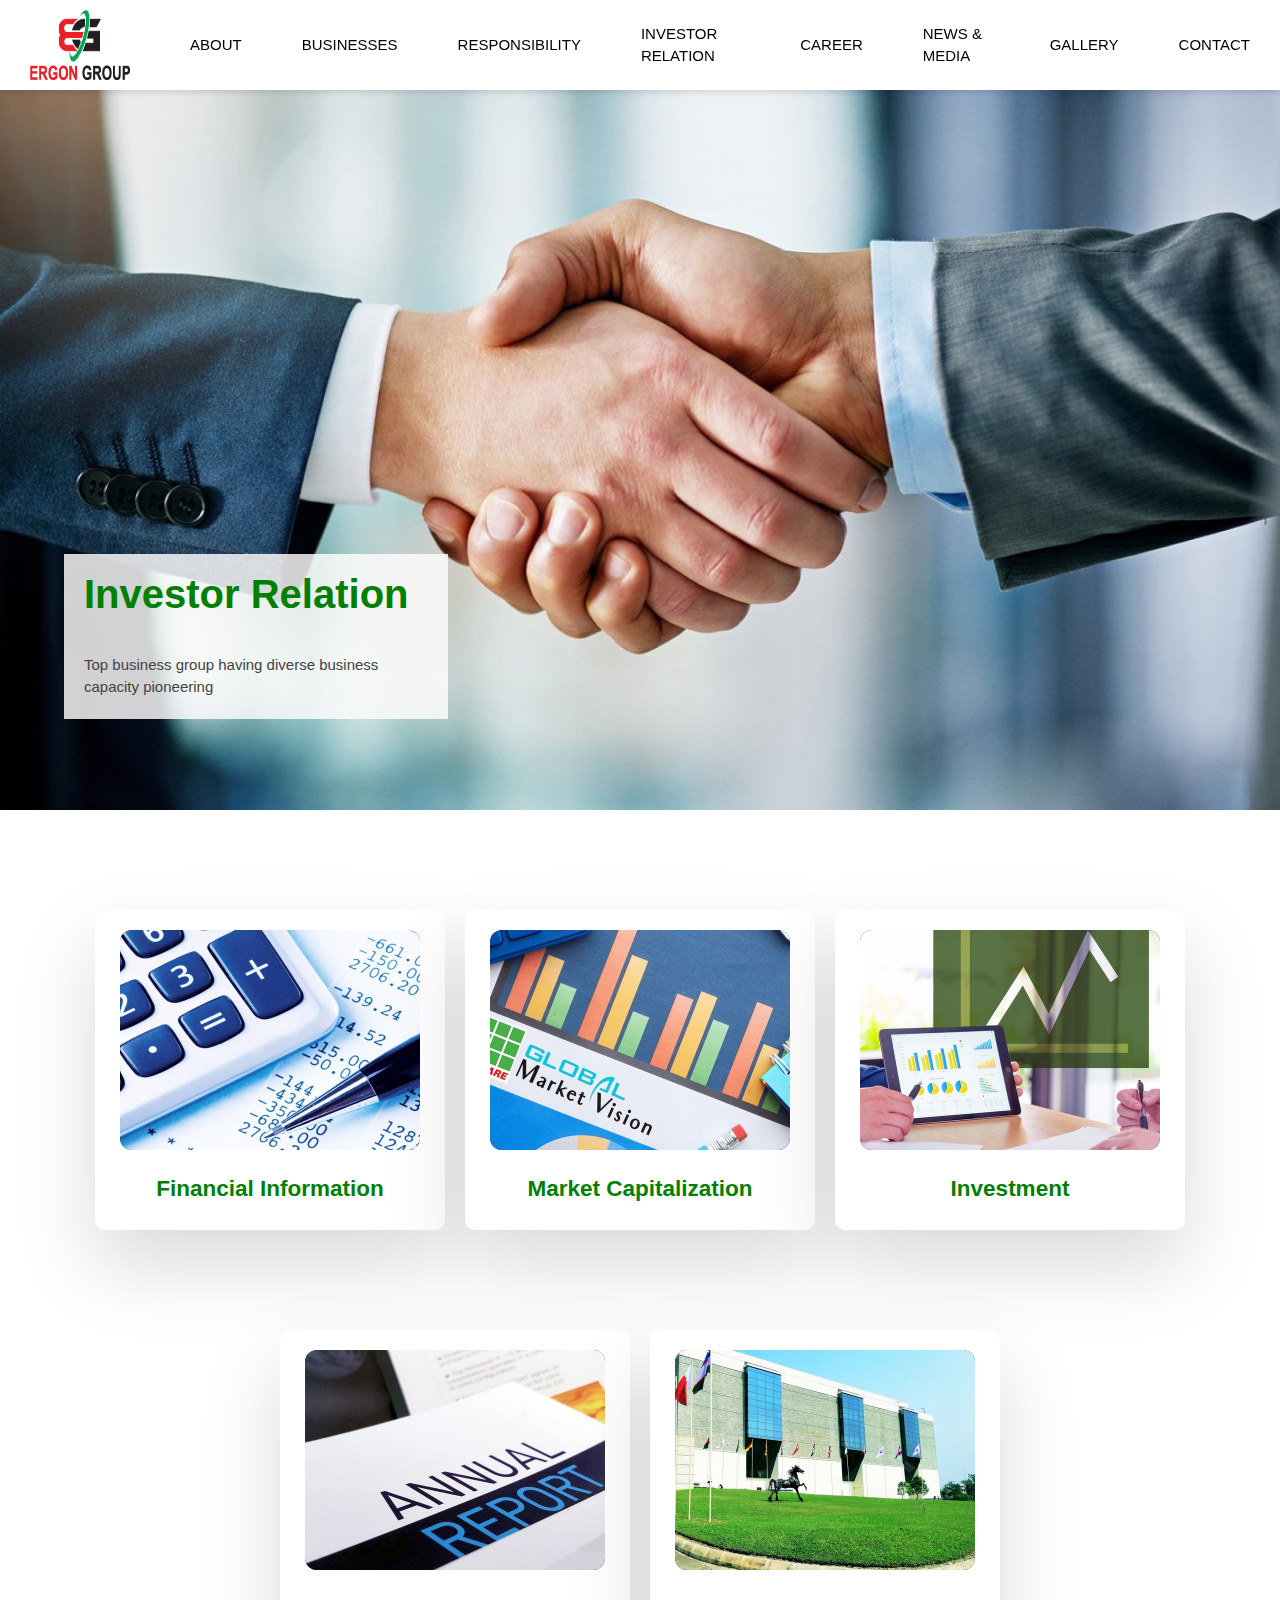
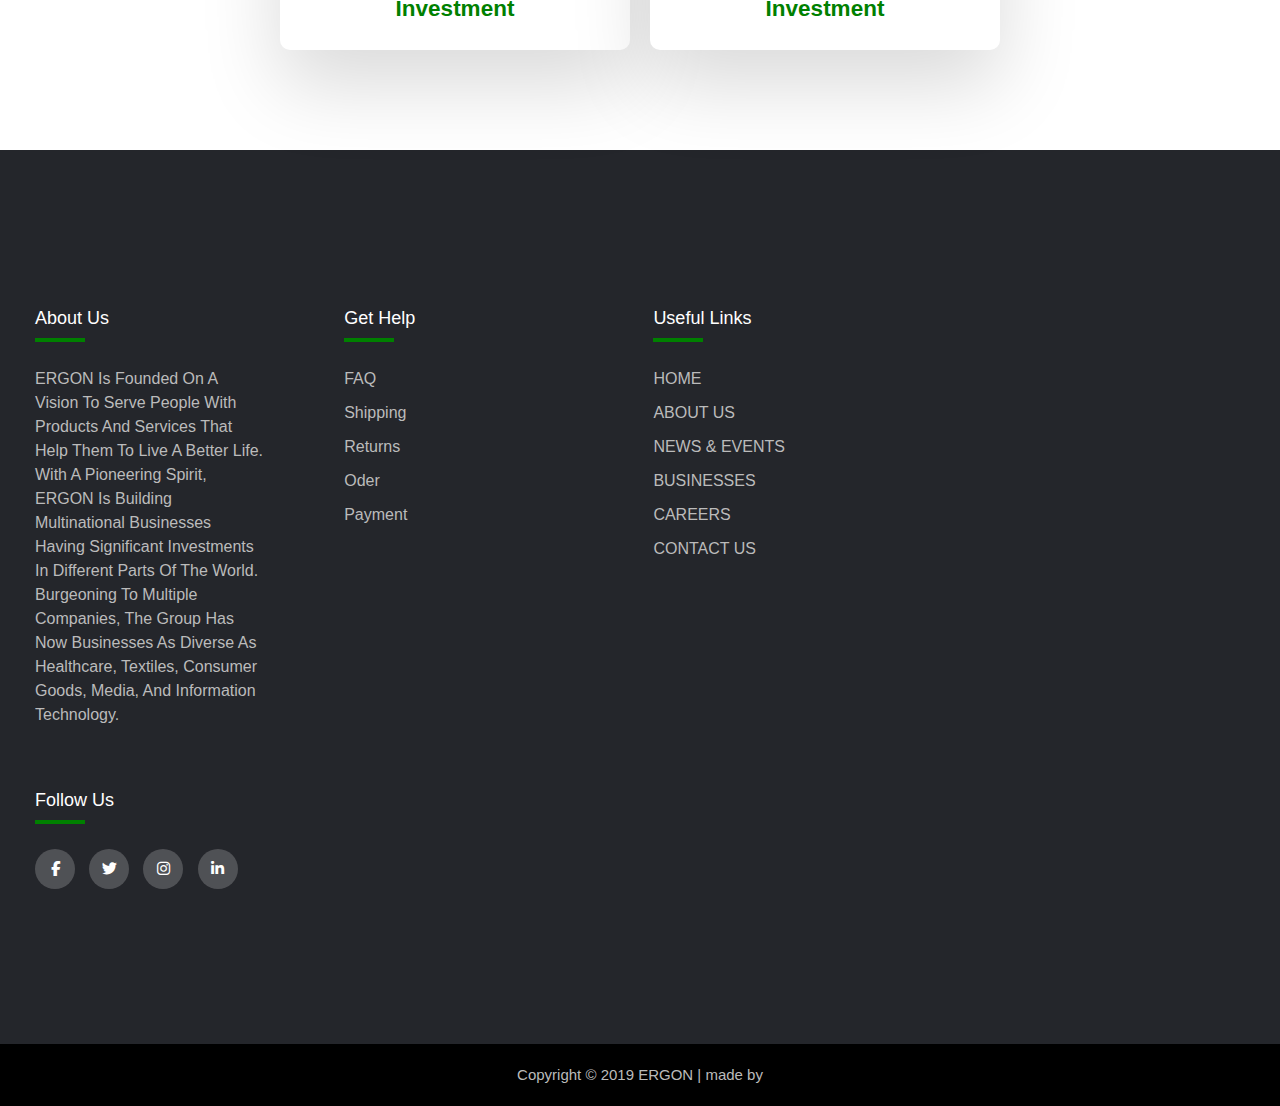
<file: investor-relation.html>
<!DOCTYPE html>
<html lang="en">
<head>
  <meta charset="UTF-8">

  <meta name="viewport" content="width=device-width, initial-scale=1">
  <link rel="stylesheet" href="https://www.w3schools.com/w3css/4/w3.css">
  <link rel="stylesheet" href="https://fonts.googleapis.com/css?family=Lato">
  <link rel="stylesheet" href="https://fonts.googleapis.com/css2?family=Material+Symbols+Outlined:opsz,wght,FILL,GRAD@20..48,100..700,0..1,-50..200&icon_names=arrow_forward" />
  <link rel="stylesheet" href="https://cdnjs.cloudflare.com/ajax/libs/font-awesome/4.7.0/css/font-awesome.min.css">
  <meta http-equiv="X-UA-Compatible" content="IE=edge">
  <meta name="viewport" content="width=device-width, initial-scale=1.0">
<!-- Social Icon Link -->
<link rel="stylesheet" href="https://cdnjs.cloudflare.com/ajax/libs/font-awesome/6.6.0/css/all.min.css">
  <!-- Linking google fonts for icon -->
  <link rel="stylesheet" href="https://fonts.googleapis.com/css2?family=Material+Symbols+Outlined:opsz,wght,FILL,GRAD@20..48,100..700,0..1,-50..200&icon_names=add" />
   <!-- Linking swiper slide  -->
  <link rel="stylesheet" href="https://cdn.jsdelivr.net/npm/swiper@11/swiper-bundle.min.css">
  <title>Investor Relation | ERGONGROUP</title>
  <link rel="stylesheet" href="style.css">
  <link rel="stylesheet" href="responsive.css">
</head>
<body>
  <nav>
    <ul class="sidebar">
        <li onclick=hideSidebar()><a href="#"><svg xmlns="http://www.w3.org/2000/svg" height="50px"  viewBox="0 -960 960 960" width="50px" fill="#75FB4C"><path d="m256-200-56-56 224-224-224-224 56-56 224 224 224-224 56 56-224 224 224 224-56 56-224-224-224 224Z"/></svg></a></li>
        <li><a href="about.html">ABOUT</a></li>
        <li><a href="Businesses.html">BUSINESSES</a></li>
        <li>
            <a href="safety.html">RESPONSIBILITY</a>
            <ul class="dropdown">
                <li><a href="safety.html">SAFETY</a></li>
                <li><a href="environment.html">ENVIRONMENT</a></li>
                <li><a href="employee-wellbeing.html">EMPLOYEE WELLBEING</a></li>
                <li><a href="community.html">COMMUNITY</a></li>
              </ul>
        </li>
        <li><a href="investor-relation.html">INVESTOR RELATION</a></li>
        <li>
            <a href="#">CAREER</a>
            <ul class="dropdown">
                <li><a href="why-ergon.html">WHY ERGON</a></li>
                <li><a href="job-openings.html">JOB OPENINGS</a></li>
            </ul>
        </li>
        <li><a href="News-Media.html">NEWS & MEDIA</a></li>
        <li><a href="gallery.html">GALLERY</a></li>
        <li><a href="contact-us.html">CONTACT</a></li>
    </ul>


    <ul>
      <li><a href="index.html"><img src="images/Logo-1.png" class="elogo"></a></li>
      <li class="hideOnMobile"><a href="about.html">ABOUT</a></li>
      <li class="hideOnMobile"><a href="Businesses.html">BUSINESSES</a></li>
      <li class="hideOnMobile">
        <a href="safety.html">RESPONSIBILITY</a>
        <ul class="dropdown">
            <li><a href="safety.html">SAFETY</a></li>
            <li><a href="environment.html">ENVIRONMENT</a></li>
            <li><a href="employee-wellbeing.html">EMPLOYEE WELLBEING</a></li>
            <li><a href="community.html">COMMUNITY</a></li>
        </ul>
     </li>
      <li class="hideOnMobile"><a href="investor-relation.html">INVESTOR RELATION</a></li>
      <li class="hideOnMobile">
        <a href="#">CAREER</a>
        <ul class="dropdown">
            <li><a href="why-ergon.html">WHY ERGON</a></li>
            <li><a href="job-openings.html">JOB OPENINGS</a></li>
        </ul>
    </li>
      <li class="hideOnMobile"><a href="News-Media.html">NEWS & MEDIA</a></li>
      <li class="hideOnMobile"><a href="gallery.html">GALLERY</a></li>
      <li class="hideOnMobile"><a href="contact-us.html">CONTACT</a></li>
      <li class="menu-button" onclick=showSidebar()><a href="#"><svg xmlns="http://www.w3.org/2000/svg" height="50px" viewBox="0 -960 960 960" width="50px" fill="#75FB4C"><path d="M120-240v-80h720v80H120Zm0-200v-80h720v80H120Zm0-200v-80h720v80H120Z"/></svg></a></li>
  </ul>
  </nav>

    <!-- Investor Relation Img -->

      <div class="Businesses-container">
        <div class="ob-img">
          <img src="images/Investor Relation/Cover img.jpg" >
        </div>
        <div class="ob-text">
          <h1>Investor Relation</h1>
          <p>Top business group having diverse business capacity pioneering </p>
        </div>
      </div>


      <!-- Investor Relation Card -->
  
      <div class="container-ir">
        <div class="card-ir" style="--clr:#008000;">
            <div class="imgBx-ir">
                <img src="images/Investor Relation/img-01.jpg" alt="">
            </div>
            <div class="content-ir">
                <h2>Financial Information</h2>
                <p>Lorem, ipsum dolor sit amet consectetur adipisicing elit. Labore ut eos itaque saepe eius unde,
                     ducimus praesentium qui velit atque.</p>
                <a href="#">Read More</a>
            </div>
        </div>
        <div class="card-ir" style="--clr:#008000;">
            <div class="imgBx-ir">
                <img src="images/Investor Relation/img-02.jpg" alt="">
            </div>
            <div class="content-ir">
                <h2>Market Capitalization</h2>
                <p>Lorem, ipsum dolor sit amet consectetur adipisicing elit. Labore ut eos itaque saepe eius unde,
                     ducimus praesentium qui velit atque.</p>
                <a href="#">Read More</a>
            </div>
        </div>
        <div class="card-ir" style="--clr:#008000;">
            <div class="imgBx-ir">
                <img src="images/Investor Relation/img-03.jpg" alt="">
            </div>
            <div class="content-ir">
                <h2>Investment</h2>
                <p>Lorem, ipsum dolor sit amet consectetur adipisicing elit. Labore ut eos itaque saepe eius unde,
                     ducimus praesentium qui velit atque.</p>
                <a href="#">Read More</a>
            </div>
        </div>
        <div class="card-ir" style="--clr:#008000;">
            <div class="imgBx-ir">
                <img src="images/Investor Relation/img-04.jpg" alt="">
            </div>
            <div class="content-ir">
                <h2>Investment</h2>
                <p>Lorem, ipsum dolor sit amet consectetur adipisicing elit. Labore ut eos itaque saepe eius unde,
                     ducimus praesentium qui velit atque.</p>
                <a href="#">Read More</a>
            </div>
        </div>
        <div class="card-ir" style="--clr:#008000;">
            <div class="imgBx-ir">
                <img src="images/Investor Relation/img-05.jpg" alt="">
            </div>
            <div class="content-ir">
                <h2>Investment</h2>
                <p>Lorem, ipsum dolor sit amet consectetur adipisicing elit. Labore ut eos itaque saepe eius unde,
                     ducimus praesentium qui velit atque.</p>
                <a href="#">Read More</a>
            </div>
        </div>
    </div>


    


<!-- Footer -->
<footer class="footer">
  <div class="container">
      <div class="row">
          <div class="footer-col">
              <h4>About Us</h4>
              <ul>
                  <li>
                      <a href="#">
                          ERGON is founded on a vision to serve people with products and services that help them
                          to live a better life. With a pioneering spirit, ERGON is building
                           multinational businesses having significant investments in different
                            parts of the world. Burgeoning to multiple companies, the group 
                            has now businesses as diverse as healthcare, textiles, consumer goods,
                             media, and information technology.
                      </a>
                         
                      
                  </li>
                  
              </ul>
          </div>
          <div class="footer-col">
              <h4>Get help</h4>
              <ul>
                  <li><a href="# ">FAQ</a></li>
                  <li><a href="# ">Shipping</a></li>
                  <li><a href="# ">Returns</a></li>
                  <li><a href="# ">Oder</a></li>
                  <li><a href="# ">Payment</a></li>
              </ul>
          </div>
          <div class="footer-col">
              <h4>Useful Links</h4>
              <ul>
                  <li><a href="# ">HOME</a></li>
                  <li><a href="# ">ABOUT US</a></li>
                  <li><a href="# ">NEWS & EVENTS</a></li>
                  <li><a href="# ">BUSINESSES</a></li>
                  <li><a href="# ">CAREERS</a></li>
                  <li><a href="# ">CONTACT US</a></li>
              </ul>
          </div>
          <div class="footer-col">
              <h4>Follow us</h4>
              <div class="social-links">
                   <a href="# "><i class="fab fa-facebook-f"></i></a>
                   <a href="# "><i class="fab fa-twitter"></i></a>
                   <a href="# "><i class="fab fa-instagram"></i></a>
                   <a href="# "><i class="fab fa-linkedin-in"></i></a>
              </div>
          </div>
      </div>
  </div>
 
</footer>
<div class="last-footer">
  <p>Copyright © 2019 ERGON | made by</p>
</div>

 <!-- linking swiperjs script -->
 <script src="https://cdn.jsdelivr.net/npm/swiper@11/swiper-bundle.min.js"></script>
 <!-- linking custom script -->
 <script src="index.js"></script>
</body>
</html>
</file>
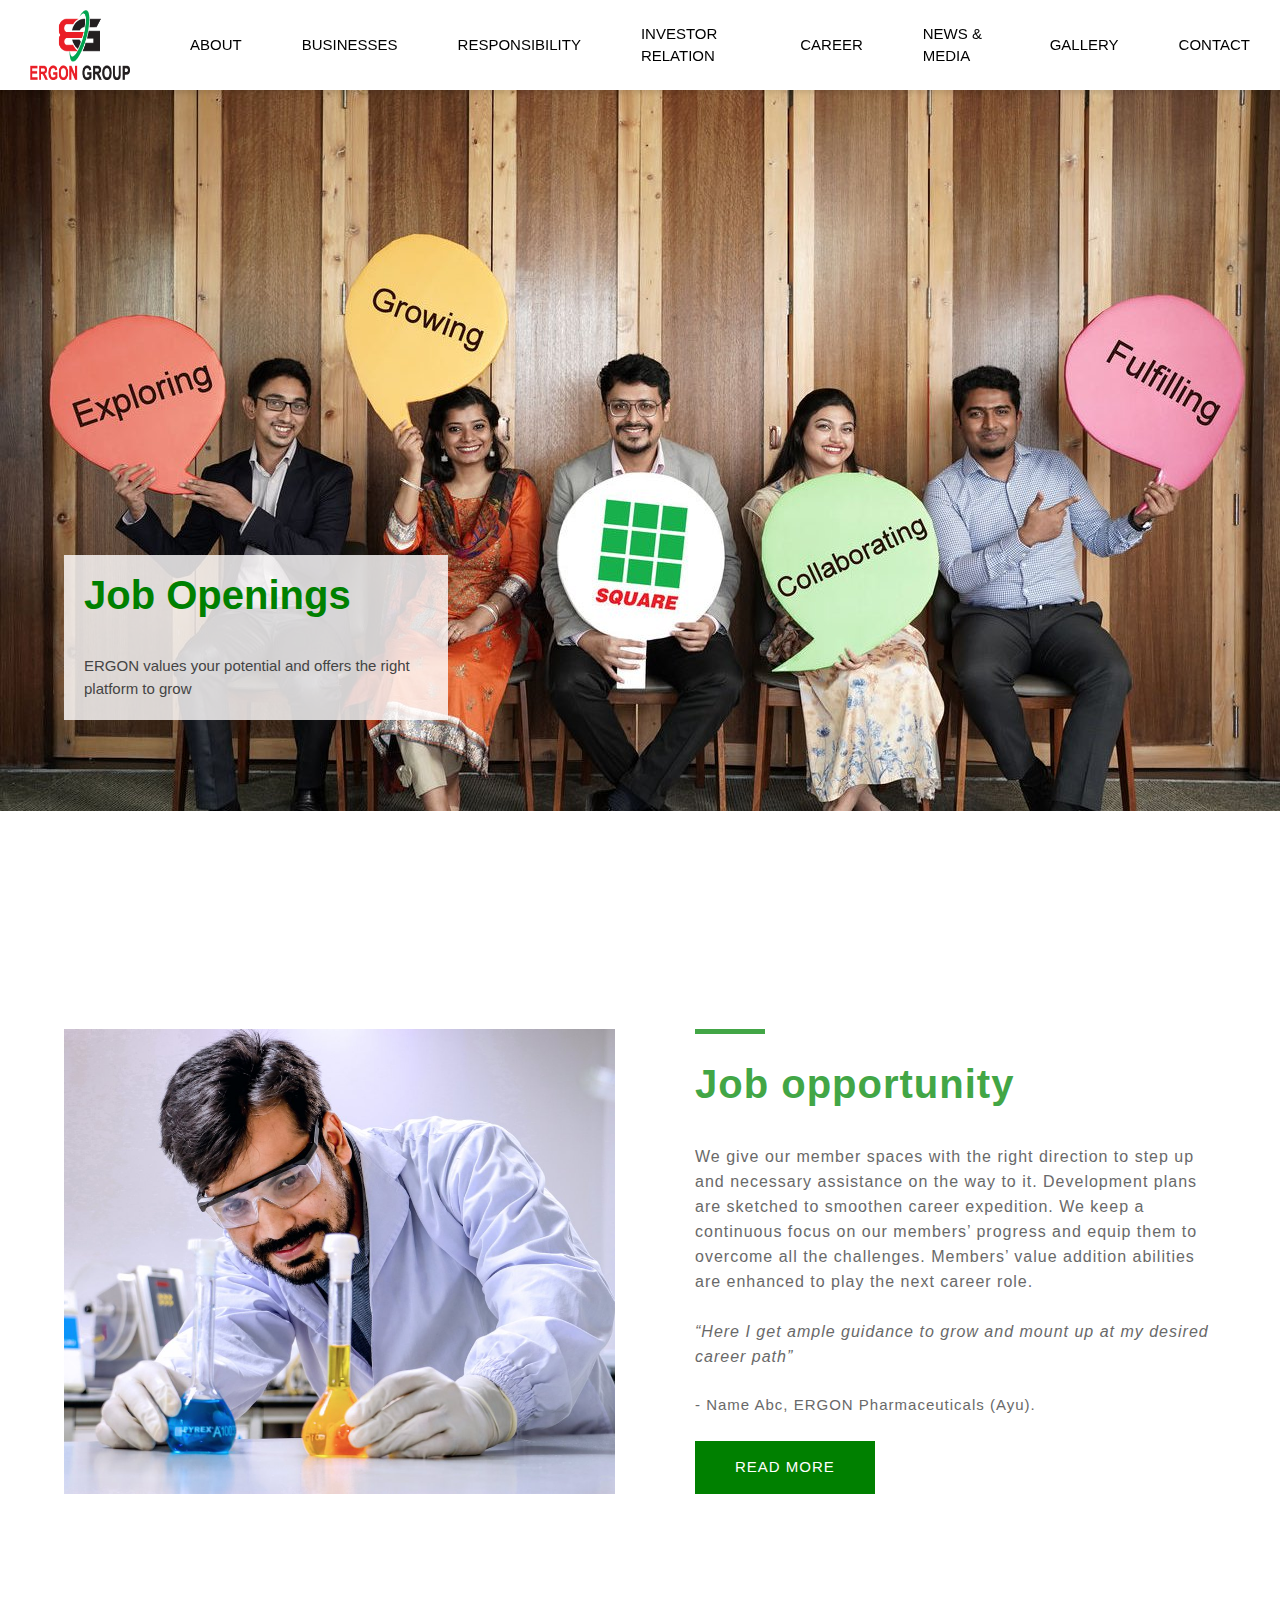
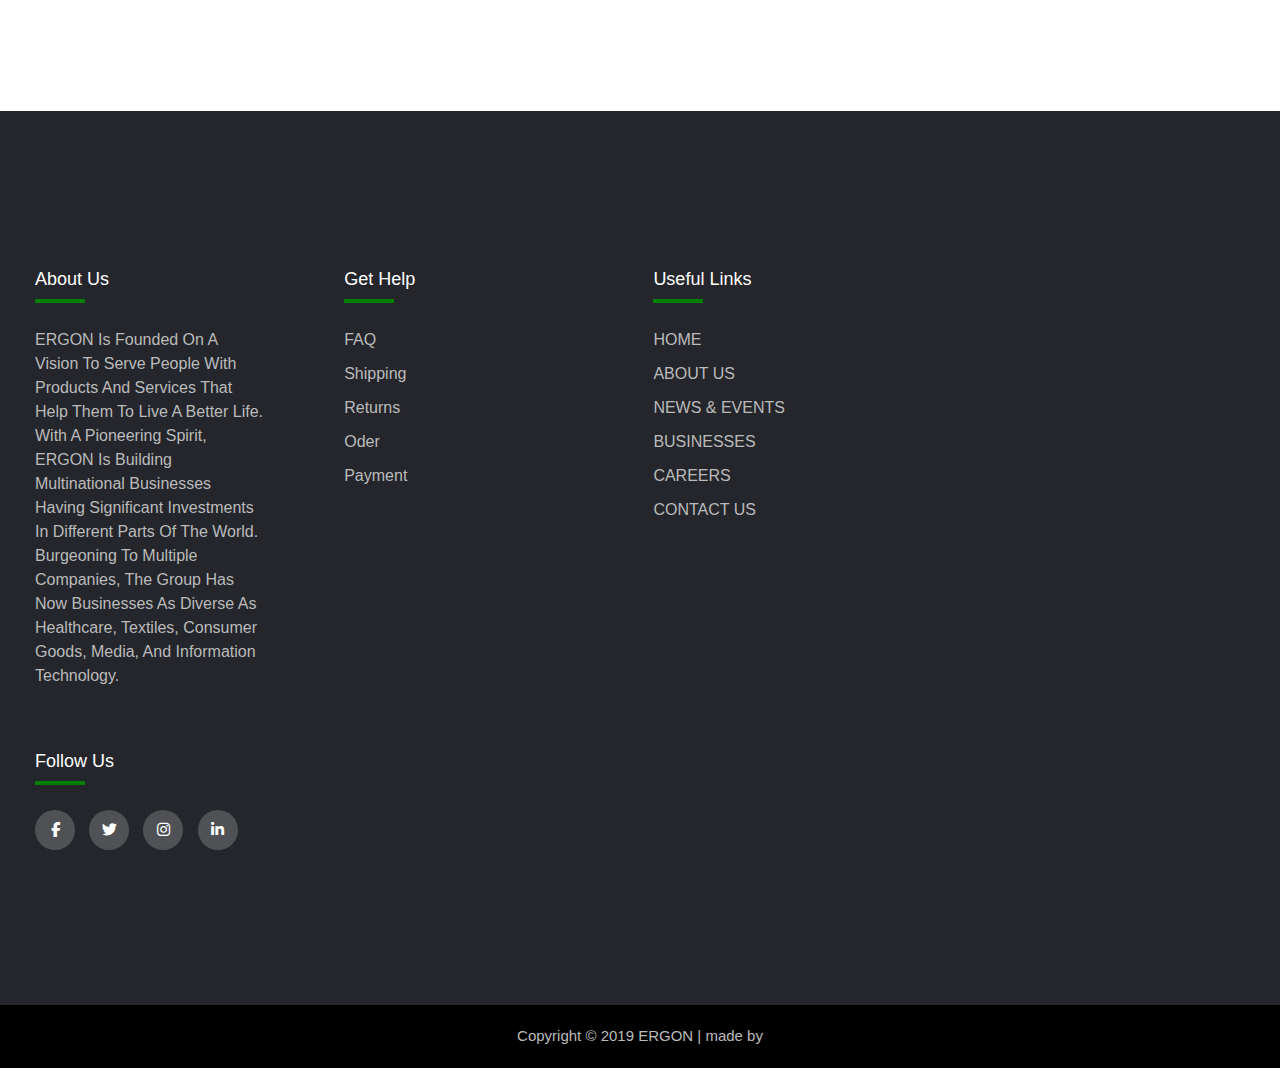
<file: job-openings.html>
<!DOCTYPE html>
<html lang="en">
<head>
  <meta charset="UTF-8">

  <meta name="viewport" content="width=device-width, initial-scale=1">
  <link rel="stylesheet" href="https://www.w3schools.com/w3css/4/w3.css">
  <link rel="stylesheet" href="https://fonts.googleapis.com/css?family=Lato">
  <link rel="stylesheet" href="https://fonts.googleapis.com/css2?family=Material+Symbols+Outlined:opsz,wght,FILL,GRAD@20..48,100..700,0..1,-50..200&icon_names=arrow_forward" />
  <link rel="stylesheet" href="https://cdnjs.cloudflare.com/ajax/libs/font-awesome/4.7.0/css/font-awesome.min.css">
  <meta http-equiv="X-UA-Compatible" content="IE=edge">
  <meta name="viewport" content="width=device-width, initial-scale=1.0">
<!-- Social Icon Link -->
<link rel="stylesheet" href="https://cdnjs.cloudflare.com/ajax/libs/font-awesome/6.6.0/css/all.min.css">
  <!-- Linking google fonts for icon -->
  <link rel="stylesheet" href="https://fonts.googleapis.com/css2?family=Material+Symbols+Outlined:opsz,wght,FILL,GRAD@20..48,100..700,0..1,-50..200&icon_names=add" />
   <!-- Linking swiper slide  -->
  <link rel="stylesheet" href="https://cdn.jsdelivr.net/npm/swiper@11/swiper-bundle.min.css">
  <title>Job Openings | ERGONGROUP</title>
  <link rel="stylesheet" href="style.css">
  <link rel="stylesheet" href="responsive.css">
</head>
<body>
  <nav>
    <ul class="sidebar">
        <li onclick=hideSidebar()><a href="#"><svg xmlns="http://www.w3.org/2000/svg" height="50px"  viewBox="0 -960 960 960" width="50px" fill="#75FB4C"><path d="m256-200-56-56 224-224-224-224 56-56 224 224 224-224 56 56-224 224 224 224-56 56-224-224-224 224Z"/></svg></a></li>
        <li><a href="about.html">ABOUT</a></li>
        <li><a href="Businesses.html">BUSINESSES</a></li>
        <li>
            <a href="safety.html">RESPONSIBILITY</a>
            <ul class="dropdown">
                <li><a href="safety.html">SAFETY</a></li>
                <li><a href="environment.html">ENVIRONMENT</a></li>
                <li><a href="employee-wellbeing.html">EMPLOYEE WELLBEING</a></li>
                <li><a href="community.html">COMMUNITY</a></li>
              </ul>
        </li>
        <li><a href="investor-relation.html">INVESTOR RELATION</a></li>
        <li>
            <a href="#">CAREER</a>
            <ul class="dropdown">
                <li><a href="why-ergon.html">WHY ERGON</a></li>
                <li><a href="job-openings.html">JOB OPENINGS</a></li>
            </ul>
        </li>
        <li><a href="News-Media.html">NEWS & MEDIA</a></li>
        <li><a href="gallery.html">GALLERY</a></li>
        <li><a href="contact-us.html">CONTACT</a></li>
    </ul>


    <ul>
      <li><a href="index.html"><img src="images/Logo-1.png" class="elogo"></a></li>
      <li class="hideOnMobile"><a href="about.html">ABOUT</a></li>
      <li class="hideOnMobile"><a href="Businesses.html">BUSINESSES</a></li>
      <li class="hideOnMobile">
        <a href="safety.html">RESPONSIBILITY</a>
        <ul class="dropdown">
            <li><a href="safety.html">SAFETY</a></li>
            <li><a href="environment.html">ENVIRONMENT</a></li>
            <li><a href="employee-wellbeing.html">EMPLOYEE WELLBEING</a></li>
            <li><a href="community.html">COMMUNITY</a></li>
        </ul>
     </li>
      <li class="hideOnMobile"><a href="investor-relation.html">INVESTOR RELATION</a></li>
      <li class="hideOnMobile">
        <a href="#">CAREER</a>
        <ul class="dropdown">
            <li><a href="why-ergon.html">WHY ERGON</a></li>
            <li><a href="job-openings.html">JOB OPENINGS</a></li>
        </ul>
    </li>
      <li class="hideOnMobile"><a href="News-Media.html">NEWS & MEDIA</a></li>
      <li class="hideOnMobile"><a href="gallery.html">GALLERY</a></li>
      <li class="hideOnMobile"><a href="contact-us.html">CONTACT</a></li>
      <li class="menu-button" onclick=showSidebar()><a href="#"><svg xmlns="http://www.w3.org/2000/svg" height="50px" viewBox="0 -960 960 960" width="50px" fill="#75FB4C"><path d="M120-240v-80h720v80H120Zm0-200v-80h720v80H120Zm0-200v-80h720v80H120Z"/></svg></a></li>
  </ul>
  </nav>

    <!--Career/ Why ERGON cover Img -->

      <div class="Businesses-container">
        <div class="ob-img">
          <img src="images/job openings/cover-Job.jpg" >
        </div>
        <div class="ob-text">
          <h1>Job Openings</h1>
          <p>ERGON values your potential and offers the right platform to grow</p>
        </div>
      </div>


      <!--Career/ Why ERGON div -->
  
      <div class="div-container">
      <div class="row-why-ergon">
          <div class="imgWrapper-why-ergon">
              <img src="images/why ergon/img-05.jpg" alt="">
          </div>
          
          <div class="contentWrapper-why-ergon">
              <div class="content-why-ergon">
                  <span class="textWrapper-why-ergon">
                      <span></span>
                  </span>
                  <h2>Job opportunity</h2>
                  <p>We give our member spaces with the right direction to step up and necessary assistance on the way to it.
                     Development plans are sketched to smoothen career expedition. We keep a continuous focus on our members’ 
                     progress and equip them to overcome all the challenges. Members’ value addition abilities are enhanced to
                      play the next career role.
  
                      <p>  <i>“Here I get ample guidance to grow and mount up at my desired career path”</i> </p>
  
                   
                      
                      - Name Abc, ERGON Pharmaceuticals (Ayu).</p>
                  <a href="#">Read More</a>
              </div>
          </div>
      </div>
      
      </div>


<!-- Footer -->
<footer class="footer">
  <div class="container">
      <div class="row">
          <div class="footer-col">
              <h4>About Us</h4>
              <ul>
                  <li>
                      <a href="#">
                          ERGON is founded on a vision to serve people with products and services that help them
                          to live a better life. With a pioneering spirit, ERGON is building
                           multinational businesses having significant investments in different
                            parts of the world. Burgeoning to multiple companies, the group 
                            has now businesses as diverse as healthcare, textiles, consumer goods,
                             media, and information technology.
                      </a>
                         
                      
                  </li>
                  
              </ul>
          </div>
          <div class="footer-col">
              <h4>Get help</h4>
              <ul>
                  <li><a href="# ">FAQ</a></li>
                  <li><a href="# ">Shipping</a></li>
                  <li><a href="# ">Returns</a></li>
                  <li><a href="# ">Oder</a></li>
                  <li><a href="# ">Payment</a></li>
              </ul>
          </div>
          <div class="footer-col">
              <h4>Useful Links</h4>
              <ul>
                  <li><a href="# ">HOME</a></li>
                  <li><a href="# ">ABOUT US</a></li>
                  <li><a href="# ">NEWS & EVENTS</a></li>
                  <li><a href="# ">BUSINESSES</a></li>
                  <li><a href="# ">CAREERS</a></li>
                  <li><a href="# ">CONTACT US</a></li>
              </ul>
          </div>
          <div class="footer-col">
              <h4>Follow us</h4>
              <div class="social-links">
                   <a href="# "><i class="fab fa-facebook-f"></i></a>
                   <a href="# "><i class="fab fa-twitter"></i></a>
                   <a href="# "><i class="fab fa-instagram"></i></a>
                   <a href="# "><i class="fab fa-linkedin-in"></i></a>
              </div>
          </div>
      </div>
  </div>
 
</footer>
<div class="last-footer">
  <p>Copyright © 2019 ERGON | made by</p>
</div>

 <!-- linking swiperjs script -->
 <script src="https://cdn.jsdelivr.net/npm/swiper@11/swiper-bundle.min.js"></script>
 <!-- linking custom script -->
 <script src="index.js"></script>
</body>
</html>
</file>
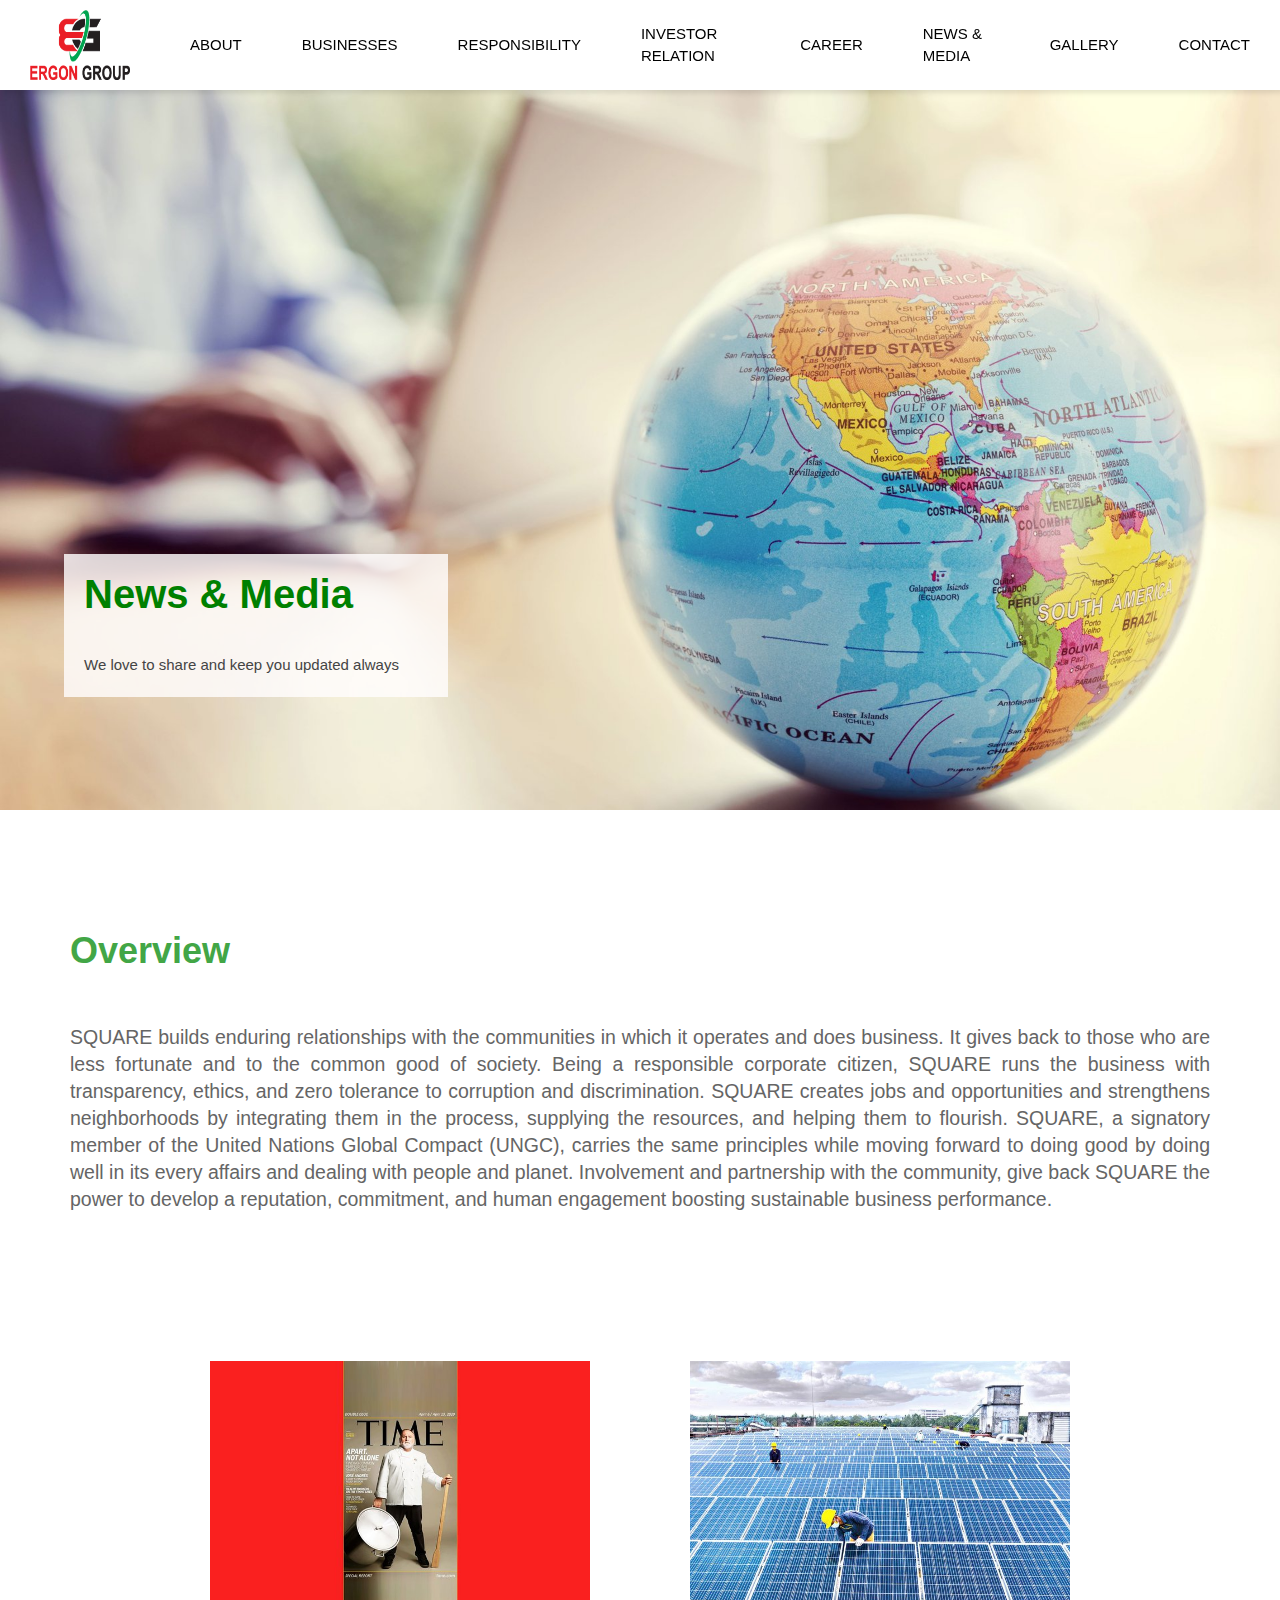
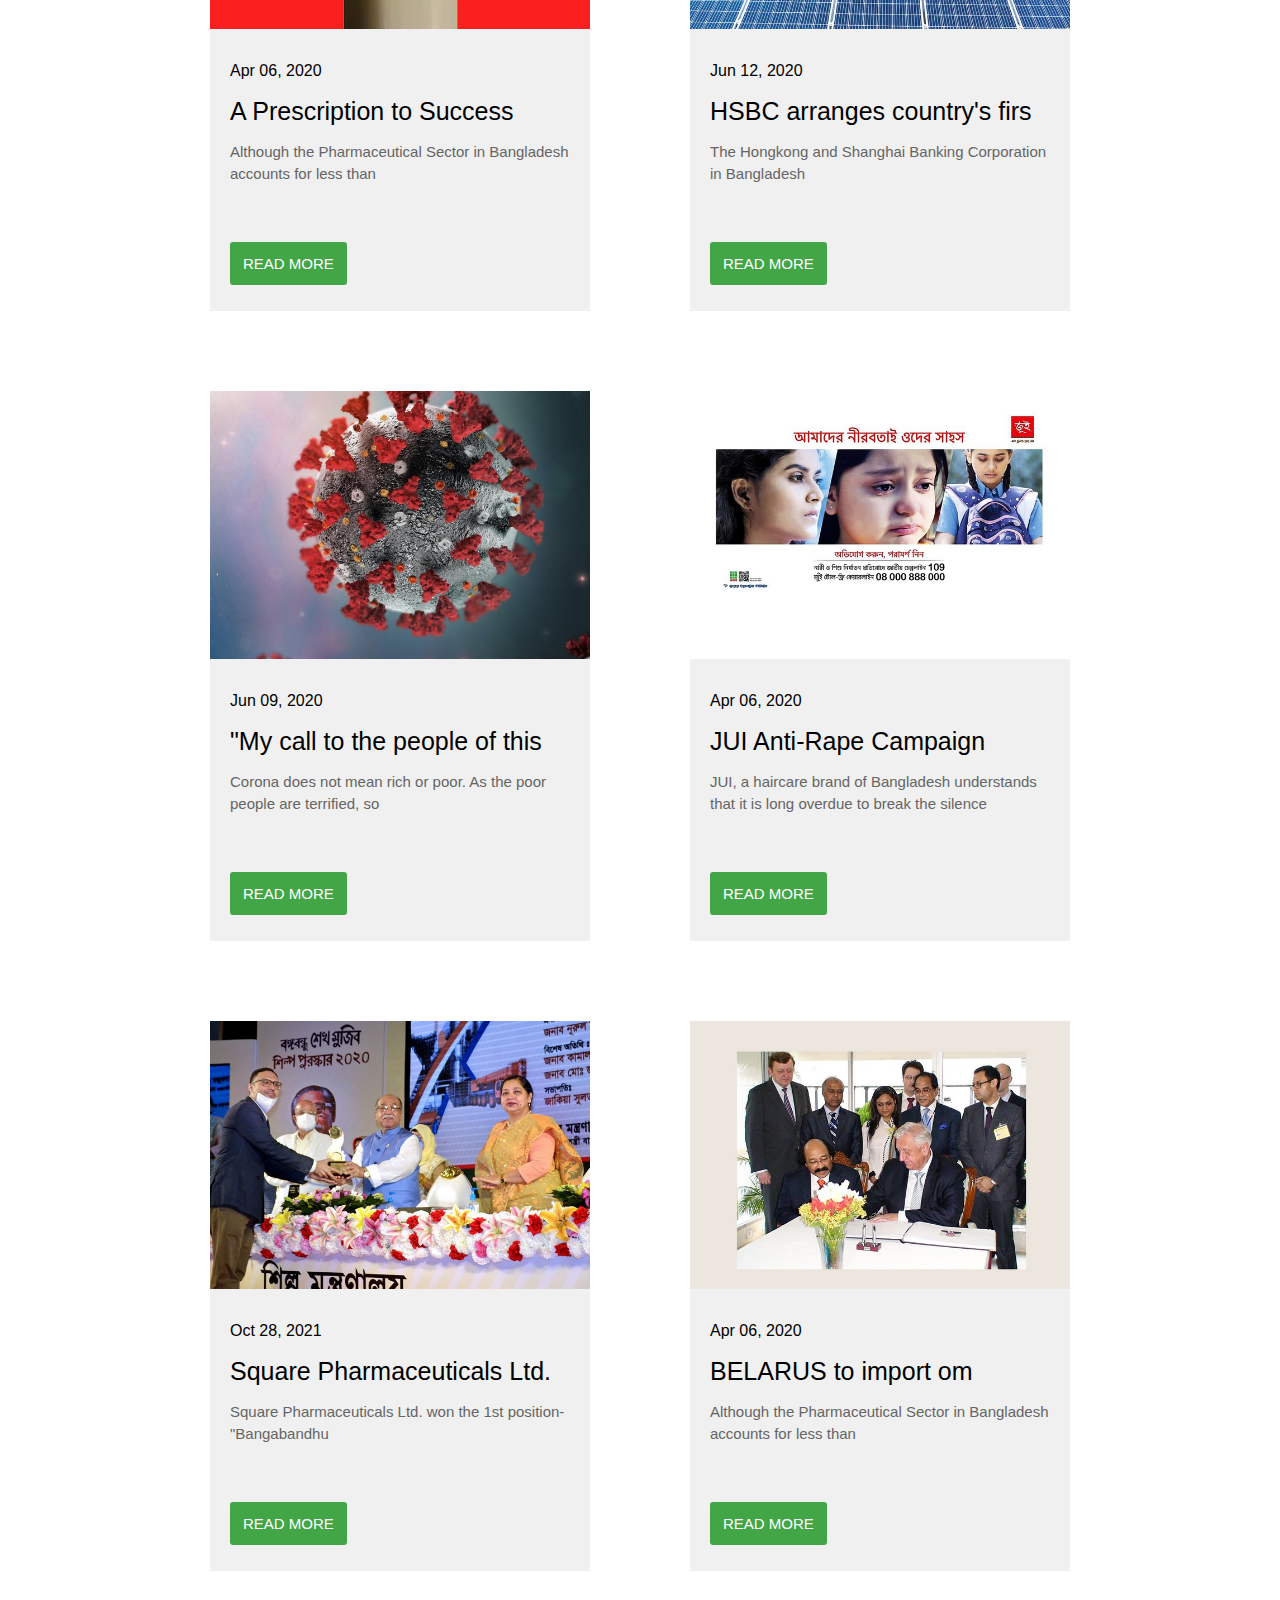
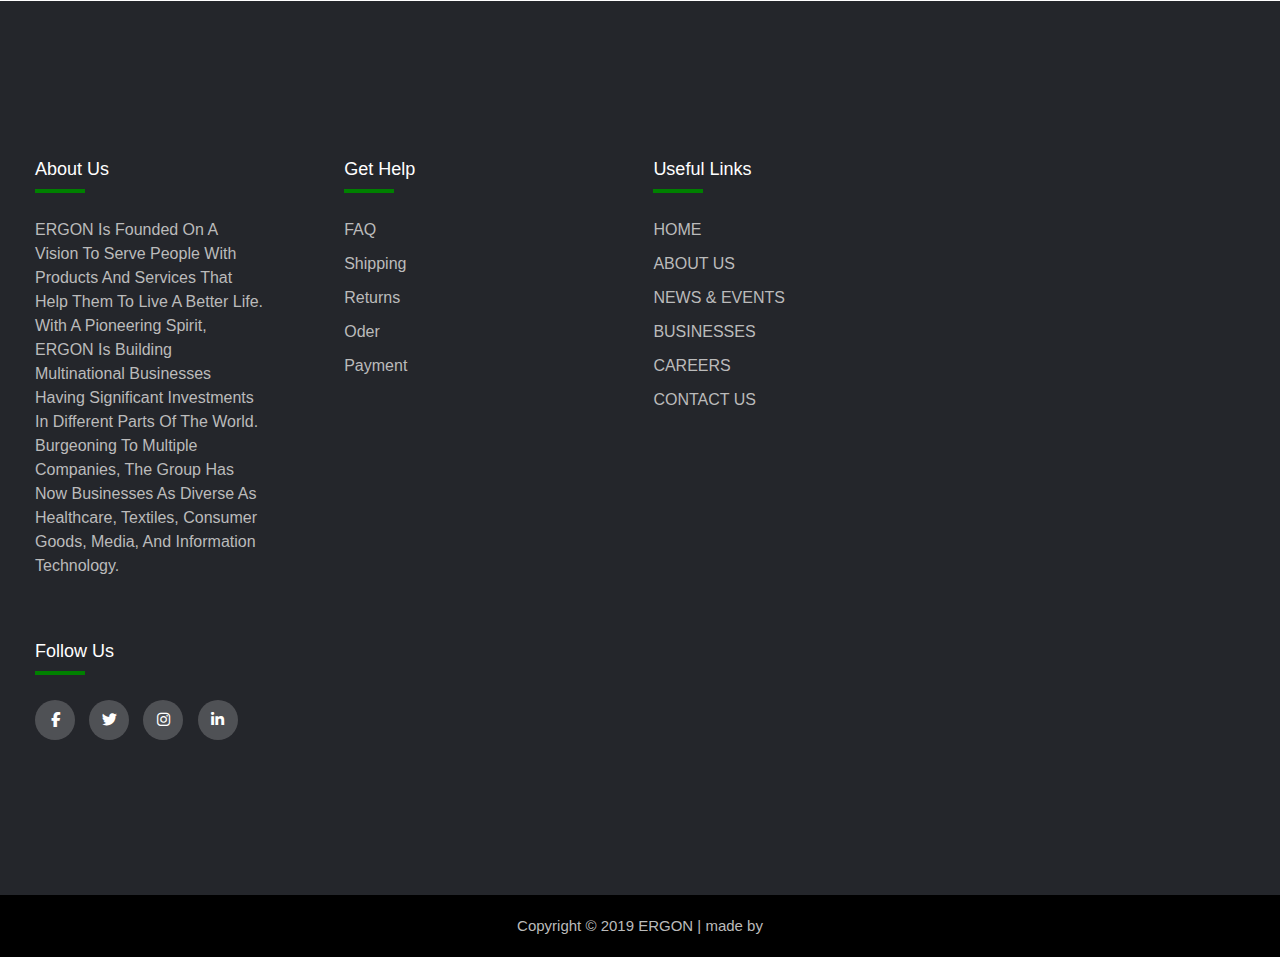
<file: News-Media.html>
<!DOCTYPE html>
<html lang="en">
<head>
  <meta charset="UTF-8">

  <meta name="viewport" content="width=device-width, initial-scale=1">
  <link rel="stylesheet" href="https://www.w3schools.com/w3css/4/w3.css">
  <link rel="stylesheet" href="https://fonts.googleapis.com/css?family=Lato">
  <link rel="stylesheet" href="https://fonts.googleapis.com/css2?family=Material+Symbols+Outlined:opsz,wght,FILL,GRAD@20..48,100..700,0..1,-50..200&icon_names=arrow_forward" />
  <link rel="stylesheet" href="https://cdnjs.cloudflare.com/ajax/libs/font-awesome/4.7.0/css/font-awesome.min.css">
  <meta http-equiv="X-UA-Compatible" content="IE=edge">
  <meta name="viewport" content="width=device-width, initial-scale=1.0">
<!-- Social Icon Link -->
<link rel="stylesheet" href="https://cdnjs.cloudflare.com/ajax/libs/font-awesome/6.6.0/css/all.min.css">
  <!-- Linking google fonts for icon -->
  <link rel="stylesheet" href="https://fonts.googleapis.com/css2?family=Material+Symbols+Outlined:opsz,wght,FILL,GRAD@20..48,100..700,0..1,-50..200&icon_names=add" />
   <!-- Linking swiper slide  -->
  <link rel="stylesheet" href="https://cdn.jsdelivr.net/npm/swiper@11/swiper-bundle.min.css">
  <title>News & Media | ERGONGROUP</title>
  <link rel="stylesheet" href="style.css">
  <link rel="stylesheet" href="responsive.css">
</head>
<body>
  <nav>
    <ul class="sidebar">
        <li onclick=hideSidebar()><a href="#"><svg xmlns="http://www.w3.org/2000/svg" height="50px"  viewBox="0 -960 960 960" width="50px" fill="#75FB4C"><path d="m256-200-56-56 224-224-224-224 56-56 224 224 224-224 56 56-224 224 224 224-56 56-224-224-224 224Z"/></svg></a></li>
        <li><a href="about.html">ABOUT</a></li>
        <li><a href="Businesses.html">BUSINESSES</a></li>
        <li>
            <a href="safety.html">RESPONSIBILITY</a>
            <ul class="dropdown">
                <li><a href="safety.html">SAFETY</a></li>
                <li><a href="environment.html">ENVIRONMENT</a></li>
                <li><a href="employee-wellbeing.html">EMPLOYEE WELLBEING</a></li>
                <li><a href="community.html">COMMUNITY</a></li>
              </ul>
        </li>
        <li><a href="investor-relation.html">INVESTOR RELATION</a></li>
        <li>
            <a href="#">CAREER</a>
            <ul class="dropdown">
                <li><a href="why-ergon.html">WHY ERGON</a></li>
                <li><a href="job-openings.html">JOB OPENINGS</a></li>
            </ul>
        </li>
        <li><a href="News-Media.html">NEWS & MEDIA</a></li>
        <li><a href="gallery.html">GALLERY</a></li>
        <li><a href="contact-us.html">CONTACT</a></li>
    </ul>


    <ul>
      <li><a href="index.html"><img src="images/Logo-1.png" class="elogo"></a></li>
      <li class="hideOnMobile"><a href="about.html">ABOUT</a></li>
      <li class="hideOnMobile"><a href="Businesses.html">BUSINESSES</a></li>
      <li class="hideOnMobile">
        <a href="#">RESPONSIBILITY</a>
        <ul class="dropdown">
            <li><a href="safety.html">SAFETY</a></li>
            <li><a href="environment.html">ENVIRONMENT</a></li>
            <li><a href="employee-wellbeing.html">EMPLOYEE WELLBEING</a></li>
            <li><a href="community.html">COMMUNITY</a></li>
        </ul>
     </li>
      <li class="hideOnMobile"><a href="investor-relation.html">INVESTOR RELATION</a></li>
      <li class="hideOnMobile">
        <a href="#">CAREER</a>
        <ul class="dropdown">
            <li><a href="why-ergon.html">WHY ERGON</a></li>
            <li><a href="job-openings.html">JOB OPENINGS</a></li>
        </ul>
    </li>
      <li class="hideOnMobile"><a href="News-Media.html">NEWS & MEDIA</a></li>
      <li class="hideOnMobile"><a href="gallery.html">GALLERY</a></li>
      <li class="hideOnMobile"><a href="contact-us.html">CONTACT</a></li>
      <li class="menu-button" onclick=showSidebar()><a href="#"><svg xmlns="http://www.w3.org/2000/svg" height="50px" viewBox="0 -960 960 960" width="50px" fill="#75FB4C"><path d="M120-240v-80h720v80H120Zm0-200v-80h720v80H120Zm0-200v-80h720v80H120Z"/></svg></a></li>
  </ul>
  </nav>

    <!--News & Media-----cover Img -->

      <div class="Businesses-container">
        <div class="ob-img">
          <img src="images/news-media/news-media-cover.jpg" >
        </div>
        <div class="ob-text">
          <h1>News & Media</h1>
          <p>We love to share and keep you updated always</p>
        </div>
      </div>

      <div class="clear-div"></div>
      <!--News & Media div 01-->
      <br>
      <br>
      <br>

   <!-- News & Media  -->
      <div class="safety-container">
        <h1>Overview</h1>
        <div class="safety-content">
          <p></p>
         
          <p>SQUARE builds enduring relationships with the communities in which it operates and does business. 
            It gives back to those who are less fortunate and to the common good of society. Being a responsible 
            corporate citizen, SQUARE runs the business with transparency, ethics, and zero tolerance to corruption
             and discrimination. SQUARE creates jobs and opportunities and strengthens neighborhoods by integrating 
             them in the process, supplying the resources, and helping them to flourish. SQUARE, a signatory member 
             of the United Nations Global Compact (UNGC), carries the same principles while moving forward to doing 
             good by doing well in its every affairs and dealing with people and planet. Involvement and partnership 
             with the community, give back SQUARE the power to develop a reputation, commitment, and human engagement 
             boosting sustainable business performance.</p>


              <br><br>
        </div>
      </div>

      <div class="clear-div"></div>
      <br>
   
 <!-- News & Media Card  -->
  <div class="media-container">
    <div class="media-card">
      <div class="media-card-img">
        <img src="images/news-media/news-media-01.jpg" alt="">
      </div>
      <div class="media-card-content">
        <h6>Apr 06, 2020</h6>
        <h3>A Prescription to Success</h3>
        <p>Although the Pharmaceutical Sector in 
          Bangladesh accounts for less than</p>
          <br><br><br>
          <a href="#">READ MORE</a>
      </div>
    </div>
    <div class="media-card">
      <div class="media-card-img">
        <img src="images/news-media/news-media-02.jpg" alt="">
      </div>
      <div class="media-card-content">
        <h6>Jun 12, 2020</h6>
        <h3>HSBC arranges country's firs</h3>
        <p>The Hongkong and Shanghai Banking Corporation in Bangladesh</p>
          <br><br><br>
          <a href="#">READ MORE</a>
      </div>
    </div>
    <div class="media-card">
      <div class="media-card-img">
        <img src="images/news-media/news-media-03.jpg" alt="">
      </div>
      <div class="media-card-content">
        <h6>Jun 09, 2020</h6>
        <h3>"My call to the people of this</h3>
        <p>Corona does not mean rich or poor. As the poor people are terrified, so</p>
          <br><br><br>
          <a href="#">READ MORE</a>
      </div>
    </div>
    <div class="media-card">
      <div class="media-card-img">
        <img src="images/news-media/news-media-04.jpg" alt="">
      </div>
      <div class="media-card-content">
        <h6>Apr 06, 2020</h6>
        <h3>JUI Anti-Rape Campaign</h3>
        <p>JUI, a haircare brand of Bangladesh understands that it is long overdue to break the silence</p>
          <br><br><br>
          <a href="#">READ MORE</a>
      </div>
    </div>
    <div class="media-card">
      <div class="media-card-img">
        <img src="images/news-media/news-media-05.jpg" alt="">
      </div>
      <div class="media-card-content">
        <h6>Oct 28, 2021</h6>
        <h3>Square Pharmaceuticals Ltd. </h3>
        <p>Square Pharmaceuticals Ltd. won the 1st position-"Bangabandhu</p>
          <br><br><br>
          <a href="#">READ MORE</a>
      </div>
    </div>
    <div class="media-card">
      <div class="media-card-img">
        <img src="images/news-media/news-media-06.jpg" alt="">
      </div>
      <div class="media-card-content">
        <h6>Apr 06, 2020</h6>
        <h3>BELARUS to import om </h3>
        <p>Although the Pharmaceutical Sector in 
          Bangladesh accounts for less than</p>
          <br><br><br>
          <a href="#">READ MORE</a>
      </div>
    </div>
  </div>



<!-- Footer -->
<footer class="footer">
  <div class="container">
      <div class="row">
          <div class="footer-col">
              <h4>About Us</h4>
              <ul>
                  <li>
                      <a href="#">
                          ERGON is founded on a vision to serve people with products and services that help them
                          to live a better life. With a pioneering spirit, ERGON is building
                           multinational businesses having significant investments in different
                            parts of the world. Burgeoning to multiple companies, the group 
                            has now businesses as diverse as healthcare, textiles, consumer goods,
                             media, and information technology.
                      </a>
                         
                      
                  </li>
                  
              </ul>
          </div>
          <div class="footer-col">
              <h4>Get help</h4>
              <ul>
                  <li><a href="# ">FAQ</a></li>
                  <li><a href="# ">Shipping</a></li>
                  <li><a href="# ">Returns</a></li>
                  <li><a href="# ">Oder</a></li>
                  <li><a href="# ">Payment</a></li>
              </ul>
          </div>
          <div class="footer-col">
              <h4>Useful Links</h4>
              <ul>
                  <li><a href="# ">HOME</a></li>
                  <li><a href="# ">ABOUT US</a></li>
                  <li><a href="# ">NEWS & EVENTS</a></li>
                  <li><a href="# ">BUSINESSES</a></li>
                  <li><a href="# ">CAREERS</a></li>
                  <li><a href="# ">CONTACT US</a></li>
              </ul>
          </div>
          <div class="footer-col">
              <h4>Follow us</h4>
              <div class="social-links">
                   <a href="# "><i class="fab fa-facebook-f"></i></a>
                   <a href="# "><i class="fab fa-twitter"></i></a>
                   <a href="# "><i class="fab fa-instagram"></i></a>
                   <a href="# "><i class="fab fa-linkedin-in"></i></a>
              </div>
          </div>
      </div>
  </div>
 
</footer>
<div class="last-footer">
  <p>Copyright © 2019 ERGON | made by</p>
</div>

 <!-- linking swiperjs script -->
 <script src="https://cdn.jsdelivr.net/npm/swiper@11/swiper-bundle.min.js"></script>
 <!-- linking custom script -->
 <script src="index.js"></script>
</body>
</html>
</file>
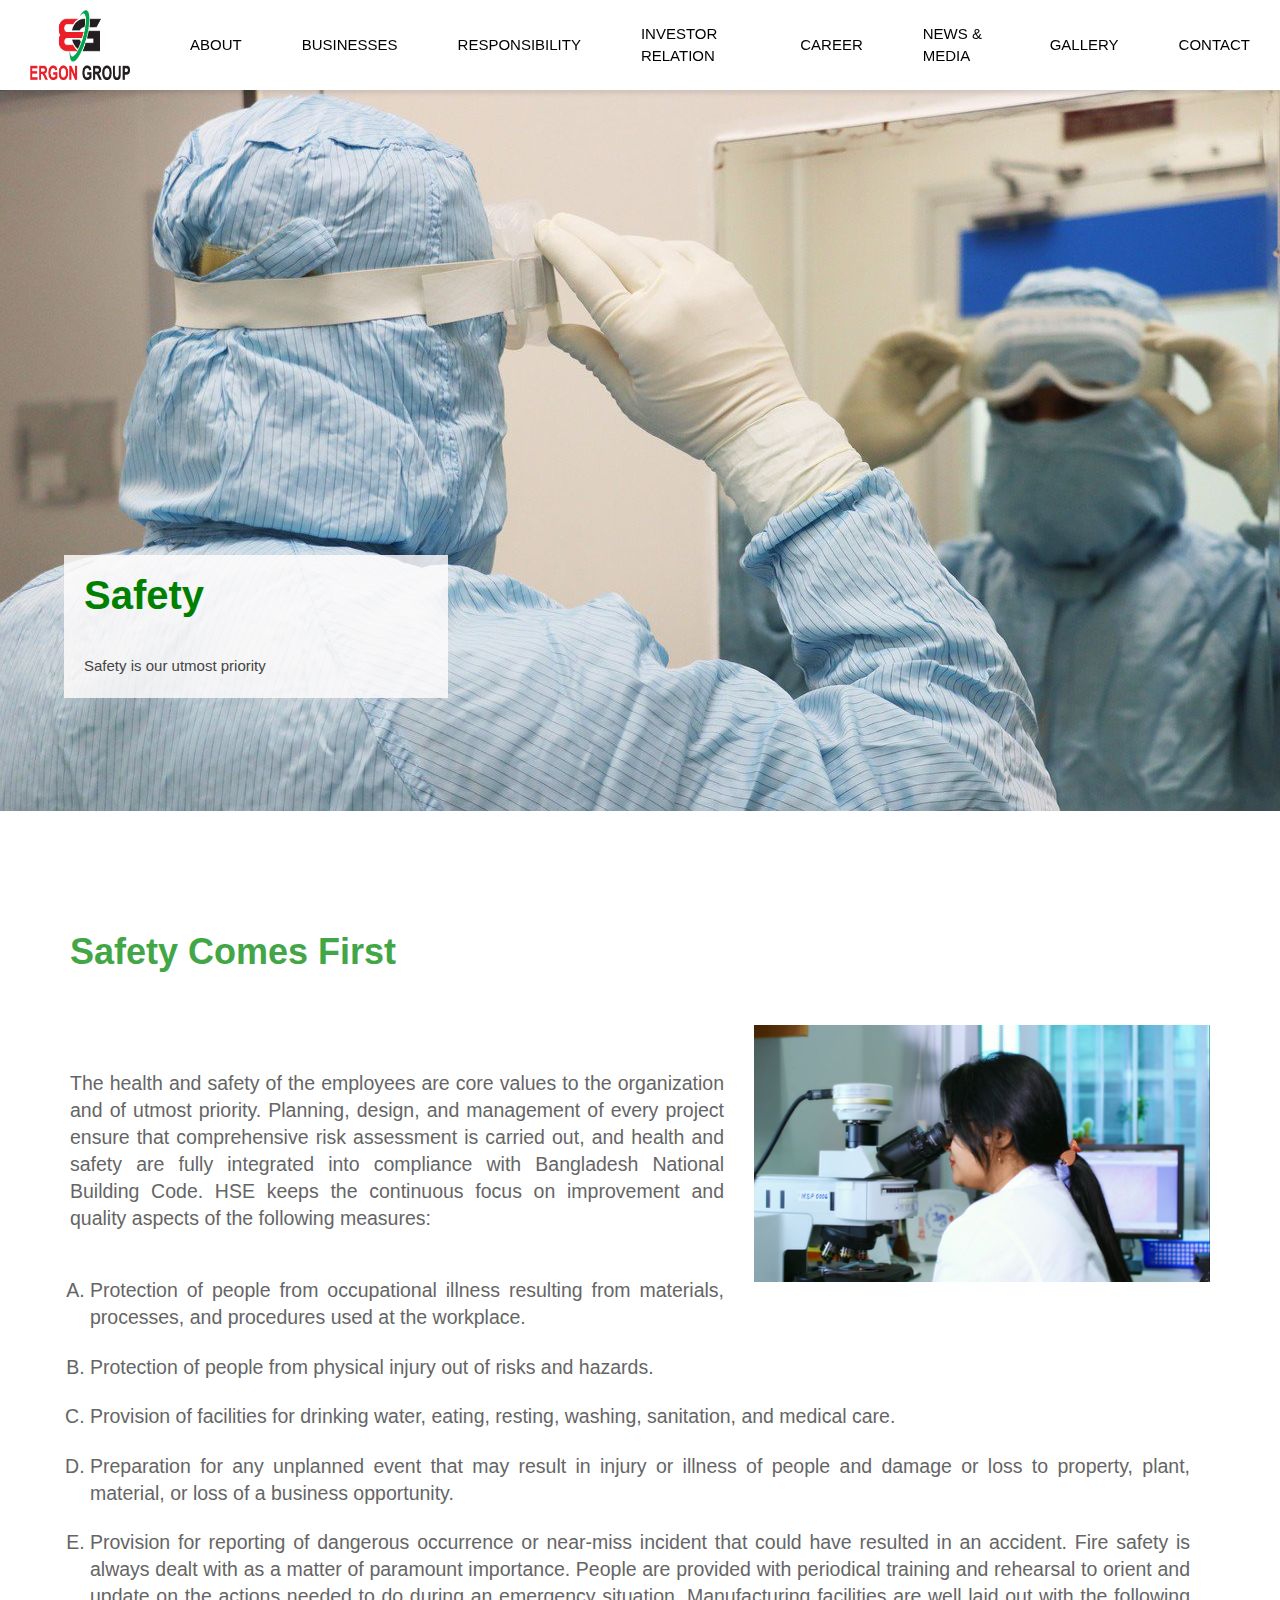
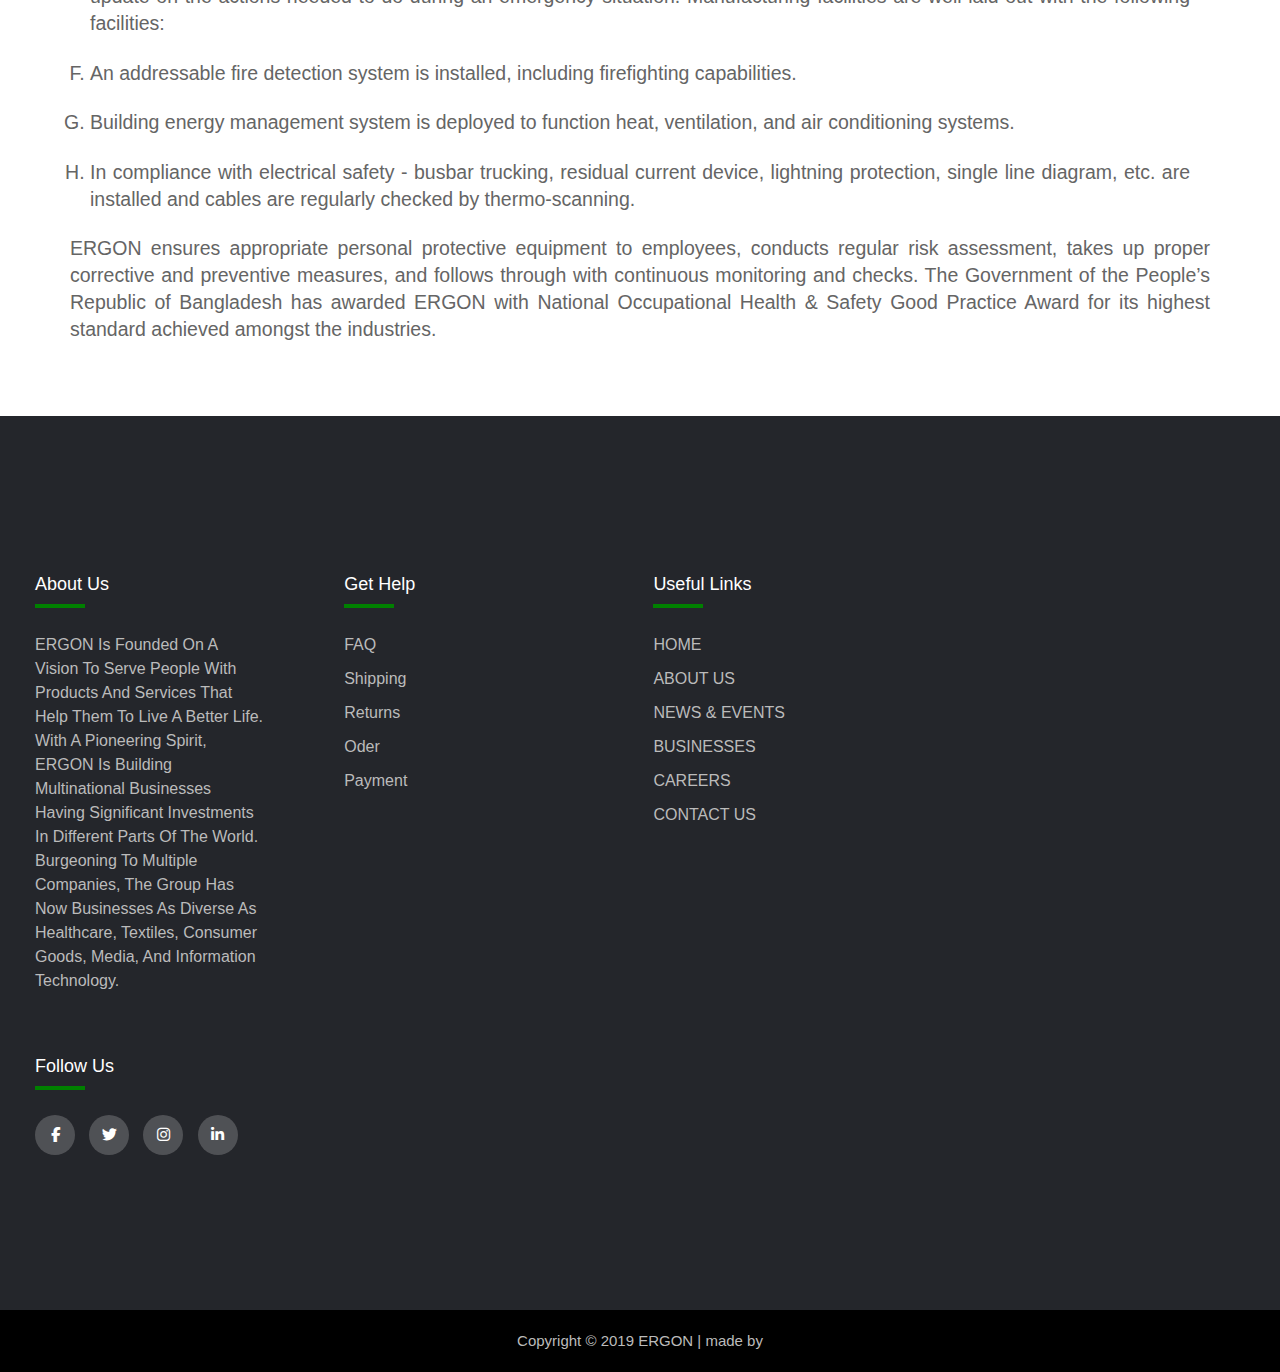
<file: safety.html>
<!DOCTYPE html>
<html lang="en">
<head>
  <meta charset="UTF-8">

  <meta name="viewport" content="width=device-width, initial-scale=1">
  <link rel="stylesheet" href="https://www.w3schools.com/w3css/4/w3.css">
  <link rel="stylesheet" href="https://fonts.googleapis.com/css?family=Lato">
  <link rel="stylesheet" href="https://fonts.googleapis.com/css2?family=Material+Symbols+Outlined:opsz,wght,FILL,GRAD@20..48,100..700,0..1,-50..200&icon_names=arrow_forward" />
  <link rel="stylesheet" href="https://cdnjs.cloudflare.com/ajax/libs/font-awesome/4.7.0/css/font-awesome.min.css">
  <meta http-equiv="X-UA-Compatible" content="IE=edge">
  <meta name="viewport" content="width=device-width, initial-scale=1.0">
<!-- Social Icon Link -->
<link rel="stylesheet" href="https://cdnjs.cloudflare.com/ajax/libs/font-awesome/6.6.0/css/all.min.css">
  <!-- Linking google fonts for icon -->
  <link rel="stylesheet" href="https://fonts.googleapis.com/css2?family=Material+Symbols+Outlined:opsz,wght,FILL,GRAD@20..48,100..700,0..1,-50..200&icon_names=add" />
   <!-- Linking swiper slide  -->
  <link rel="stylesheet" href="https://cdn.jsdelivr.net/npm/swiper@11/swiper-bundle.min.css">
  <title>Safety | ERGONGROUP</title>
  <link rel="stylesheet" href="style.css">
  <link rel="stylesheet" href="responsive.css">
</head>
<body>
  <nav>
    <ul class="sidebar">
        <li onclick=hideSidebar()><a href="#"><svg xmlns="http://www.w3.org/2000/svg" height="50px"  viewBox="0 -960 960 960" width="50px" fill="#75FB4C"><path d="m256-200-56-56 224-224-224-224 56-56 224 224 224-224 56 56-224 224 224 224-56 56-224-224-224 224Z"/></svg></a></li>
        <li><a href="about.html">ABOUT</a></li>
        <li><a href="Businesses.html">BUSINESSES</a></li>
        <li>
            <a href="safety.html">RESPONSIBILITY</a>
            <ul class="dropdown">
                <li><a href="safety.html">SAFETY</a></li>
                <li><a href="environment.html">ENVIRONMENT</a></li>
                <li><a href="employee-wellbeing.html">EMPLOYEE WELLBEING</a></li>
                <li><a href="community.html">COMMUNITY</a></li>
              </ul>
        </li>
        <li><a href="investor-relation.html">INVESTOR RELATION</a></li>
        <li>
            <a href="#">CAREER</a>
            <ul class="dropdown">
                <li><a href="why-ergon.html">WHY ERGON</a></li>
                <li><a href="job-openings.html">JOB OPENINGS</a></li>
            </ul>
        </li>
        <li><a href="News-Media.html">NEWS & MEDIA</a></li>
        <li><a href="gallery.html">GALLERY</a></li>
        <li><a href="contact-us.html">CONTACT</a></li>
    </ul>


    <ul>
      <li><a href="index.html"><img src="images/Logo-1.png" class="elogo"></a></li>
      <li class="hideOnMobile"><a href="about.html">ABOUT</a></li>
      <li class="hideOnMobile"><a href="Businesses.html">BUSINESSES</a></li>
      <li class="hideOnMobile">
        <a href="#">RESPONSIBILITY</a>
        <ul class="dropdown">
            <li><a href="safety.html">SAFETY</a></li>
            <li><a href="environment.html">ENVIRONMENT</a></li>
            <li><a href="employee-wellbeing.html">EMPLOYEE WELLBEING</a></li>
            <li><a href="community.html">COMMUNITY</a></li>
        </ul>
     </li>
      <li class="hideOnMobile"><a href="investor-relation.html">INVESTOR RELATION</a></li>
      <li class="hideOnMobile">
        <a href="#">CAREER</a>
        <ul class="dropdown">
            <li><a href="why-ergon.html">WHY ERGON</a></li>
            <li><a href="job-openings.html">JOB OPENINGS</a></li>
        </ul>
    </li>
      <li class="hideOnMobile"><a href="News-Media.html">NEWS & MEDIA</a></li>
      <li class="hideOnMobile"><a href="gallery.html">GALLERY</a></li>
      <li class="hideOnMobile"><a href="contact-us.html">CONTACT</a></li>
      <li class="menu-button" onclick=showSidebar()><a href="#"><svg xmlns="http://www.w3.org/2000/svg" height="50px" viewBox="0 -960 960 960" width="50px" fill="#75FB4C"><path d="M120-240v-80h720v80H120Zm0-200v-80h720v80H120Zm0-200v-80h720v80H120Z"/></svg></a></li>
  </ul>
  </nav>

    <!--SAFETY/ Why ERGON cover Img -->

      <div class="Businesses-container">
        <div class="ob-img">
          <img src="images/safety/safety-cover.jpg" >
        </div>
        <div class="ob-text">
          <h1>Safety</h1>
          <p>Safety is our utmost priority</p>
        </div>
      </div>

      <div class="clear-div"></div>
      <!--SAFETY/ ERGON div -->
      <br>
      <br>
      <br>
      <div class="safety-container">
        <h1>Safety Comes First</h1>
        <div class="safety-content">
          <p></p>
          <img src="images/safety/safety-01.png" alt=""><br><br>
          <p>The health and safety of the employees are core values to the organization and of utmost priority.
             Planning, design, and management of every project ensure that comprehensive risk assessment is 
             carried out, and health and safety are fully integrated into compliance with Bangladesh National
              Building Code. HSE keeps the continuous focus on improvement and quality aspects of the following 
              measures:</p>

              <br><br>
                <ol class="safety-ul-li" type="A">
                  <li>Protection of people from occupational illness resulting from materials, processes, and procedures used at the workplace.</li>
                  <br>
                  <li> Protection of people from physical injury out of risks and hazards.</li>
                  <br>
                  <li>Provision of facilities for drinking water, eating, resting, washing, sanitation, and medical care.</li>
                  <br>
                  <li>Preparation for any unplanned event that may result in injury or illness of people and damage or loss to property, plant, material, or loss of a business opportunity.</li>
                  <br>
                  <li> Provision for reporting of dangerous occurrence or near-miss incident that could have resulted in an accident.
                    Fire safety is always dealt with as a matter of paramount importance. People are provided with periodical training and rehearsal to orient and update on the actions needed to do during an emergency situation. Manufacturing facilities are well laid out with the following facilities:
                  </li>
                  <br>
                  <li>An addressable fire detection system is installed, including firefighting capabilities.</li>
                 <br> 
                  <li>Building energy management system is deployed to function heat, ventilation, and air conditioning systems.</li>
                  <br>
                  <li> In compliance with electrical safety - busbar trucking, residual current device, lightning protection, single line diagram, etc. are installed and cables are regularly checked by thermo-scanning.</li>
                </ol>
                <br>
                <p>ERGON ensures appropriate personal protective equipment to employees, conducts regular risk assessment, takes up proper corrective and preventive measures, and follows through with continuous monitoring and checks. The Government of the People’s Republic of Bangladesh has awarded ERGON with National Occupational Health & Safety Good Practice Award for its highest standard achieved amongst the industries.</p>
              
        </div>
      </div>

      <div class="clear-div"></div>
      <br>

<!-- Footer -->
<footer class="footer">
  <div class="container">
      <div class="row">
          <div class="footer-col">
              <h4>About Us</h4>
              <ul>
                  <li>
                      <a href="#">
                          ERGON is founded on a vision to serve people with products and services that help them
                          to live a better life. With a pioneering spirit, ERGON is building
                           multinational businesses having significant investments in different
                            parts of the world. Burgeoning to multiple companies, the group 
                            has now businesses as diverse as healthcare, textiles, consumer goods,
                             media, and information technology.
                      </a>
                         
                      
                  </li>
                  
              </ul>
          </div>
          <div class="footer-col">
              <h4>Get help</h4>
              <ul>
                  <li><a href="# ">FAQ</a></li>
                  <li><a href="# ">Shipping</a></li>
                  <li><a href="# ">Returns</a></li>
                  <li><a href="# ">Oder</a></li>
                  <li><a href="# ">Payment</a></li>
              </ul>
          </div>
          <div class="footer-col">
              <h4>Useful Links</h4>
              <ul>
                  <li><a href="# ">HOME</a></li>
                  <li><a href="# ">ABOUT US</a></li>
                  <li><a href="# ">NEWS & EVENTS</a></li>
                  <li><a href="# ">BUSINESSES</a></li>
                  <li><a href="# ">CAREERS</a></li>
                  <li><a href="# ">CONTACT US</a></li>
              </ul>
          </div>
          <div class="footer-col">
              <h4>Follow us</h4>
              <div class="social-links">
                   <a href="# "><i class="fab fa-facebook-f"></i></a>
                   <a href="# "><i class="fab fa-twitter"></i></a>
                   <a href="# "><i class="fab fa-instagram"></i></a>
                   <a href="# "><i class="fab fa-linkedin-in"></i></a>
              </div>
          </div>
      </div>
  </div>
 
</footer>
<div class="last-footer">
  <p>Copyright © 2019 ERGON | made by</p>
</div>

 <!-- linking swiperjs script -->
 <script src="https://cdn.jsdelivr.net/npm/swiper@11/swiper-bundle.min.js"></script>
 <!-- linking custom script -->
 <script src="index.js"></script>
</body>
</html>
</file>
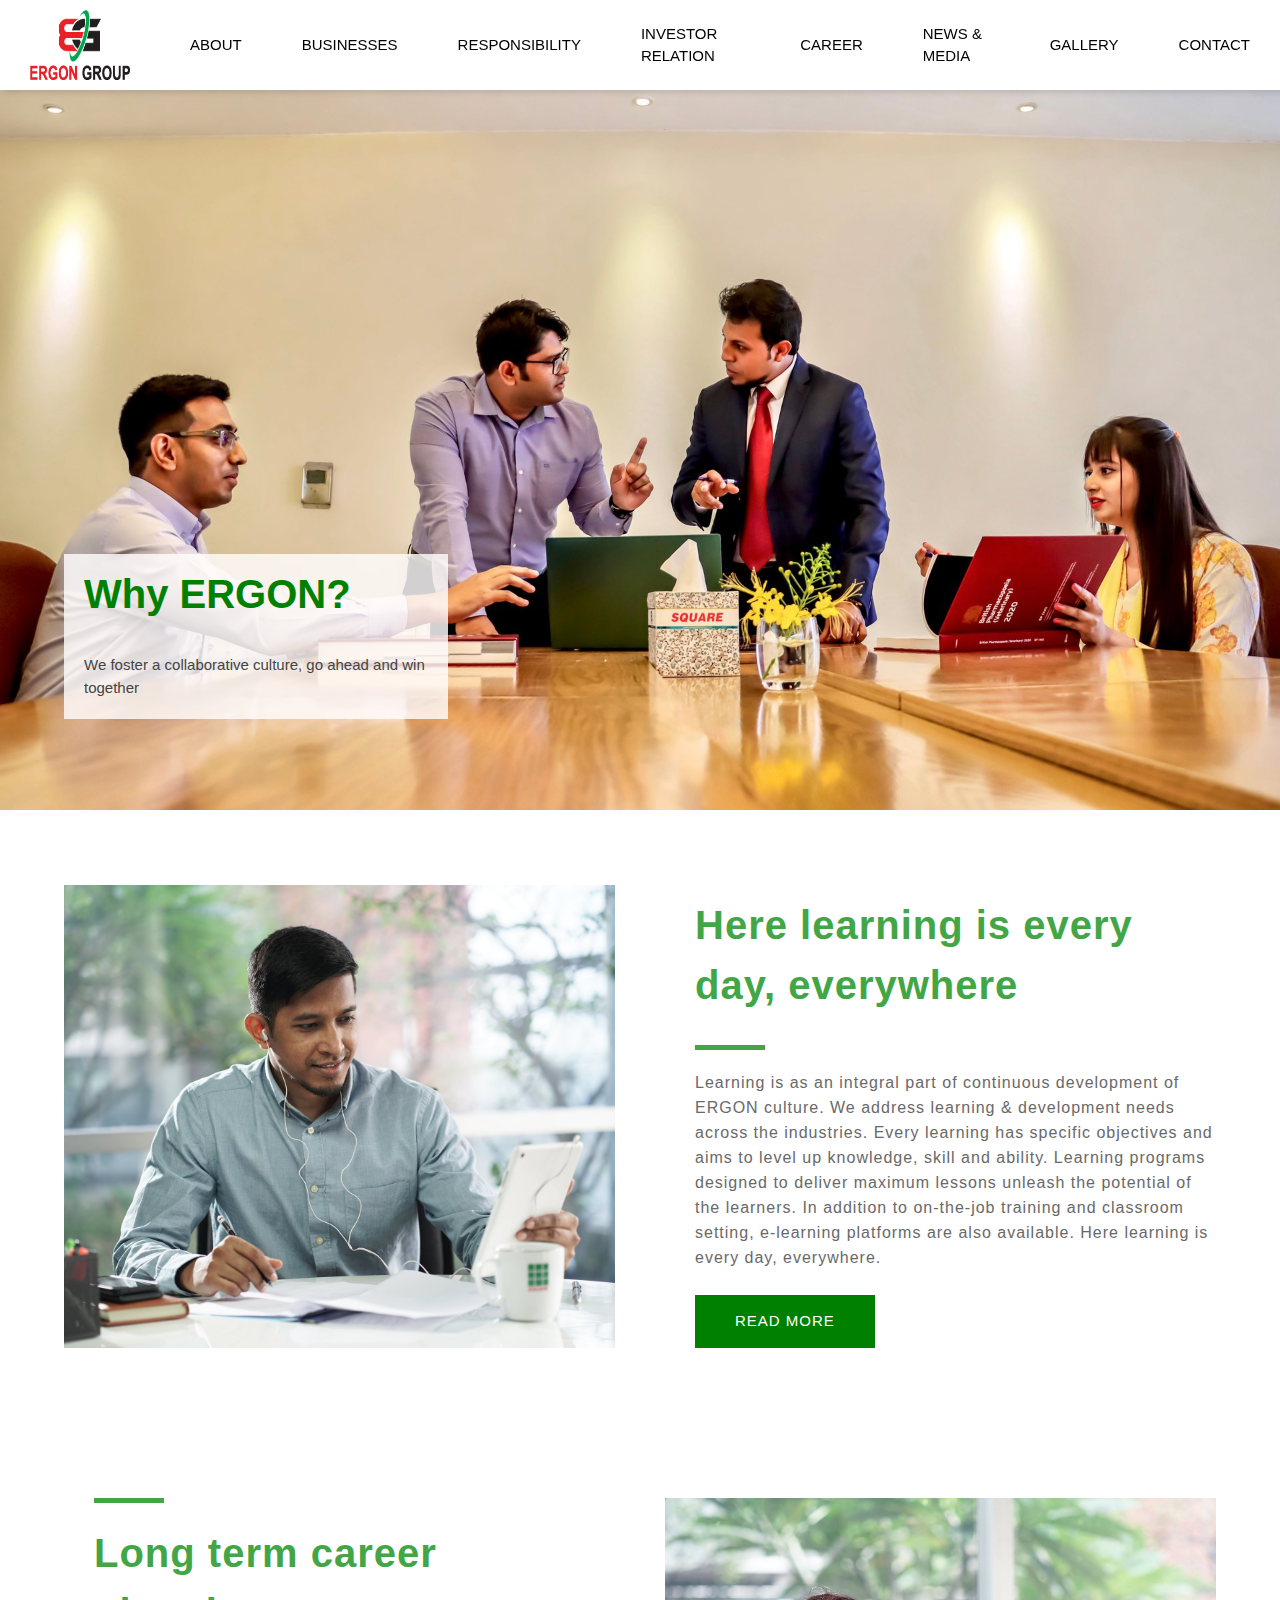
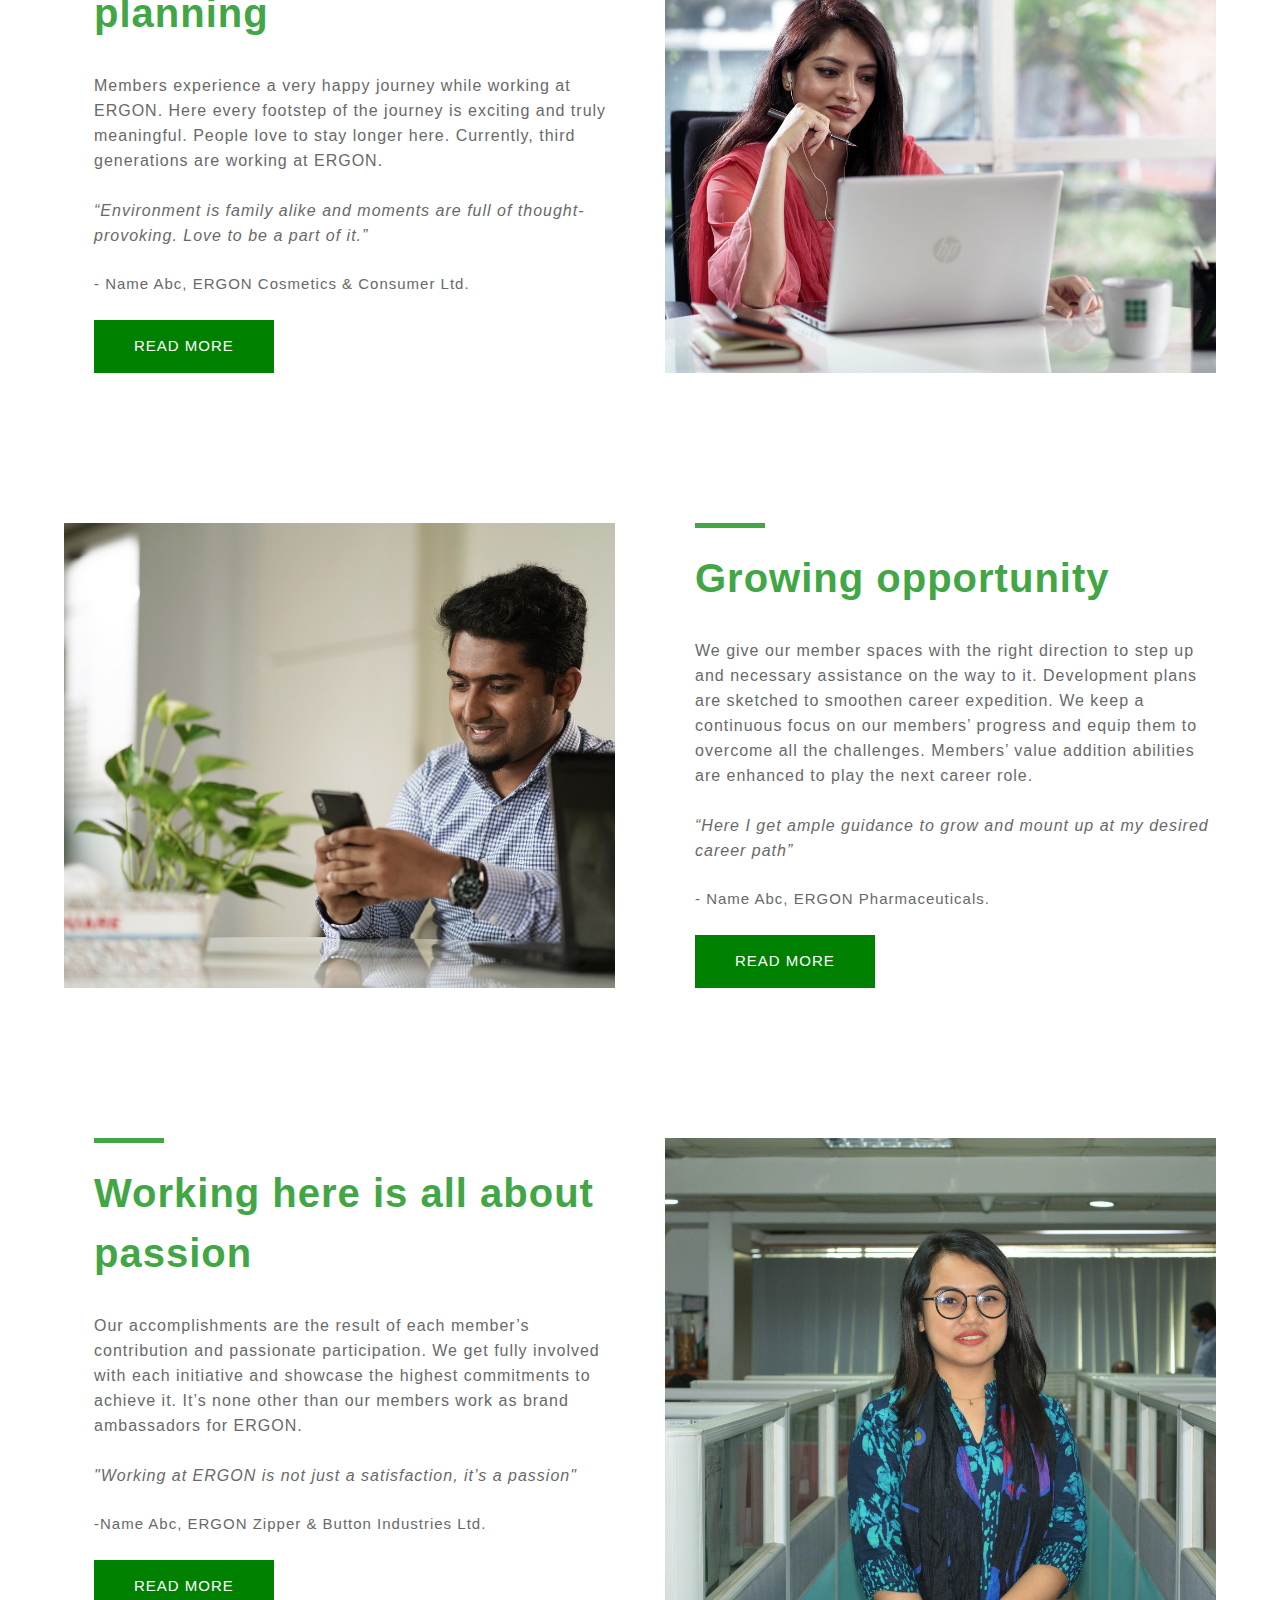
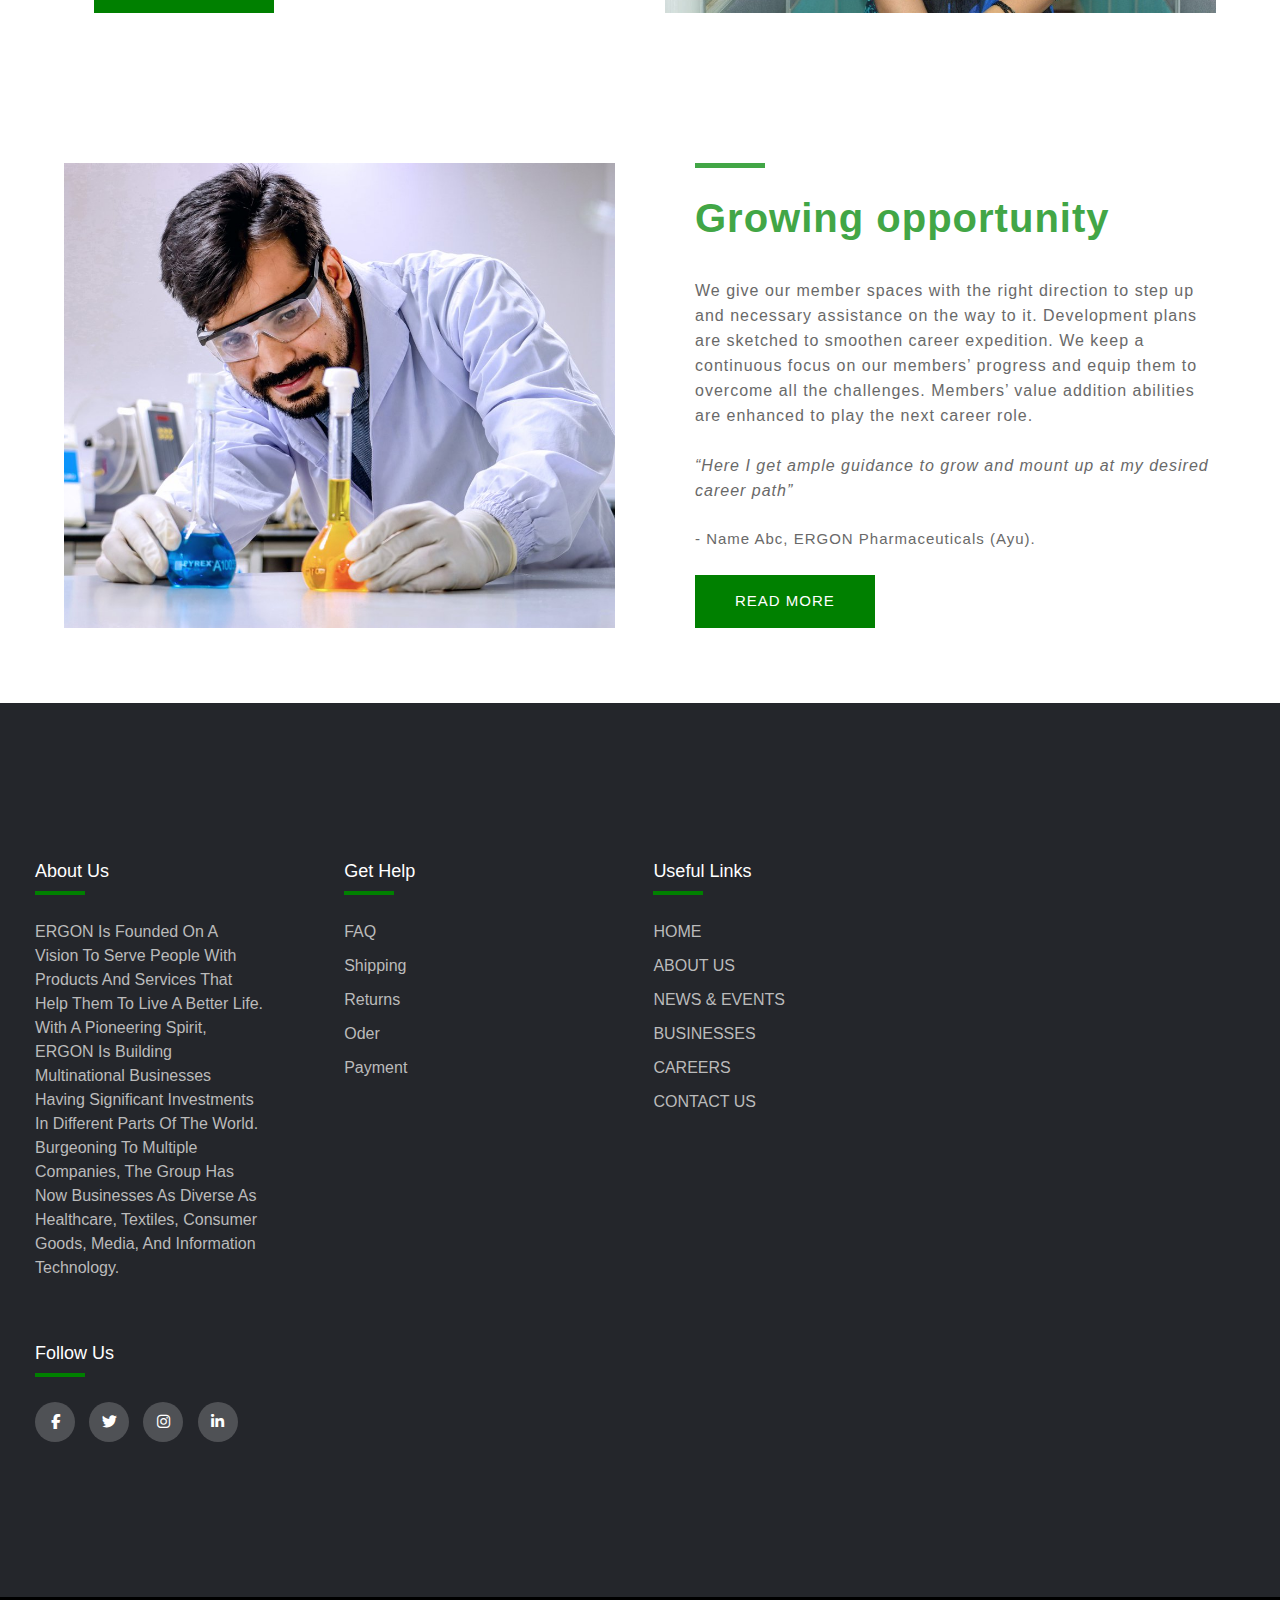
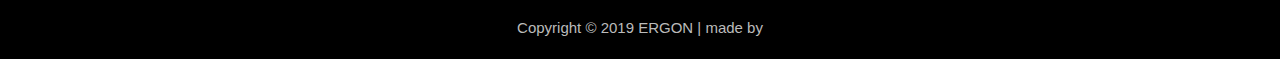
<file: why-ergon.html>
<!DOCTYPE html>
<html lang="en">
<head>
  <meta charset="UTF-8">

  <meta name="viewport" content="width=device-width, initial-scale=1">
  <link rel="stylesheet" href="https://www.w3schools.com/w3css/4/w3.css">
  <link rel="stylesheet" href="https://fonts.googleapis.com/css?family=Lato">
  <link rel="stylesheet" href="https://fonts.googleapis.com/css2?family=Material+Symbols+Outlined:opsz,wght,FILL,GRAD@20..48,100..700,0..1,-50..200&icon_names=arrow_forward" />
  <link rel="stylesheet" href="https://cdnjs.cloudflare.com/ajax/libs/font-awesome/4.7.0/css/font-awesome.min.css">
  <meta http-equiv="X-UA-Compatible" content="IE=edge">
  <meta name="viewport" content="width=device-width, initial-scale=1.0">
<!-- Social Icon Link -->
<link rel="stylesheet" href="https://cdnjs.cloudflare.com/ajax/libs/font-awesome/6.6.0/css/all.min.css">
  <!-- Linking google fonts for icon -->
  <link rel="stylesheet" href="https://fonts.googleapis.com/css2?family=Material+Symbols+Outlined:opsz,wght,FILL,GRAD@20..48,100..700,0..1,-50..200&icon_names=add" />
   <!-- Linking swiper slide  -->
  <link rel="stylesheet" href="https://cdn.jsdelivr.net/npm/swiper@11/swiper-bundle.min.css">
  <title>Why ERGON? | ERGONGROUP</title>
  <link rel="stylesheet" href="style.css">
  <link rel="stylesheet" href="responsive.css">
</head>
<body>
  <nav>
    <ul class="sidebar">
        <li onclick=hideSidebar()><a href="#"><svg xmlns="http://www.w3.org/2000/svg" height="50px"  viewBox="0 -960 960 960" width="50px" fill="#75FB4C"><path d="m256-200-56-56 224-224-224-224 56-56 224 224 224-224 56 56-224 224 224 224-56 56-224-224-224 224Z"/></svg></a></li>
        <li><a href="about.html">ABOUT</a></li>
        <li><a href="Businesses.html">BUSINESSES</a></li>
        <li>
            <a href="safety.html">RESPONSIBILITY</a>
            <ul class="dropdown">
                <li><a href="safety.html">SAFETY</a></li>
                <li><a href="environment.html">ENVIRONMENT</a></li>
                <li><a href="employee-wellbeing.html">EMPLOYEE WELLBEING</a></li>
                <li><a href="community.html">COMMUNITY</a></li>
              </ul>
        </li>
        <li><a href="investor-relation.html">INVESTOR RELATION</a></li>
        <li>
            <a href="#">CAREER</a>
            <ul class="dropdown">
                <li><a href="why-ergon.html">WHY ERGON</a></li>
                <li><a href="job-openings.html">JOB OPENINGS</a></li>
            </ul>
        </li>
        <li><a href="News-Media.html">NEWS & MEDIA</a></li>
        <li><a href="gallery.html">GALLERY</a></li>
        <li><a href="contact-us.html">CONTACT</a></li>
    </ul>


    <ul>
      <li><a href="index.html"><img src="images/Logo-1.png" class="elogo"></a></li>
      <li class="hideOnMobile"><a href="about.html">ABOUT</a></li>
      <li class="hideOnMobile"><a href="Businesses.html">BUSINESSES</a></li>
      <li class="hideOnMobile">
        <a href="safety.html">RESPONSIBILITY</a>
        <ul class="dropdown">
            <li><a href="safety.html">SAFETY</a></li>
            <li><a href="environment.html">ENVIRONMENT</a></li>
            <li><a href="employee-wellbeing.html">EMPLOYEE WELLBEING</a></li>
            <li><a href="community.html">COMMUNITY</a></li>
        </ul>
     </li>
      <li class="hideOnMobile"><a href="investor-relation.html">INVESTOR RELATION</a></li>
      <li class="hideOnMobile">
        <a href="#">CAREER</a>
        <ul class="dropdown">
            <li><a href="why-ergon.html">WHY ERGON</a></li>
            <li><a href="job-openings.html">JOB OPENINGS</a></li>
        </ul>
    </li>
      <li class="hideOnMobile"><a href="News-Media.html">NEWS & MEDIA</a></li>
      <li class="hideOnMobile"><a href="gallery.html">GALLERY</a></li>
      <li class="hideOnMobile"><a href="contact-us.html">CONTACT</a></li>
      <li class="menu-button" onclick=showSidebar()><a href="#"><svg xmlns="http://www.w3.org/2000/svg" height="50px" viewBox="0 -960 960 960" width="50px" fill="#75FB4C"><path d="M120-240v-80h720v80H120Zm0-200v-80h720v80H120Zm0-200v-80h720v80H120Z"/></svg></a></li>
  </ul>
  </nav>

    <!--Career/ Why ERGON cover Img -->

      <div class="Businesses-container">
        <div class="ob-img">
          <img src="images/Career/cover img.jpg" >
        </div>
        <div class="ob-text">
          <h1>Why ERGON?</h1>
          <p>We foster a collaborative culture, go ahead and win together</p>
        </div>
      </div>


      <!--Career/ Why ERGON div -->
  
      <div class="div-container">
        <div class="row-why-ergon">
          <div class="imgWrapper-why-ergon">
              <img src="images/why ergon/img-01.jpg" alt="">
          </div>
          
          <div class="contentWrapper-why-ergon">
              <div class="content-why-ergon">
                 
                  <h2>Here learning is every day, everywhere</h2>
                  <span class="textWrapper-why-ergon">
                    <span></span>
                  </span>
                  <p>Learning is as an integral part of continuous development 
                  of ERGON culture. We address learning & development needs across 
                  the industries. Every learning has specific objectives and aims to 
                 
                  level up knowledge, skill and ability. Learning programs designed to
                   deliver maximum lessons unleash the potential of the learners. In 
                   addition to on-the-job training and classroom setting, e-learning 
                   platforms are also available. Here learning is every day, 
                   everywhere.</p>
                  <a href="#">Read More</a>
              </div>
          </div>
      </div>
  
  
      <div class="row-why-ergon">
  
          <div class="contentWrapper-why-ergon">
              <div class="content-why-ergon">
                  <span class="textWrapper-why-ergon">
                      <span></span>
                  </span>
                  <h2>Long term career planning</h2>
                  <p>Members experience a very happy journey while working at ERGON. Here every footstep of the journey is exciting and truly meaningful. People love to stay longer here. Currently, third generations are working at ERGON.
                      <p><i>
                          “Environment is family alike and moments are full of thought-provoking. Love to be a part of it.”
                      </i></p>
                      - Name Abc, ERGON Cosmetics & Consumer Ltd.</p>
                  <a href="#">Read More</a>
              </div>
          </div>
  
          <div class="imgWrapper-why-ergon">
              <img src="images/why ergon/img-02.jpg" alt="">
          </div>
      </div>
      <div class="row-why-ergon">
          <div class="imgWrapper-why-ergon">
              <img src="images/why ergon/img-03.jpg" alt="">
          </div>
          
          <div class="contentWrapper-why-ergon">
              <div class="content-why-ergon">
                  <span class="textWrapper-why-ergon">
                      <span></span>
                  </span>
                  <h2>Growing opportunity</h2>
                  <p>We give our member spaces with the right direction to step up and necessary assistance on the way to it. 
                    Development plans are sketched to smoothen career expedition. We keep a continuous focus on our members’ 
                    progress and equip them to overcome all the challenges. Members’ value addition abilities are enhanced to play the next career role.
  
                      <p>  <i>“Here I get ample guidance to grow and mount up at my desired career path”</i> </p>
  
                   
                      
                      - Name Abc, ERGON Pharmaceuticals.</p>
                  <a href="#">Read More</a>
              </div>
          </div>
      </div>
  
  
      <div class="row-why-ergon">
  
          <div class="contentWrapper-why-ergon">
              <div class="content-why-ergon">
                  <span class="textWrapper-why-ergon">
                      <span></span>
                  </span>
                  <h2>Working here is all about passion</h2>
                  <p>Our accomplishments are the result of each member’s contribution and passionate participation.
                     We get fully involved with each initiative and showcase the highest commitments to achieve it.
                      It’s none other than our members work as brand ambassadors for ERGON.
                      <p>  <i>"Working at ERGON is not just a satisfaction, it’s a passion"</i> </p>
  
                   
                      
                      -Name Abc, ERGON Zipper & Button Industries Ltd.</p>
                  <a href="#">Read More</a>
              </div>
          </div>
  
          <div class="imgWrapper-why-ergon">
              <img src="images/why ergon/img-04.jpg" alt="">
          </div>
      </div>
  
  
      <div class="row-why-ergon">
          <div class="imgWrapper-why-ergon">
              <img src="images/why ergon/img-05.jpg" alt="">
          </div>
          
          <div class="contentWrapper-why-ergon">
              <div class="content-why-ergon">
                  <span class="textWrapper-why-ergon">
                      <span></span>
                  </span>
                  <h2>Growing opportunity</h2>
                  <p>We give our member spaces with the right direction to step up and necessary assistance on the way to it.
                     Development plans are sketched to smoothen career expedition. We keep a continuous focus on our members’ 
                     progress and equip them to overcome all the challenges. Members’ value addition abilities are enhanced to
                      play the next career role.
  
                      <p>  <i>“Here I get ample guidance to grow and mount up at my desired career path”</i> </p>
  
                   
                      
                      - Name Abc, ERGON Pharmaceuticals (Ayu).</p>
                  <a href="#">Read More</a>
              </div>
          </div>
      </div>
      
      </div>


<!-- Footer -->
<footer class="footer">
  <div class="container">
      <div class="row">
          <div class="footer-col">
              <h4>About Us</h4>
              <ul>
                  <li>
                      <a href="#">
                          ERGON is founded on a vision to serve people with products and services that help them
                          to live a better life. With a pioneering spirit, ERGON is building
                           multinational businesses having significant investments in different
                            parts of the world. Burgeoning to multiple companies, the group 
                            has now businesses as diverse as healthcare, textiles, consumer goods,
                             media, and information technology.
                      </a>
                         
                      
                  </li>
                  
              </ul>
          </div>
          <div class="footer-col">
              <h4>Get help</h4>
              <ul>
                  <li><a href="# ">FAQ</a></li>
                  <li><a href="# ">Shipping</a></li>
                  <li><a href="# ">Returns</a></li>
                  <li><a href="# ">Oder</a></li>
                  <li><a href="# ">Payment</a></li>
              </ul>
          </div>
          <div class="footer-col">
              <h4>Useful Links</h4>
              <ul>
                  <li><a href="# ">HOME</a></li>
                  <li><a href="# ">ABOUT US</a></li>
                  <li><a href="# ">NEWS & EVENTS</a></li>
                  <li><a href="# ">BUSINESSES</a></li>
                  <li><a href="# ">CAREERS</a></li>
                  <li><a href="# ">CONTACT US</a></li>
              </ul>
          </div>
          <div class="footer-col">
              <h4>Follow us</h4>
              <div class="social-links">
                   <a href="# "><i class="fab fa-facebook-f"></i></a>
                   <a href="# "><i class="fab fa-twitter"></i></a>
                   <a href="# "><i class="fab fa-instagram"></i></a>
                   <a href="# "><i class="fab fa-linkedin-in"></i></a>
              </div>
          </div>
      </div>
  </div>
 
</footer>
<div class="last-footer">
  <p>Copyright © 2019 ERGON | made by</p>
</div>

 <!-- linking swiperjs script -->
 <script src="https://cdn.jsdelivr.net/npm/swiper@11/swiper-bundle.min.js"></script>
 <!-- linking custom script -->
 <script src="index.js"></script>
</body>
</html>
</file>
<file: style.css>
*{
    margin: 0;
    padding: 0;
    box-sizing: border-box;
    outline: none;
}




body{
    background-color: white;
    min-height: 100vh;
    background-size: cover;
    background-repeat: no-repeat;
    background-position: center;
    font-family: 'Segoe UI', Tahoma, Geneva, Verdana, sans-serif;
    width: 100%;
  
    place-items: center;
}


nav{
    background-color: white;
    box-shadow: 3px 3px 5px rgba(0, 0, 0, 0.1);

    position: fixed;
    top: 0;
    left: 0;
    width: 100%;
    display: flex;
    justify-content: space-between;
    align-items: center;
    transition: 0.6s;
    padding: 20px 0px;
    z-index: 100000;
}

nav.sticky{
    padding: 30px 0px;
    background: #fff;
}

nav.sticky ul li a{
    color: #000;
}


nav ul{
    width: 100%;
    list-style: none;
    display: flex;
    align-items: center;
    justify-content: flex-end;
    align-items: center;
    position: relative;
}


nav li{
    display: inline-block;
    position: relative;
    height: 50px;
    list-style: none;

}

nav a{
    display: block;
    position: relative;
    transition: 0.6s;
    height: 100%;
    padding: 0px 30px;
    text-decoration: none;
    display: flex;
    align-items: center;
    color: black;
    
}

nav ul li ul.dropdown li{
    display: block;
}

nav ul li ul.dropdown{
    width: 100%;
    background: white;
    position: absolute;
    z-index: 999;
    display: none;
}

nav a:hover{
    background-color: #dddada;
}

nav ul li:hover ul.dropdown{
    display: block;
}

nav li:first-child{
    margin-right: auto;
}










.sidebar{
    position: fixed;
    top: 0;
    right: 0;
    height: 100vh;
    width: 250px;
    z-index: 999;
    background-color: rgba(255, 255, 255, 0.2);
    backdrop-filter: blur(10px);
    box-shadow: -10px 0 10px rgba(0, 0, 0, 0.1);
    display: none;
    flex-direction: column;
    align-items: flex-start;
    justify-content: flex-start;
}

.sidebar li{
    width: 100%;
}

.sidebar a{
    width: 100%;
}


.menu-button{
    display: none;
}


@media(max-width:800px){
    .hideOnMobile{
        display: none;
    }
    .menu-button{
        display: block;
    }
}

@media(max-width:400px){
    .sidebar{
        width: 100%;
    }
}


.elogo{
    width: 100px;
    height: 70px;

}

/* Slideshow container - Start*/
.mySlides {display: none;}
img {vertical-align: middle;}

/* Slideshow container */
.slideshow-container {
  max-width: 100%;
  max-height: 100%;
  position: relative;
  margin: 100px 0px 0 0px;
}

/* Caption text */
.text {
  color: #ffffff;
  font-size: 25px;
  padding: 8px 12px;
  position: absolute;
  bottom: 8px;
  width: 100%;
  text-align: center;
  font-weight: 2000;
}

/* Number text (1/3 etc) */
.numbertext {
  color: #f2f2f2;
  font-size: 12px;
  padding: 8px 12px;
  position: absolute;
  top: 0;
}

/* The dots/bullets/indicators */
.dot {
  height: 15px;
  width: 15px;
  margin: 0 2px;
  background-color: #bbb;
  border-radius: 50%;
  display: inline-block;
  transition: background-color 0.6s ease;
}

.active {
  background-color: #717171;
}

/* Fading animation */
.fade {
  animation-name: fade;
  animation-duration: 2s;
}


@-webkit-keyframes fade{
    from {opacity: .4}
    to{opacity: 1}
}

@keyframes fade {
  from {opacity: .4} 
  to {opacity: 1}
}

/* On smaller screens, decrease text size */
@media only screen and (max-width: 300px) {
  .text {font-size: 11px}
}


/* Slideshow container - End*/


.row{
    width: 90%;
    max-width: 1170%;
    display: grid;
    grid-template-columns: repeat(2, 1fr);
    grid-gap: 50px;
    overflow-x: hidden;
    padding: 5rem 0;
}

.row .imgWrapper{
    overflow: hidden;
}

.row .imgWrapper img{
    width: 100%;
    height: 100%;
    object-fit: cover;
    transition: 0.3;
}

.row .imgWrapper:hover img{
    transform: scale(1.25);
}


.row .contentWrapper{
    width: 100%;
    display: flex;
    justify-content: center;
    align-items: center;
    padding-left: 30px;
}


.row .contentWrapper span.textWrapper{
    display: block;
    font-size: 20px;
    text-transform: capitalize;
    display: flex;
    justify-content: flex-start;
    align-items: center;
    gap: 15px;
    margin-bottom: 20px;
}

.row .contentWrapper span.textWrapper span{
    display: inline-block;
    background: green;
    width: 70px;
    height: 5px;

}

.row .contentWrapper h2{
    font-size: 40px;
    font-weight: 700;
    color: #383f47;
    padding-bottom: 20px;
}

.row .contentWrapper p{
    font-size: 16px;
    line-height: 25px;
    padding-bottom: 25px;
}


.row .contentWrapper a{
    display: inline-block;
    text-decoration: none;
    text-transform: uppercase;
    background: green;
    color: #fff;
    padding: 15px 40px;
    letter-spacing: 1px;
    user-select: none;
}


/* Row 2 3rd container*/


.row-2{
    background-color: #ebeaea;
    width: 90%;
    max-width: 1170%;
    display: grid;
    grid-template-columns: repeat(2, 1fr);
    grid-gap: 50px;
    overflow-x: hidden;
    padding: 5rem 0;
}

.row-2 .imgWrapper-2{
    overflow: hidden;
}

.row-2 .imgWrapper-2 img{
    width: 100%;
    height: 100%;
    object-fit: cover;
    transition: 0.3;
}

.row-2 .imgWrapper-2:hover img{
    transform: scale(1.25);
}


.row-2 .contentWrapper-2{
    width: 100%;
    display: flex;
    justify-content: center;
    align-items: center;
    padding-left: 30px;
}


.row-2 .contentWrapper-2 span.textWrapper-2{
    display: block;
    font-size: 20px;
    text-transform: capitalize;
    display: flex;
    justify-content: flex-start;
    align-items: center;
    gap: 15px;
    margin-bottom: 20px;
}

.row-2 .contentWrapper-2 span.textWrapper-2 span{
    display: inline-block;
    background: green;
    width: 70px;
    height: 5px;

}

.row-2 .contentWrapper-2 h2{
    font-size: 40px;
    font-weight: 700;
    color: #000000;
    padding-bottom: 20px;
}

.row-2 .contentWrapper-2 p{
    font-size: 16px;
    line-height: 25px;
    padding-bottom: 25px;
    color:#696969;
}

.row-2 .contentWrapper-2 ul li{
    font-size: 16px;
    line-height: 25px;
    padding-bottom: 25px;
    color:#696969;
}

.row-2 .contentWrapper-2 a{
    display: inline-block;
    text-decoration: none;
    text-transform: uppercase;
    background: green;
    color: #fff;
    padding: 15px 40px;
    letter-spacing: 1px;
    user-select: none;
    
}


/*Row-03 */


.row-3{
    width: 90%;
   
    display: grid;
    grid-gap: 50px;
    overflow-x: hidden;
    
}
.row-3 .imgWrapper-3{
    overflow: hidden;
}

.row-3 .imgWrapper-3 img{
    width: 100%;
    height: 100%;
    object-fit: cover;
    
}


/*Row-04 */


.row-4{
    width: 90%;
   
    display: grid;
    grid-gap: 50px;
    overflow-x: hidden;
    
}
.row-4 .imgWrapper-4{
    overflow: hidden;
}

.row-4 .imgWrapper-4 img{
    width: 100%;
    height: 100%;
    object-fit: cover;
    
}


/* Row 05*/

.row-5{
    width: 90%;
    max-width: 1170%;
    display: grid;
    grid-gap: 50px;
    overflow-x: hidden;
    padding: 0rem 0;
}

.row-5 .imgWrapper-5{
    overflow: hidden;
}

.row-5 .imgWrapper-5 img{
    width: 100%;
    height: 60%;
    object-fit: cover;
    transition: 0.3;
    position: relative;
}



.row-5 .contentWrapper-5{
    margin-top: 21%;
    margin-left: 6%;
    width: 30%;
    display: block;
    align-items: center;
    padding-left: 20px;
    padding-bottom: 30px;
    position: absolute;
    background: rgba(249, 248, 248, 0.78);
    
    
}


.row-5 .contentWrapper-5 span.textWrapper-5{
    display: block;
    font-size: 20px;
    text-transform: capitalize;
    display: flex;
    justify-content: flex-start;
    align-items: center;
    gap: 15px;
    margin-bottom: 20px;
}

.row-5 .contentWrapper-5 span.textWrapper-5 span{
    display: inline-block;
    background: green;
    width: 70px;
    height: 5px;

}

.row-5 .contentWrapper-5 h2{

    font-size: 40px;
    font-weight: 700;
    color: #383f47;
    padding-bottom: 20px;
}

.row-5 .contentWrapper-5 p{
    font-size: 16px;
    line-height: 25px;
    padding-bottom: 25px;
}


.row-5 .contentWrapper-5 a{
    display: inline-block;
    text-decoration: none;
    text-transform: uppercase;
    background: green;
    color: #fff;
    padding: 15px 40px;
    letter-spacing: 1px;
    user-select: none;
}




/* container-slid*/
@import url('https://fonts.googleapis.com/css2?family=Inter:opsz,wght@14..32,100..900&display=swap');
.card-wrapper{
    max-width: 90%;
    margin: 0 60px 35px;
    padding: 20px 10px;
    overflow: hidden;
}

.container h1{
text-align: center;
}

.card-list .card-item{
    list-style: none;
}

.card-list .card-item .card-link {
    user-select: none;
    display: block;
    background: #fff;
    padding: 18px;
    border-radius: 12px;
    text-decoration: none;
    border: 2px solid transparent;
    box-shadow: 0 10px 10px rgba(0, 0, 0, 0.05);
    transition: 0.2s ease;
}

.card-list .card-item .card-link:hover{
    border-color: #008000;
}


.card-list .card-link .card-image{
    width: 100%;
    aspect-ratio: 16/9;
    object-fit: cover;
    border-radius: 0px;
}

.card-list .card-link .badge{
    color: #008000;
    padding: 8px 16px;
    font-size: 0.95rem;
    font-weight: 500;
    margin: 16px 0 18px;
    background: #ddffe9 ;
    width: fit-content;
    border-radius: 50px;

}

.card-list .card-link .card-title{
    font-size: 1.19rem;
    color: black;
    font-weight: 600;
}


.card-list .card-link .card-button{
    height: 50px;
    width: 50px;
    color: #fff;
    border-radius: 0%;
    margin: 30px 0px 5px;
    background: #008000;
    cursor: pointer;
    border: 2px solid #008000;
    transform: rotate(-0deg);
}


.card-list .card-link:hover .card-button{
    color: #008000;
    background: #fff;
}


.card-wrapper .swiper-pagination-bullet{
    height: 13px;
    width: 13px;
    opacity: 0.5;
    background: #008000;
}

.card-wrapper .swiper-pagination-bullet-active{
    opacity: 1;
}

.card-wrapper .swiper-slide-button{
    color: #008000;
    margin-top: -35px;
}

@media screen and (max-width: 768px){
    .card-wrapper{
        margin: 0 10px 25px;
    }

    .card-wrapper .swiper-slide-button{
        display: none;
    }
}

.container span.textWrapper-6 span{
    margin-left: 48%;
    display: inline-block;
    background: green;
    width: 70px;
    height: 5px;
    text-align: center;

}


/*FOOTER*/

@import url('https://fonts.googleapis.com/css2?family=Poppins:wght@300;400;500;600;700&display=swap');



.container{
    max-width: 90%;
    background-color: 0;
    margin: auto;
   
}

.row{
    display: flex;
    flex-wrap: wrap;
    
}
ul{
    list-style: none;
}


.footer{
    background-color: #24262b;
    padding: 50px 0;
    
}


.footer-col{
    width: 25%;
    padding: 0 15px;
}

.footer-col h4{
    font-size: 18px;
    color: #ffffff;
    text-transform: capitalize;
    margin-bottom: 35px;
    font-weight: 500;
    position: relative;
    

}

.footer-col h4::before{
    content: '';
    position: absolute;
    left: 0;
    bottom: -10px;
    background-color: #008000;
    height: 4px;
    box-sizing: border-box;
    width: 50px;
    
}

.footer-col ul li:not(:last-child){
    margin-bottom: 10px;
    
}

.footer-col ul li a{
    font-size: 16px;
    text-transform: capitalize;
    color: #ffffff;
    text-decoration: none;
    font-weight: 300;
    color: #bbbbbb;
    display: block;
    transition: all 0.3s ease;

}

.footer-col ul li a:hover{
    color: #ffffff;
    padding-left: 8px;
}

.footer-col .social-links a{
    display: inline-block;
    height: 40px;
    width: 40px;
    background-color: rgba(255, 255, 255, 0.2);
    margin: 0 10px 10px 0;
    text-align: center;
    line-height: 40px;
    border-radius: 50%;
    color: #ffffff;
    transition: all 0.5s ease;
}

.footer-col .social-links a:hover{
    color: #24262b;
    background-color: #ffffff;
}


/*FOOTER responsive*/

@media(max-width: 767px){
    .footer-col{
        width: 50%;
        margin-bottom: 10px;
    }
}

@media(max-width: 574px){
    .footer-col{
        width: 100%;
        padding: 0px 50px 0px 50px;
       
    } 
    
}

.last-footer{
    background-color: black;
 
    padding: 20px;
}



.last-footer{
    width: 100%;
}
.last-footer p{
    color: #bbbbbb;
    text-align: center;
    
}

 span.textWrapper-7 span{
    margin-left: 48%;
    display: inline-block;
    background: green;
    width: 70px;
    height: 5px;
    text-align: center;

}


/* About Us CSS*/ 

.about-container {
    width: 100%;

}

.about-container .ab-img {
    overflow: hidden;
}
.about-container .ab-img img{
    margin: 90px 0 0 0;
    width: 100%;
    height: 60%;
    object-fit: cover;
    transition: 0.3;
    position: relative;
}

.about-container .ab-text{
    background: rgba(255, 253, 253, 0.822);
    margin-top: -20%;
    margin-left: 5%;
    width: 40%;
    display: block;
    position: absolute;

}


.about-container .ab-text h1{
    font-size: 40px;
    font-weight: 700;
    color: #008000;
    padding: 0 0 0 20px;
}


/*About Us CSS responsive*/

@media(max-width: 574px){
    
    .about-container .ab-text{
        width: 90%;
        margin-top: -10%;
    }
}
/*About Card responsive*/
.card-container{
    display: flex;
    justify-content: center;
    flex-wrap: wrap;
    margin-top: 100px;
}

.card{
    width: 350px;
    
    background-color: #f0f0f0;
    border-radius: 0px;
    overflow: hidden;
    box-shadow: 0px 2px 4px rgba(0, 0, 0, 0.2);
    margin: 10px;
    
}

.card a{
    text-decoration: none;
    color: black;
}

.card:hover {
    background-color: green;
}

.card:hover h3{
    color: #f0f0f0;
}

.card:hover p{
    color: #f0f0f0;
}

.card:hover .btn{
    border: 1px solid white;
}

.card .imgWrapper{
    overflow: hidden;
}

.card .imgWrapper img{
    width: 100%;
    height: auto;
    object-fit: cover;
    transition: 0.3s;
}

.card .imgWrapper:hover img{
    transform: scale(1.25);
}


.card-content{
    padding: 16px;
    width: 100%;
    display: flex;
    justify-content: center;
    align-items: center;
    
}



.card-content h3{
    font-size: 28px;
    margin-bottom: 8px;

}



.card-content p{
    color: #666;
    font-size: 15px;
    line-height: 1.3;
    padding-bottom: 45px;
    text-align: left;
}

.card-content .btn{
   
    display: inline-block;
    text-decoration: none;
    background-color: green;
    padding: 10px 15px;
    border-radius: 4px;
    color: white;
    margin-bottom: -130px;
  
}



/* Our Businesses CSS*/ 

.Businesses-container {
    width: 100%;

}

.Businesses-container .ob-img {
    overflow: hidden;
}
.Businesses-container .ob-img img{
    margin: 90px 0 0 0;
    width: 100%;
    height: 60%;
    object-fit: cover;
    transition: 0.3;
    position: relative;
}

.Businesses-container .ob-text{
    background: rgba(255, 253, 253, 0.822);
    margin-top: -20%;
    margin-left: 5%;
    width: 30%;
    display: block;
    position: absolute;

}


.Businesses-container .ob-text h1{
    font-size: 40px;
    font-weight: 700;
    color: #008000;
    padding: 0 0 0 20px;
}

.Businesses-container .ob-text p{
    color: #444;
    padding:  20px;
}


/*Our Businesses CSS responsive*/

@media(max-width: 574px){
    
    .Businesses-container .ob-text{
        width: 90%;
        margin-top: -10%;
    }
}

/*Our Businesses card*/
@import url('https://font.googleapis.com/css?family=poppins:400,500,600,700,800,900&display=swap');





.container{
    position: relative;
    width: 90%;
    display: flex;
    justify-content: space-between;
    flex-wrap: wrap;
    margin: 20px;
}


.container .card{
    position: relative;
    height: 250px;
    background: green;
    display: flex;
    width: 33%;
    margin: 30px 0;
}


.container .card .imgBx{
    position: absolute;
    top: 0;
    left: 0;
    width: 100%;
    height: 100%;
    background: #f7f7f7;
    z-index: 1;
    display: flex;
   /*
    justify-content: center;
    align-items: center;
    overflow: hidden;
    */
    transition: 0.5s ease-in-out;
}

.container .card:hover .imgBx{
    width: 150px;
    height: 150px;
    left: -75px;
    top: calc(50% -75px);
    transition: 0.5s ease-in-out;
    background: #ffffff;
}

.container .card .imgBx::before{
    content: attr(data-text);
    position: absolute;
    bottom: 0;
    left: 0;
    width: 100%;
    text-align: center;
    font-size: 2em;
    color: rgba(48, 224, 24, 0.5);
    font-weight: 700;
}

.container .card .imgBx img{
    max-width: 100%;
    transition: 0.5s ease-in-out;
}

/*    */
.container .card:hover .imgBx img{
    max-width: 100%;
    transition: 0.5s ease-in-out;
}

.container .card .content{
    position: absolute;
    right: 0;
    width: calc(100% - 75px);
    height: 100%;
    padding: 20px;
    display: flex;
    justify-content: center;
    align-items: center;
}

.container .card .content h3{
    margin-bottom: 5px;
    font-size: 24px;
    color: #fff;
}
.container .card .content p{
    color: #d3d1d1;
}

.container .card .content a{
    display: inline-block;
    margin-top: 10px;
    padding: 5px 10px ;
    background: #ffffff;
    text-decoration: none;
    font-weight: 600;
    color: green;
}

@media (max-width: 992px){
    .container{
        width: 100%;
        flex-direction: column;
        align-items: center;
    }
    .container .card{
        width: 90%;
    }
}


@media (max-width: 768px){
    
    .container .card{
       max-width: 100% ;
       flex-direction: column;
       height: auto;
    }
    .container .card .imgBx{
        position: relative;
    }
    .container .card .imgBx,
    .container .card:hover .imgBx
    {
       width: 100%;
       height: 200px;
       left: 0;
    }

    .container .card .imgBx img,
    .container .card:hover .imgBx img{
        max-width: 100%;
    }

    .container .card .content{
        position: relative;
        width: 100%;
    }
}


/* Investor-relation*/ 
@import url('https://fonts.googleapis.com/css2?family=Poppins:wght@300;400;500;600;700&display=swap');


.container-ir{
    position: relative;
    display: flex;
    justify-content: center;
    align-items: center;
    flex-wrap: wrap;
    gap: 100px 20px;
    padding: 100px 50px;
}

.container-ir .card-ir{
    position: relative;
    display: flex;
    justify-content: center;
    align-items: flex-start;
    width: 350px;
    height: 320px;
    background: #fff;
    border-radius: 10px;
    box-shadow: 0 35px 80px rgba(0, 0, 0, 0.15);
    transition: 0.5s;
}

.container-ir .card-ir:hover{
    height: 400px;
}

.container-ir .card-ir .imgBx-ir{
    position: absolute;
    top: 20px;
    width: 300px;
    height: 220px;
    background: #333;
    border-radius: 12px;
    overflow: hidden;
    transition: 0.5s;
}

.container-ir .card-ir:hover .imgBx-ir{
    top: -100px;
    scale: 0.75;
    box-shadow: 0 15px 45px rgba(0, 0, 0, 0.2);
}


.container-ir .card-ir .imgBx-ir img{
    position: absolute;
    top: 0;
    left: 0;
    width: 100%;
    height: 100%;
    object-fit:cover;
}

.container-ir .card-ir .content-ir{
    position: absolute;
    top: 252px;
    width: 100%;
    height: 40px;
    overflow: hidden;
    padding: 0 30px;
    text-align: center;
    transition: 0.5s;
}

.container-ir .card-ir:hover .content-ir{
    top: 130px;
    height: 250px;
}

.container-ir .card-ir .content-ir h2{
    font-size: 1.5em;
    font-weight: 700;
    color: var(--clr);
}

.container-ir .card-ir .content-ir p{
    color: #333;
}


.container-ir .card-ir .content-ir a{
    position: relative;
    top: 15px;
    display: inline-block;
    padding: 12px 25px;
    background: var(--clr);
    color: #fff;
    font-weight: 500;
    text-decoration: none;
    border-radius: 8px;
}

/* Why-Ergon */

.div-container{
    font-family: 'Poppins';
    width: 100%;
    min-height: 100vh;
    display: grid;
    place-items: center;
    font-family: UniversNext-medium, sans-serif;
    letter-spacing: 1px;
}



.row-why-ergon{
    width: 90%;
    max-width: 100%;
    display: grid;
    grid-template-columns: repeat(2,1fr);
    grid-gap: 50px;
    overflow-x: hidden;
    padding: 5rem 0;
}

.row-why-ergon .imgWrapper-why-ergon{
    overflow: hidden;
}

.row-why-ergon .imgWrapper-why-ergon img{
    width: 100%;
    height: 100%;
    object-fit: cover;
    transition: 0.3s;
}

.row-why-ergon .imgWrapper-why-ergon:hover img{
    transform: scale(1.25);
}

.row-why-ergon .contentWrapper-why-ergon{
    width: 100%;
    display: flex;
    justify-content: center;
    align-items: center;
    padding-left: 30px;
    color: #696969;
}


.row-why-ergon .contentWrapper-why-ergon span.textWrapper-why-ergon{
    display: block;
    font-size: 20px;
    text-transform: capitalize;
    display: flex;
    justify-content: flex-start;
    align-items: center;
    gap: 15px;
    margin-bottom: 20px;
}

.row-why-ergon .contentWrapper-why-ergon span.textWrapper-why-ergon span{
    display: inline-block;
    background: #42A646;
    width: 70px;
    height: 5px;

}

.row-why-ergon .contentWrapper-why-ergon h2{
    font-size: 40px;
    font-weight: 700;
    color: #42A646;
    padding-bottom: 20px;
}


.row-why-ergon .contentWrapper-why-ergon p{
    font-size: 16px;
    line-height: 25px;
    padding-bottom: 25px;
}

.row-why-ergon .contentWrapper-why-ergon a{
    display: inline-block;
    text-decoration: none;
    text-transform: uppercase;
    background: green;
    color: #fff;
    padding: 15px 40px;
    letter-spacing: 1px;
    user-select: none;
}

/* Responsive */

@media(max-width: 991px){
    .row-why-ergon{
        grid-template-columns: 1fr;
        grid-gap: 50px;
    }

    .row-why-ergon .contentWrapper-why-ergon{
        padding-left: 0;
    }
    .row-why-ergon .contentWrapper-why-ergon span.textWrapper-why-ergon span{
        margin-bottom: 0;
    }
}


@media(max-width: 768px){
    .row-why-ergon{
       width: 90%;
    }

    .row-why-ergon .contentWrapper-why-ergon h2{
        font-size: 30px;
        padding-bottom: 20px;
    }
    .row-why-ergon .contentWrapper-why-ergon p{
        line-height: 24px;
    }

    .row-why-ergon .contentWrapper-why-ergon span.textWrapper-why-ergon span{
        margin-bottom: 0px;
    }
}


@media(max-width: 575px){
    .row-why-ergon .contentWrapper-why-ergon span.textWrapper-why-ergon{
        font-size: 18px;
    }

    .row-why-ergon .contentWrapper-why-ergon h2{
        font-size: 25px;
        
    }
    .row-why-ergon .contentWrapper-why-ergon p{
        font-size: 15px;
        line-height: 22px;
    }

    .row-why-ergon .contentWrapper-why-ergon a{
        font-size: 15px;


        
        padding: 10px 20px;
    }

    .row-why-ergon .contentWrapper-why-ergon span.textWrapper-why-ergon span{
        margin-bottom: 0;
    }
}


/*--------------------------------
---------- Safety-Start-------------- */

.safety-container{
margin-left: 20px;
margin-right: 20px;
}

.safety-container h1{
    margin: 50px;
    color: #42a646;
    margin-bottom: 1.5rem;
    line-height: 1.3;
    font-weight: 600;
}

.safety-content{
    margin: 40px;
    padding: 10px;
}

.safety-content img{
    display: block;
    object-fit: cover;
    object-position: center;
    width: 40%;
    height: auto;
    float: right;
    margin: 0 0 0 30px;
    min-height: auto;
    max-height: none;
 
}

.clear-div{
    clear: both;
}

.safety-content p{
    color: #656565;
    font-size: 1.3rem;
    line-height: 1.8rem;
    text-align: justify;
    font-weight: 350;
}

.safety-ul-li li {
    margin-left: 20px;
    margin-right: 20px;
    color: #656565;
    text-decoration: solid;
    font-size: 1.3rem;
    line-height: 1.8rem;
    text-align: justify;
    font-weight: 350;
}

/*-------Responsive------*/

@media(max-width: 991px){

}

@media(max-width: 768px){
    .safety-content{
        padding: 50px;
    }
    .safety-content img{
       margin: 0;
       width: 100%;
       max-width: 100%;
       float: none;


    }



}

@media(max-width: 575px){
    .safety-content img{
        margin: 0;
       width: 100%;
       max-width: 100%;
       float: none;


    }
    .safety-content{
        padding: 0px;
    }

}

/*--------------------------------
---------- Safety-End-------------- 
--------------------------------*/


/*--------------------------------
---------- Environment Start-------------- 
--------------------------------*/

.grid-environment-img{
    width: 100%;
    padding: 20px;
    display: block;
    justify-content: center;
    align-items: center;
}

.environment-img img{
    width: 100%;
}
.envir-content{
    display: flex;
    width: 100%;
    align-items: center;
    justify-content: center;
}
.envir-content h3{
    margin-top: -80px;
    width: 60%;
    padding: 50px 50px;
    display: flex;
    align-items: center;
    justify-content: center;
    background-color:#fff;
    font-weight: 700;
}


.envir-content p{
    margin-top: -80px;
    width: 60%;
    padding: 50px 50px;
    display: flex;
    align-items: center;
    justify-content: center;
    background-color:#fff;
    font-weight: 700;
}
/*-------Responsive------*/

@media(max-width: 991px){

}

@media(max-width: 768px){
    



}

@media(max-width: 575px){
    .envir-content h3{
        margin-top: -10px;
        width: 100%;
        padding: 50px 0px;
        background-color:#c2c2c2;
    }

}



@media(max-width: 575px){
    .envir-content p{
        margin-top: -10px;
        width: 100%;
        padding: 10px;
        background-color:#c2c2c2;
        color: #3f3f3f;
        font-weight: 0px;
        font-size: 12px;
    }

}

/*--------------------------------
---------- Environment End-------------- 
--------------------------------*/



/*--------------------------------
---------- News & Media Card Start-------------- 
--------------------------------*/
.media-container{
    flex-wrap: wrap;
    display: flex;
    row-gap: 80px;
    width: 100%;
    margin: 30px;
    justify-content: center;
    align-items: center;
}

.media-card{
    margin-left: 50px;
    margin-right: 50px;
    background-color: #f0f0f0;
    width: 380px;
    height: 550px;
}


.media-card .media-card-img img{
    width: 100%;
}

.media-card .media-card-content{
    width: 100%;
    padding: 20px;
}


.media-card .media-card-content h6{

}

.media-card .media-card-content h3{
    font-size: 25px;
    font-weight: 500;

}
.media-card .media-card-content p{
    color: #656565;
}
.media-card .media-card-content a{
    background-color: #42A646;
    color: white;
    padding: 13px;
    text-decoration: none;
    font-size: 15px;
    font-weight: 500;
    border-radius: 3px;
}


/*--------------------------------
---------- News & Media Card End-------------- 
--------------------------------*/




/*--------------------------------
---- Contact Us Start------ 
--------------------------------*/
.contact-section{
    width: 100%;
    height: auto;
    margin: 0;
   
}

.contact-us{
    flex-wrap: wrap;
    display: flex;
    justify-content: center;
    align-items: center;
    width: 100%;
    margin-left: 10px;
    margin-right: 10px;
    column-gap: 110px;

}

.map{
    
    justify-content: center;
    align-items: center;
    width: 100%;
    height: auto;

}

.contact-us .map iframe{
    width: 100%;
    height: 500;
}

.contact-form{

    background-color: #fff;
    justify-content: center;
    align-items: center;
    

}

.contact-content h1{
    font-size: 40px;
    font-weight: 700;
}

.contact-content p{
    width: 50%;
    font-size: 15px;
    line-height: 30px;
    letter-spacing: 1.5px;
    margin-bottom: 0px;
    padding: 0px;
}

.contact-form div input{
    width: 50%;
    display: block;
    padding: 10px;
    border-radius: .375rem;
    border: 1px solid #ced4da;
}
.contact-form div:hover input{
    border-color: #008000;
    transition: border-color.15s ease-in-out, box-shadw.15s ease-in-out;
}

.contact-form div textarea{
    display: block;
    width: 50%;
    padding: 10px;
    border-radius: .375rem;
    border: 1px solid #ced4da;
}

.contact-form div:hover textarea{
    border-color: #008000;
    transition: border-color.15s ease-in-out, box-shadw.15s ease-in-out;
}

.btn{
    padding: 6px 12px;
    background-color: #42a646;
    color: white;
    font-size: 20px;
    font-weight: 500;
    border-radius: 8px;
    border: none;
    cursor: pointer;

    
}

.btn:hover {
    opacity: calc(.90);
    border: none;
}
/*-------Responsive------*/

@media(max-width: 991px){
    .contact-content{
        margin-left: 120px;
        margin-bottom: 30px;
    }

    .contact-form div input{
        width: 90%;
    }
    
    .contact-form div textarea{
    
        width: 90%;
    
    }
        .btn{
            width: 20%;
        }
    
        .contact-form .contact-content p{
            width: 90%; 
        }

}

@media(max-width: 768px){
    .contact-content{
        margin-left: 100px;
        margin-bottom: 30px;
    }

    .contact-form div input{
        width: 90%;
    }
    
    .contact-form div textarea{
    
        width: 90%;
    
    }
        .btn{
            width: 80%;
        }
    
        .contact-form .contact-content p{
            width: 90%; 
        }


}

@media(max-width: 575px){
    
   
.contact-form div input{
    width: 80%;
}

.contact-form div textarea{

    width: 80%;

}
    .btn{
        width: 80%;
    }

    .contact-form .contact-content p{
        width: 80%; 
    }


}






/*--------------------------------
---- Contact Us End-------
--------------------------------*/




/*--------------------------------
---- News & Media Card Start------ 
--------------------------------*/

/*--------------------------------
---- News & Media Card End-------
--------------------------------*/
</file>
<file: responsive.css>
/*Row 1st  */

@media (max-width: 991px){
    .row{
        
        grid-template-columns: 1fr;
        grid-gap: 50px;
        
    }

    .row .contentWrapper{
        
        padding-left: 0;
    }
}


@media(max-width:768px){
    .row{
        width: 90%;

    }
    .row .contentWrapper h2{
        font-size: 30px;
        padding-bottom: 20px;
    }
    
    .row .contentWrapper p{
        line-height: 24px;
    }
    
}

@media(max-width:575px){
    .row .contentWrapper span.textWrapper{
        font-size: 18px;

    }
    .row .contentWrapper h2{
        font-size: 25px;

    }
    
    .row .contentWrapper p{
        font-size: 15px;
        line-height: 22px;
    }

    .row .contentWrapper a{
       font-size: 15px;
        padding: 10px 20px;
        
    }
    
    
}

/*Row 2st  */
@media (max-width: 991px){
    .row-2{
        
        grid-template-columns: 1fr;
        grid-gap: 50px;
        
    }

    .row-2 .contentWrapper-2{
        
        padding-left: 0;
    }
}


@media(max-width:768px){
    .row-2{
        width: 90%;

    }
    .row-2 .contentWrapper-2 h2{
        font-size: 30px;
        padding-bottom: 20px;
    }
    
    .row-2 .contentWrapper-2 p{
        line-height: 24px;
    }
    
}

@media(max-width:575px){
    .row-2 .contentWrapper-2 span.textWrapper-2{
        font-size: 18px;
        padding: 25px;

    }
    .row-2 .contentWrapper-2 h2{
        font-size: 25px;
        padding: 0px 0px 0px 25px;

    }
    
    .row-2 .contentWrapper-2 p{
        font-size: 15px;
        line-height: 22px;
        padding: 0px 0px 0px 25px;
    }

    .row-2 .contentWrapper-2 a{
       font-size: 15px;
        padding: 10px 20px;
        
    }

    .row-2 .contentWrapper-2 ul li{
        padding: 25px;
    }
    
    
}

/*Row 3rd  */
@media (max-width: 991px){
    .row-3{
        
        grid-template-columns: 1fr;
        grid-gap: 50px;
        
    }

    .row-3 .contentWrapper-3{
        
        padding-left: 0;
    }
}


@media(max-width:768px){
    .row-3{
        width: 90%;

    }
    .row-3 .contentWrapper-3 h2{
        font-size: 30px;
        padding-bottom: 20px;
    }
    
    .row-3 .contentWrapper-3 p{
        line-height: 24px;
    }
    
}

@media(max-width:575px){
    .row-3 .contentWrapper-3 span.textWrapper-3{
        font-size: 18px;

    }
    .row-3 .contentWrapper-3 h2{
        font-size: 25px;

    }
    
    .row-3 .contentWrapper-3 p{
        font-size: 15px;
        line-height: 22px;
    }

    .row-3 .contentWrapper-3 a{
       font-size: 15px;
        padding: 10px 20px;
        
    }
    
    
}

/*Row 4rd  */
@media (max-width: 991px){
    .row-4{
        
        grid-template-columns: 1fr;
        grid-gap: 50px;
        
    }

    .row-4 .contentWrapper-4{
        
        padding-left: 0;
    }
}


@media(max-width:768px){
    .row-4{
        width: 90%;

    }
    .row-4 .contentWrapper-4 h2{
        font-size: 30px;
        padding-bottom: 20px;
    }
    
    .row-4 .contentWrapper-4 p{
        line-height: 24px;
    }
    
}

@media(max-width:575px){
    .row-4 .contentWrapper-4 span.textWrapper-4{
        font-size: 18px;

    }
    .row-4 .contentWrapper-4 h2{
        font-size: 25px;

    }
    
    .row-4 .contentWrapper-4 p{
        font-size: 15px;
        line-height: 22px;
    }

    .row-4 .contentWrapper-4 a{
       font-size: 15px;
        padding: 10px 20px;
        
    }
    
    
}


/*Row 5  */
@media (max-width: 991px){
    .row-5{
        
        grid-template-columns: 1fr;
        grid-gap: 50px;
        
    }

    .row-5 .contentWrapper-5{
        
        padding-left: 0;
        width: 80%;
    }
}


@media(max-width:768px){
    .row-5{
        width: 90%;

    }
    .row-5 .contentWrapper-5 h2{
        font-size: 30px;
        padding-bottom: 20px;
    }
    
    .row-5 .contentWrapper-5 p{
        line-height: 24px;
    }
    
}

@media(max-width:575px){
    .row-5 .contentWrapper-5 span.textWrapper-5{
        font-size: 18px;

    }
    .row-5 .contentWrapper-5 h2{
        font-size: 25px;

    }
    
    .row-5 .contentWrapper-5 p{
        font-size: 15px;
        line-height: 22px;
    }

    .row-5 .contentWrapper-5 a{
       font-size: 15px;
        padding: 10px 20px;
        
    }

   
    
    
}
</file>
